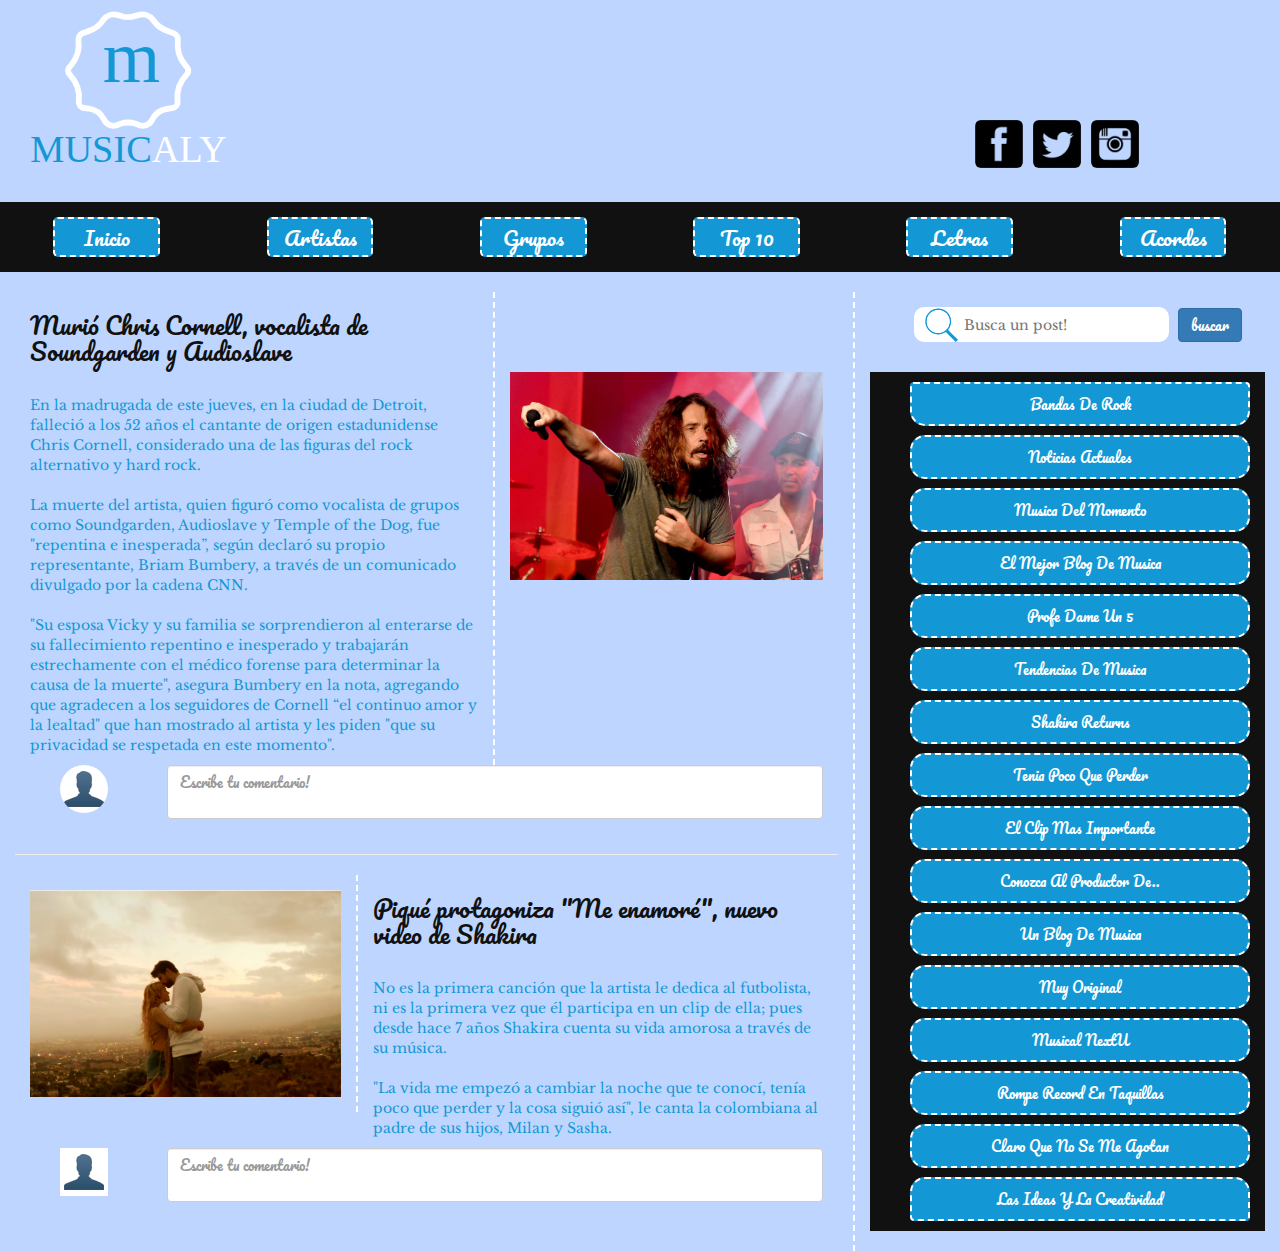
<file: index.html>
<!DOCTYPE html>
<html lang="es">
    <head>
        <title>Blog de musica</title>
        <meta name="viewport" content="width=device-width initial-scale=1" />
        <meta name='mobile-web-app-capable' content='yes'>
        <meta charset="utf-8" />
        <link rel="alternate" title="Pozolería RSS" type="application/rss+xml" href="/feed.rss" />
        <link rel="stylesheet" href="css/bootstrap.min.css" />
        <link rel="stylesheet" href="css/estilos.css" />
        <link href="https://fonts.googleapis.com/css?family=Pacifico" rel="stylesheet">
        <link href="https://fonts.googleapis.com/css?family=Libre+Baskerville" rel="stylesheet">
        <script src='js/bootstrap.min.js'></script>
    </head>
    <body class="body-musicaly">
        <div class="container-fluid">
            <header class="row">
                <div class="col-lg-2 text-center">
                    <img src="img/logo.svg" class="logo-img">
                </div>
                <div class="col-lg-offset-7 col-lg-3 header-right">
                        <div class="redes-sociales">
                            <a href="http://www.facebook.com"><div class="img-rounded img-social fb"></div></a>
                            <a href="http://www.twitter.com"><div class="img-rounded img-social tt"></div></a>
                            <a href="http://www.instagram.com"><div class="img-rounded img-social ig"></div></a>
                        </div>    
                </div>  
            </header>
            <navbar class="navbar">
                <div class="row text-center deco">
                    <a href="#"><div class="espacio col-lg-1 navegacion text-capitalize borde">inicio</div></a>
                    <a href="#"><div class="col-lg-offset-1 col-lg-1 navegacion text-capitalize borde">artistas</div></a>
                    <a href="#"><div class="col-lg-offset-1 col-lg-1 navegacion text-capitalize borde">grupos</div></a>
                    <a href="#"><div class="col-lg-offset-1 col-lg-1 navegacion text-capitalize borde">top 10</div></a>
                    <a href="#"><div class="col-lg-offset-1 col-lg-1 navegacion text-capitalize borde">letras</div></a>
                    <a href="#"><div class="col-lg-offset-1 col-lg-1 navegacion text-capitalize borde">acordes</div></a>
                </div>
            </navbar>
            <div class="row">
                <div class="col-lg-8"> 
                    <article>
                        <div class="row">
                            <div class="col-lg-12">
                                <div class="col-lg-7 borde-right">
                                    <h3>Murió Chris Cornell, vocalista de Soundgarden y Audioslave</h3><br />
                                        <p>
                                            En la madrugada de este jueves, en la ciudad de Detroit, falleció a los 52 años el cantante de origen estadunidense Chris Cornell,                                                     considerado una de las figuras del rock alternativo y hard rock.<br /><br />
                                            La muerte del artista, quien figuró como vocalista de grupos como Soundgarden, Audioslave y Temple of the Dog, fue "repentina e                                                         inesperada”, según declaró su propio representante, Briam Bumbery, a través de un comunicado divulgado por la cadena CNN.<br /><br />
                                            "Su esposa Vicky y su familia se sorprendieron al enterarse de su fallecimiento repentino e inesperado y trabajarán estrechamente con el                                                médico forense para determinar la causa de la muerte", asegura Bumbery en la nota, agregando que agradecen a los seguidores de Cornell “el                                              continuo amor y la lealtad" que han mostrado al artista y les piden "que su privacidad se respetada en este momento".<br />
                                        </p>
                                </div>
                                <div class="col-lg-5 text-center"><img src="img/img1.jpg" class="img-responsive column-img1" /></div>
                            </div>
                            <div class="col-lg-12 ">
                                <div class="col-lg-2 col-md-2 col-sm-2 col-xs-2 text-center"><img src="img/user.png" class="img-circle" /></div>
                                <div class="col-lg-10 col-md-10 col-sm-10 col-xs-10">
                                    <div class="form-group">
                                        <textarea class="form-control comentario" placeholder="Escribe tu comentario!"></textarea>
                                    </div>
                                </div>
                            </div>
                        </div>
                        <hr />
                    </article>
                    <article>
                        <div class="row">
                            <div class="col-lg-12">
                                <div class="col-lg-5 borde-right text-center"><img src="img/img2.jpg" class="img-responsive column-img2" /></div>
                                <div class="col-lg-7">
                                    <h3>Piqué protagoniza "Me enamoré", nuevo video de Shakira</h3><br />
                                        <p>
                                            No es la primera canción que la artista le dedica al futbolista, ni es la primera vez que él participa en un clip de ella; pues desde hace                                             7 años Shakira cuenta su vida amorosa a través de su música. <br /><br />
                                            
                                            "La vida me empezó a cambiar la noche que te conocí, tenía poco que perder y la cosa siguió así", le canta la colombiana al padre de sus                                                hijos, Milan y Sasha.<br />
                                        </p>
                                </div>
                            </div>
                            <div class="col-lg-12">
                                <div class="col-lg-2 col-md-2 col-sm-2 col-xs-2 text-center"><img src="img/user.png" class="circle" /></div>
                                <div class="col-lg-10 col-md-10 col-sm-10 col-xs-10">
                                    <div class="form-group">
                                        <textarea class="form-control comentario" placeholder="Escribe tu comentario!"></textarea>
                                    </div>
                                </div>
                            </div>
                        </div>
                    </article>
                </div>
                <div class="col-lg-4 borde-left">
                    <aside>
                        <div class="row"></div>
                            <div class="col-lg-12 text-center">
                                <div class="form-group">
                                    <input type="text"  class="buscador" placeholder="Busca un post!"/>
                                    <label class="text-left btn-primary btn buscar">buscar</label>
                                </div>
                            </div>
                            <div class="col-lg-12 text-center list-group deco">
                                <ul>
                                    <li class="list-group-item opciones hoverme btn text-capitalize"><a href="#">bandas de rock</a></li>
                                    <li class="list-group-item opciones hoverme btn text-capitalize"><a href="#">noticias actuales</a></li>
                                    <li class="list-group-item opciones hoverme btn text-capitalize"><a href="#">musica del momento</a></li>
                                    <li class="list-group-item opciones hoverme btn text-capitalize"><a href="#">el mejor blog de musica</a></li>
                                    <li class="list-group-item opciones hoverme btn text-capitalize"><a href="#">profe dame un 5</a></li>
                                    <li class="list-group-item opciones hoverme btn text-capitalize"><a href="#">tendencias de musica</a></li>
                                    <li class="list-group-item opciones hoverme btn text-capitalize"><a href="#">shakira returns</a></li>
                                    <li class="list-group-item opciones hoverme btn text-capitalize"><a href="#">tenia poco que perder</a></li>
                                    <li class="list-group-item opciones hoverme btn text-capitalize"><a href="#">el clip mas importante</a></li>
                                    <li class="list-group-item opciones hoverme btn text-capitalize"><a href="#">conozca al productor de..</a></li>
                                    <li class="list-group-item opciones hoverme btn text-capitalize"><a href="#">un blog de musica</a></li>
                                    <li class="list-group-item opciones hoverme btn text-capitalize"><a href="#">muy original</a></li>
                                    <li class="list-group-item opciones hoverme btn text-capitalize"><a href="#">musical nextU</a></li>
                                    <li class="list-group-item opciones hoverme btn text-capitalize"><a href="#">rompe record en taquillas</a></li>
                                    <li class="list-group-item opciones hoverme btn text-capitalize"><a href="#">claro que no se me agotan</a></li>
                                    <li class="list-group-item opciones hoverme btn text-capitalize"><a href="#">las ideas y la creatividad</a></li>
                                </ul>
                            </div>
                        </div>
                    </aside>
                </div>
            </div>
        </div>
    </body>
</html>
</file>
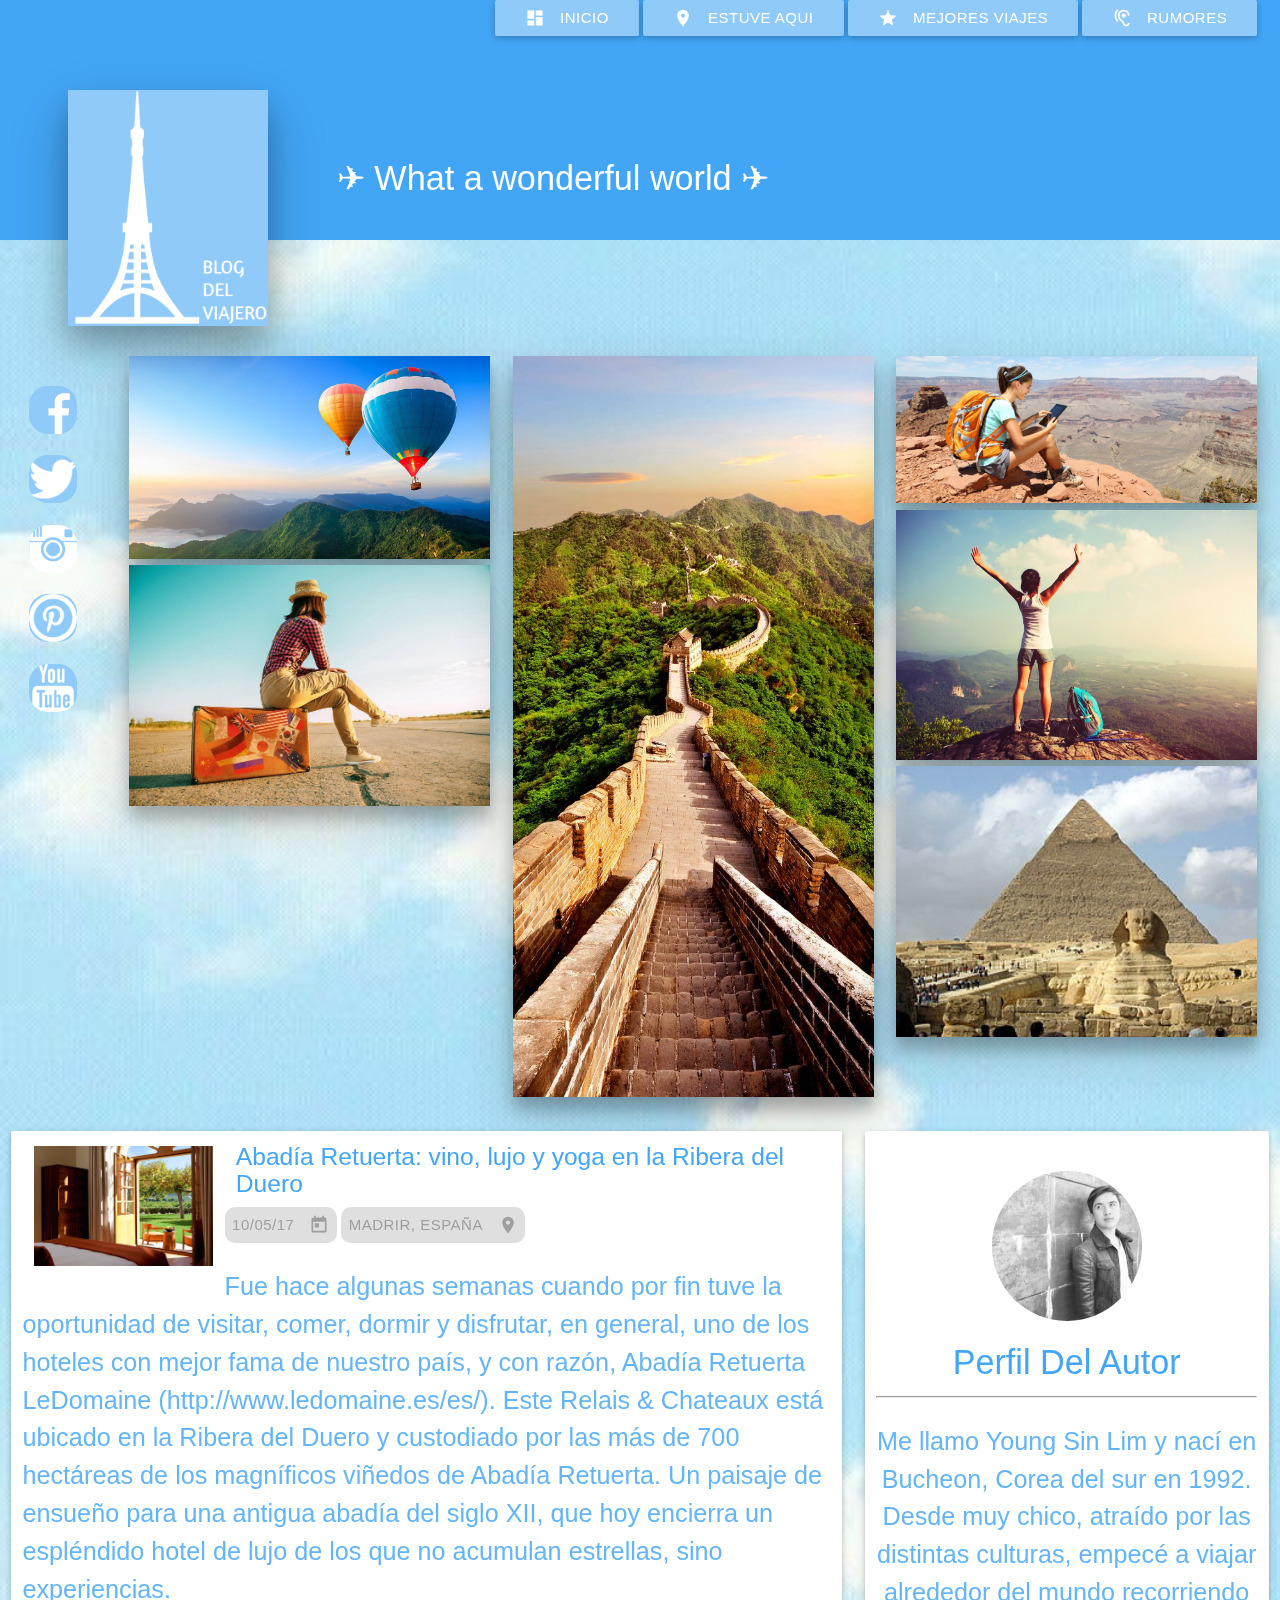
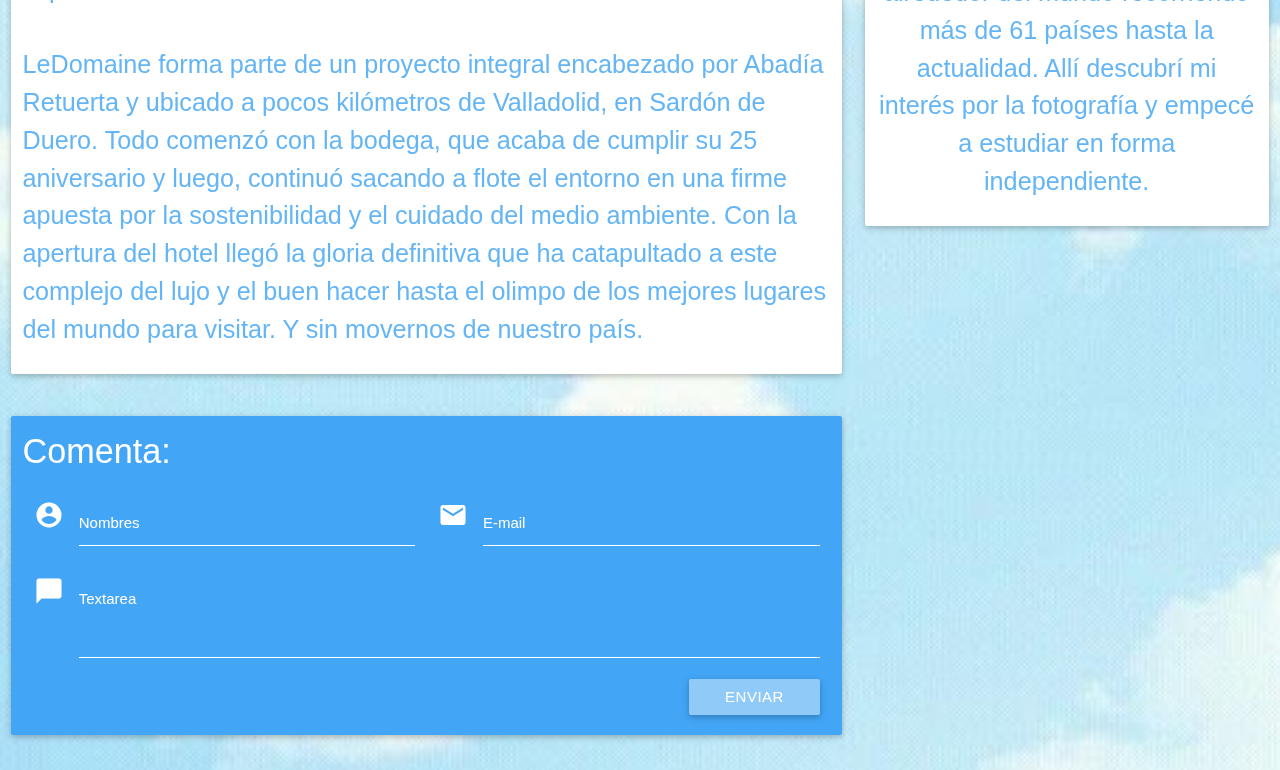
<file: blog_viaje_materialize/index.html>
<!DOCTYPE html>
<html>
  <head>
    <meta charset="utf-8">
    <meta name="viewport" content="width=device-width, initial-scale=1, maximum-scale=1.0"/>
    <link href="https://fonts.googleapis.com/icon?family=Material+Icons" rel="stylesheet"/>
    <link href="css/materialize.css" type="text/css" rel="stylesheet" media="screen,projection"/>
    <link href="css/estilos.css" type="text/css" rel="stylesheet" media="screen,projection"/>
    <title>Blog de viaje</title>
  </head>
  <body>
      <header>
          <div class="row">
              <div class="pinned col l12 m12 s12 blue hnav lighten-1"></div>
                <div class="col l12 m12 s12">
                <div class="hide-on-large-only col s3 m3 center-align">
                    <img src="img/logo.png" class="responsive-img logo-img z-depth-4"/>
                </div>
                <div class="hide-on-large-only col s9 m9 right-align">
                    <div class="nav-wrapper"> 
                        <a class="btn-floating btn-small waves-effect waves blue lighten-3"><i class="material-icons left">dashboard</i></a>
                        <a class="btn-floating btn-small waves-effect waves blue lighten-3"><i class="material-icons left">location_on</i></a>
                        <a class="btn-floating btn-small waves-effect waves blue lighten-3"><i class="material-icons left">grade</i></a>
                        <a class="btn-floating btn-small waves-effect waves blue lighten-3"><i class="material-icons left">hearing</i></a>
                    </div>
                </div>
                <div class="hide-on-med-and-down col m9 s9 push-l3">
                    <div class="nav-wrapper right-align"> 
                        <a class="btn btn-small waves-effect waves blue lighten-3"><i class="material-icons left">dashboard</i>Inicio</a>
                        <a class="btn btn-small waves-effect waves blue lighten-3"><i class="material-icons left">location_on</i>Estuve Aqui</a>
                        <a class="btn btn-small waves-effect waves blue lighten-3"><i class="material-icons left">grade</i>Mejores Viajes</a>
                        <a class="btn btn-small waves-effect waves blue lighten-3"><i class="material-icons left">hearing</i>Rumores</a>
                    </div>
                </div>
                <div class="hide-on-med-and-down col l3 pull-l9 center-align">
                    <img src="img/logo.png" class="responsive-img logo-img z-depth-4"/>
                </div>            
                <div class="hide-on-med-and-down col l9 push-l3 slogan"><h4>✈ What a wonderful world ✈</h4></div>
            </div>
        </div>
        </header>  
      <div class="row  contenido">
            <div class="col l1 center-align hide-on-med-and-down">
                <ul>
                    <li><a href="https://www.facebook.com"><img src="img/facebook-box.png" class="social-img "/></a></li>
                    <li><a href="https://www.twitter.com"><img src="img/twitter-box.png" class="social-img"/></a></li>
                    <li><a href="https://www.instagram.com"><img src="img/insta-box.png" class="social-img"/></a></li>
                    <li><a href="https://www.pinterest.com"><img src="img/pin-box.png" class="social-img"/></a></li>
                    <li><a href="https://www.youtube.com"><img src="img/you-box.png" class="social-img"/></a></li>
                </ul>
            </div>
            <div class="col l11 center-align galeria">
                <div class="col l4 s12 m12">
                    <img src="img/1.jpg" class="responsive-img z-depth-3" />
                    <img src="img/2.jpg" class="responsive-img z-depth-3"/>
                </div>
                <div class="col l4 s12 m12">
                    <img src="img/3.jpg" class="responsive-img z-depth-3" />
                </div>
                <div class="col l4 s12 m12">
                    <img src="img/4.jpg" class="responsive-img z-depth-3"/>
                    <img src="img/5.jpg" class="responsive-img z-depth-3"/>
                    <img src="img/6.jpg" class="responsive-img z-depth-3"/>
                </div>
            </div>
      </div>
      <div class="row">
        <div class="col l8 s12 m12">
          <div class="col l12 card">        
              <div class="responsive-img horizontal col l3">
                  <img src="img/article1.jpg" class="responsive-img article-img" />
              </div>
              <h5 class="blue-text text-lighten-1 col l9 left-align">Abadía Retuerta: vino, lujo y yoga en la Ribera del Duero</h5>
              <a class="btn disabled indi blue lighten-3"><i class="material-icons right">today</i>10/05/17</a>
              <a class="btn disabled indi blue lighten-3"><i class="material-icons right">location_on</i>Madrir, España</a>
              <p class="flow-text blue-text text-lighten-2">
                  Fue hace algunas semanas cuando por fin tuve la oportunidad de visitar, comer, dormir y disfrutar, en general, uno de los hoteles con mejor fama de nuestro país, y                    con razón, Abadía Retuerta LeDomaine (http://www.ledomaine.es/es/). Este Relais & Chateaux está ubicado en la Ribera del Duero y custodiado por las más de 700                          hectáreas de los magníficos viñedos de Abadía Retuerta. Un paisaje de ensueño para una antigua abadía del siglo XII, que hoy encierra un espléndido hotel de lujo de                    los que no acumulan estrellas, sino experiencias.
              <br/><br />
                  LeDomaine forma parte de un proyecto integral encabezado por Abadía Retuerta y ubicado a pocos kilómetros de Valladolid, en Sardón de Duero. Todo comenzó con la                       bodega, que acaba de cumplir su 25 aniversario y luego, continuó sacando a flote el entorno en una firme apuesta por la sostenibilidad y el cuidado del medio                           ambiente. Con la apertura del hotel llegó la gloria definitiva que ha catapultado a este complejo del lujo y el buen hacer hasta el olimpo de los mejores lugares del                   mundo para visitar. Y sin movernos de nuestro país.
              </p>
            </div>
          </div>
          <div class="col l4 m12 s12 center-align valign-wrapper">
              <div class="col l12 card valign">
                  <img src="img/perfil.jpg" class="circle perfil" />
                  <h4 class="blue-text text-lighten-1">Perfil Del Autor</h4>
                  <hr/>
                  <p class="flow-text blue-text text-lighten-2">
                      Me llamo Young Sin Lim y nací en  Bucheon, Corea del sur en 1992. Desde muy chico, atraído por las distintas culturas, empecé a viajar alrededor del mundo                       recorriendo más de 61 países hasta la actualidad. Allí descubrí mi interés por la fotografía y empecé a estudiar en forma independiente. 
                  </p>
              </div>      
          </div>
      </div>
      <div class="row">
        <div class="col l8 m12 s12 valign-wrapper">
            <div class="col l12 m12 s12 blue lighten-1 card valign">
                <h4 blue-text text-lighten-1 col l12 left-align>Comenta:</h4>
                <div class="row">
                    <div class="input-field col l6 s6 m6">
                        <i class="material-icons prefix">account_circle</i>
                        <input id="icon_prefix" type="text" class="validate">
                        <label for="icon_prefix">Nombres</label>
                    </div>
                    <div class="input-field col l6 s6 m6">
                        <i class="material-icons prefix">email</i>
                        <input id="icon_email" type="email" class="validate">
                    <label for="icon_email">E-mail</label>
                    </div>
                    <div class="input-field col l12 s12 m12">
                        <i class="material-icons prefix">chat_bubble</i>
                        <textarea id="textarea1" class="materialize-textarea"></textarea>
                        <label for="textarea1">Textarea</label>
                        <button type="submit" class="btn  waves-effect waves-light blue lighten-3 col l2 s3 m3 offset-l10 offset-m9 offset-s9">Enviar</button>
                    </div>
              </div>
            </div>
        </div>
      </div>
      
      <script type="text/javascript" src="https://code.jquery.com/jquery-2.1.1.min.js"></script>
      <script type="text/javascript" src="js/materialize.min.js"></script>
  </body>
</html>
</file>
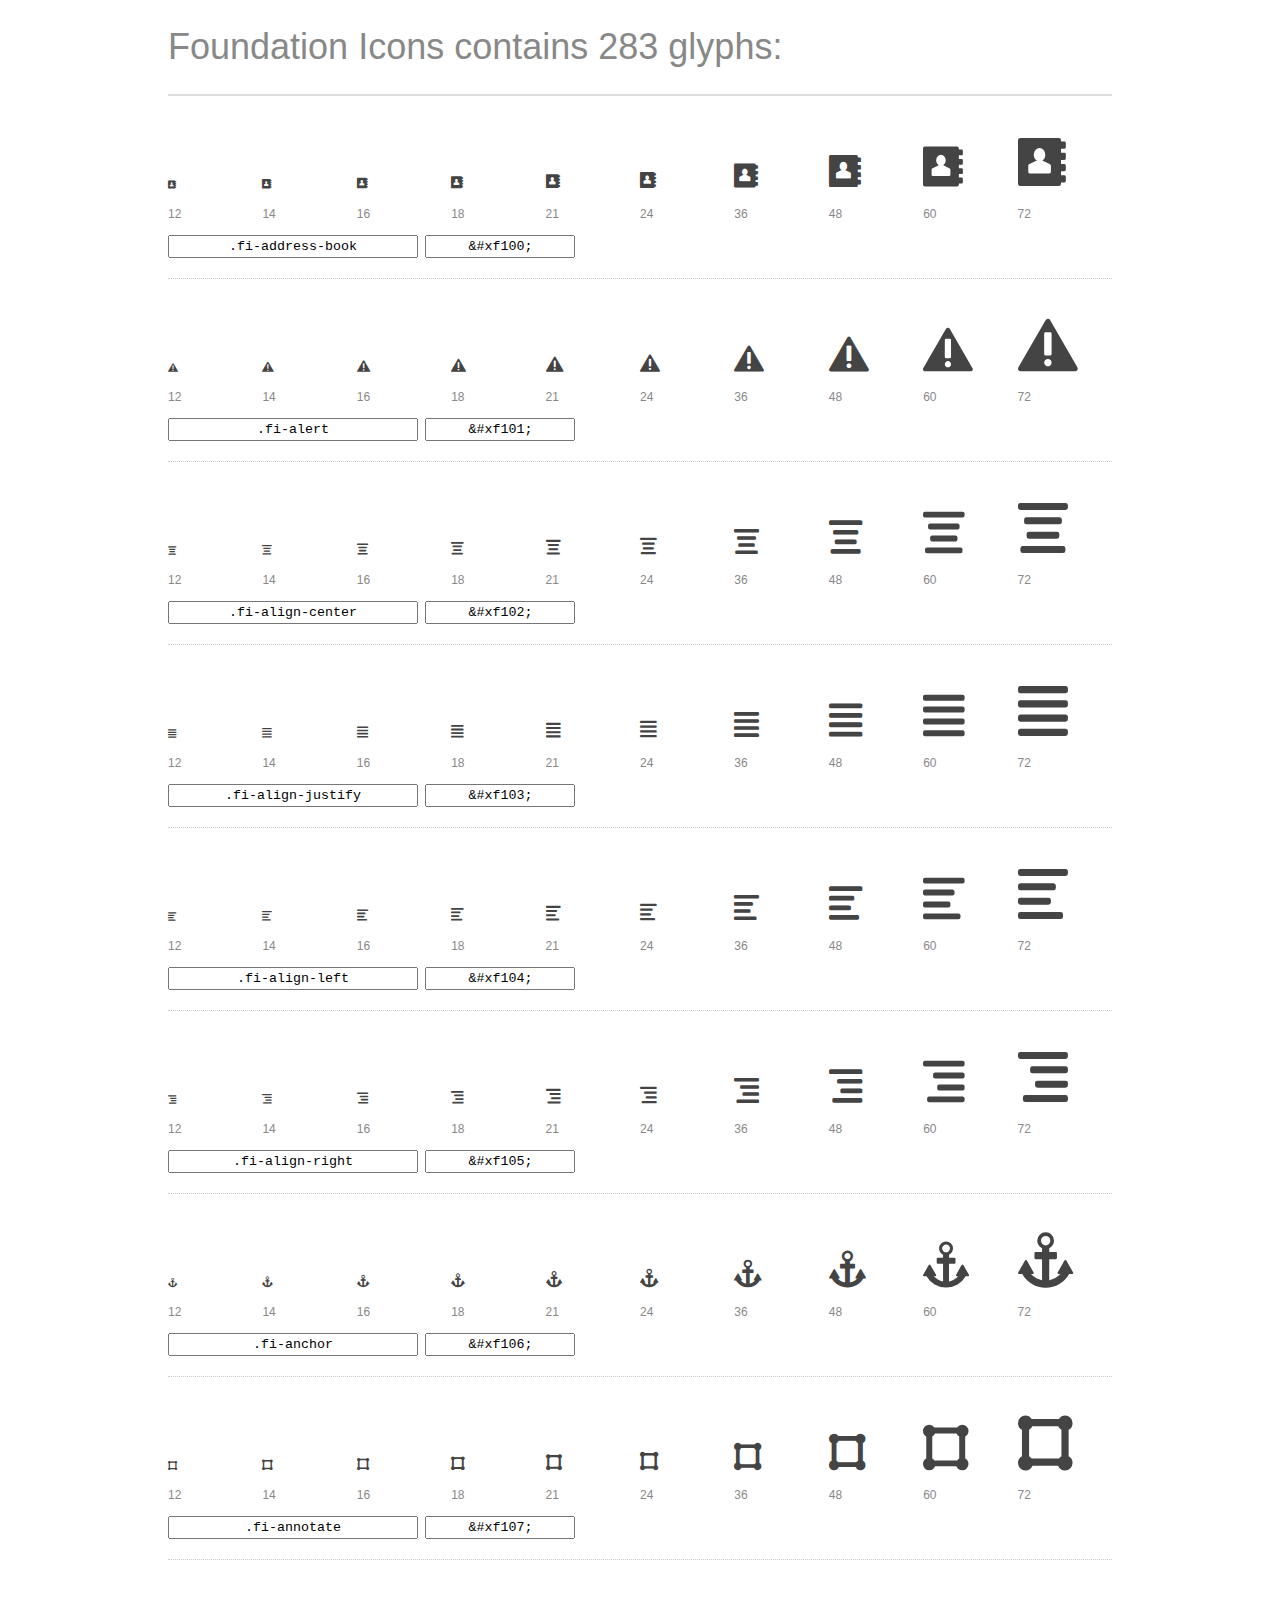
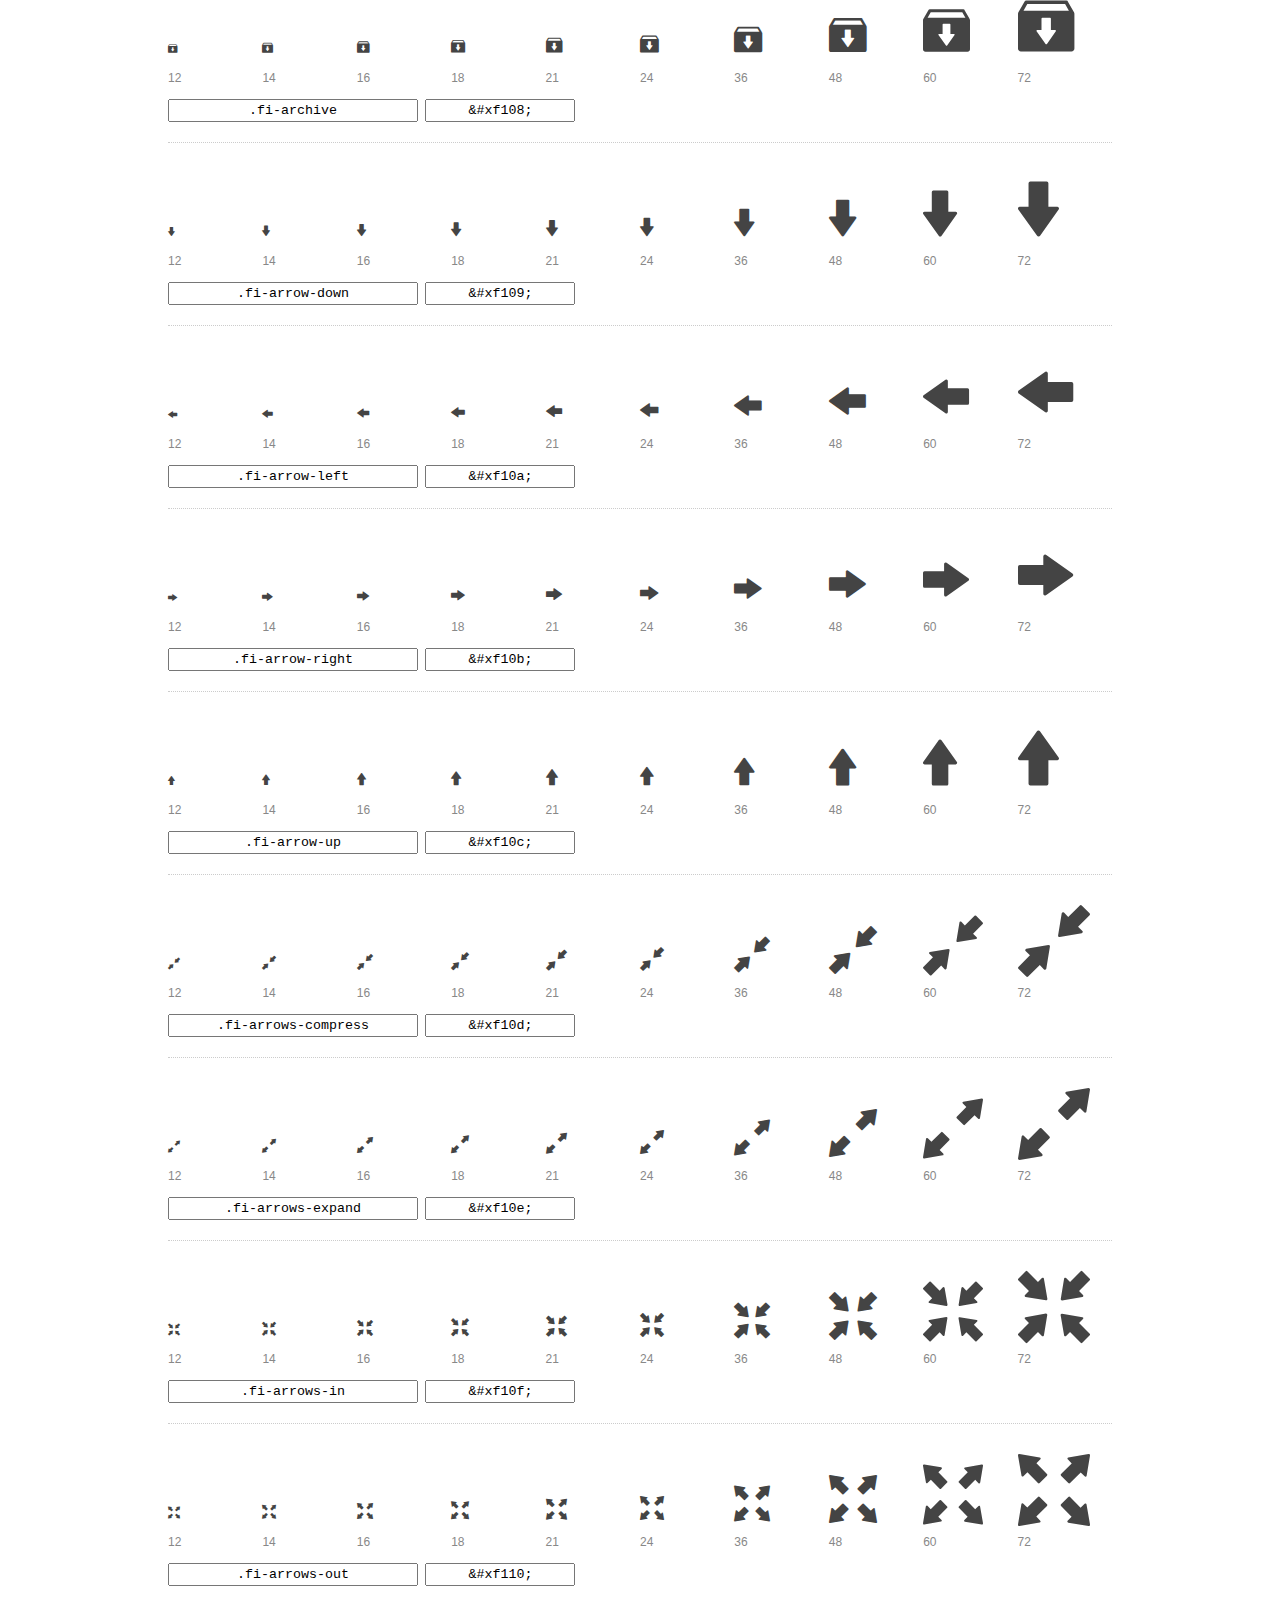
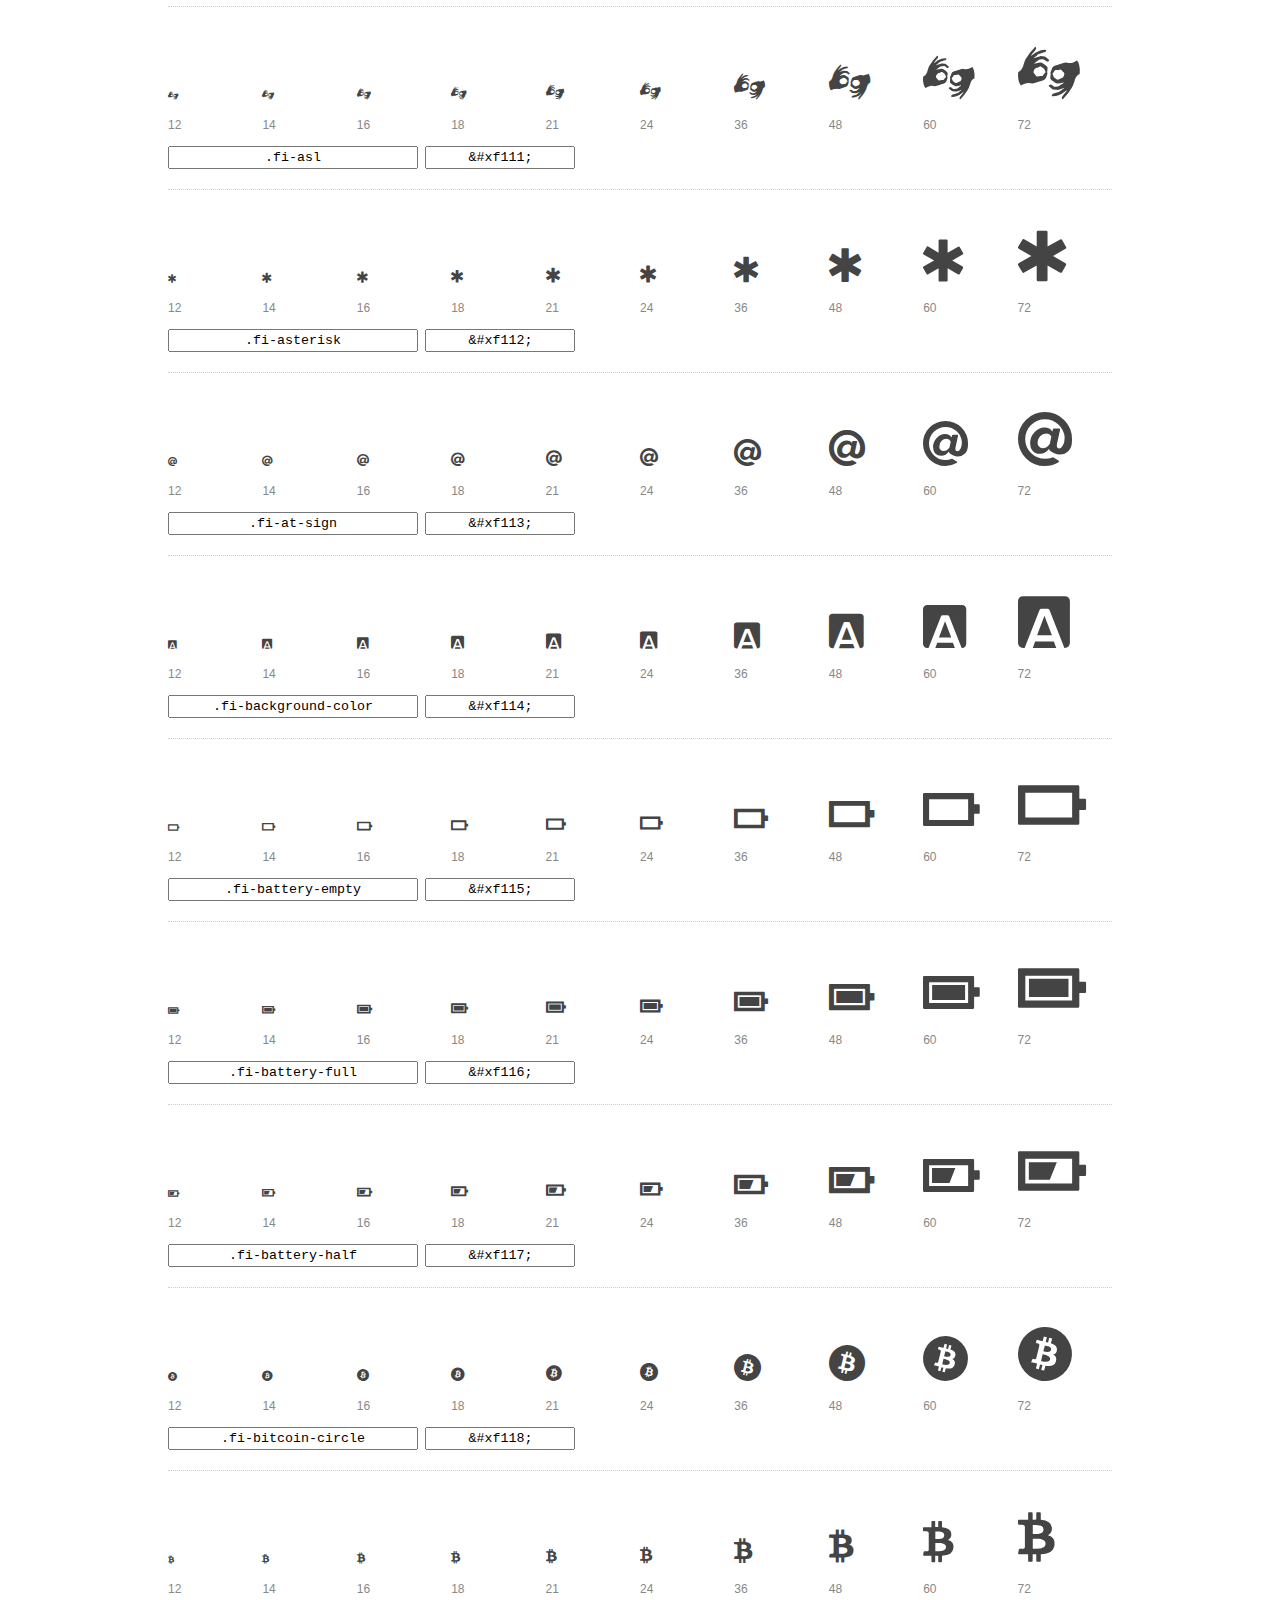
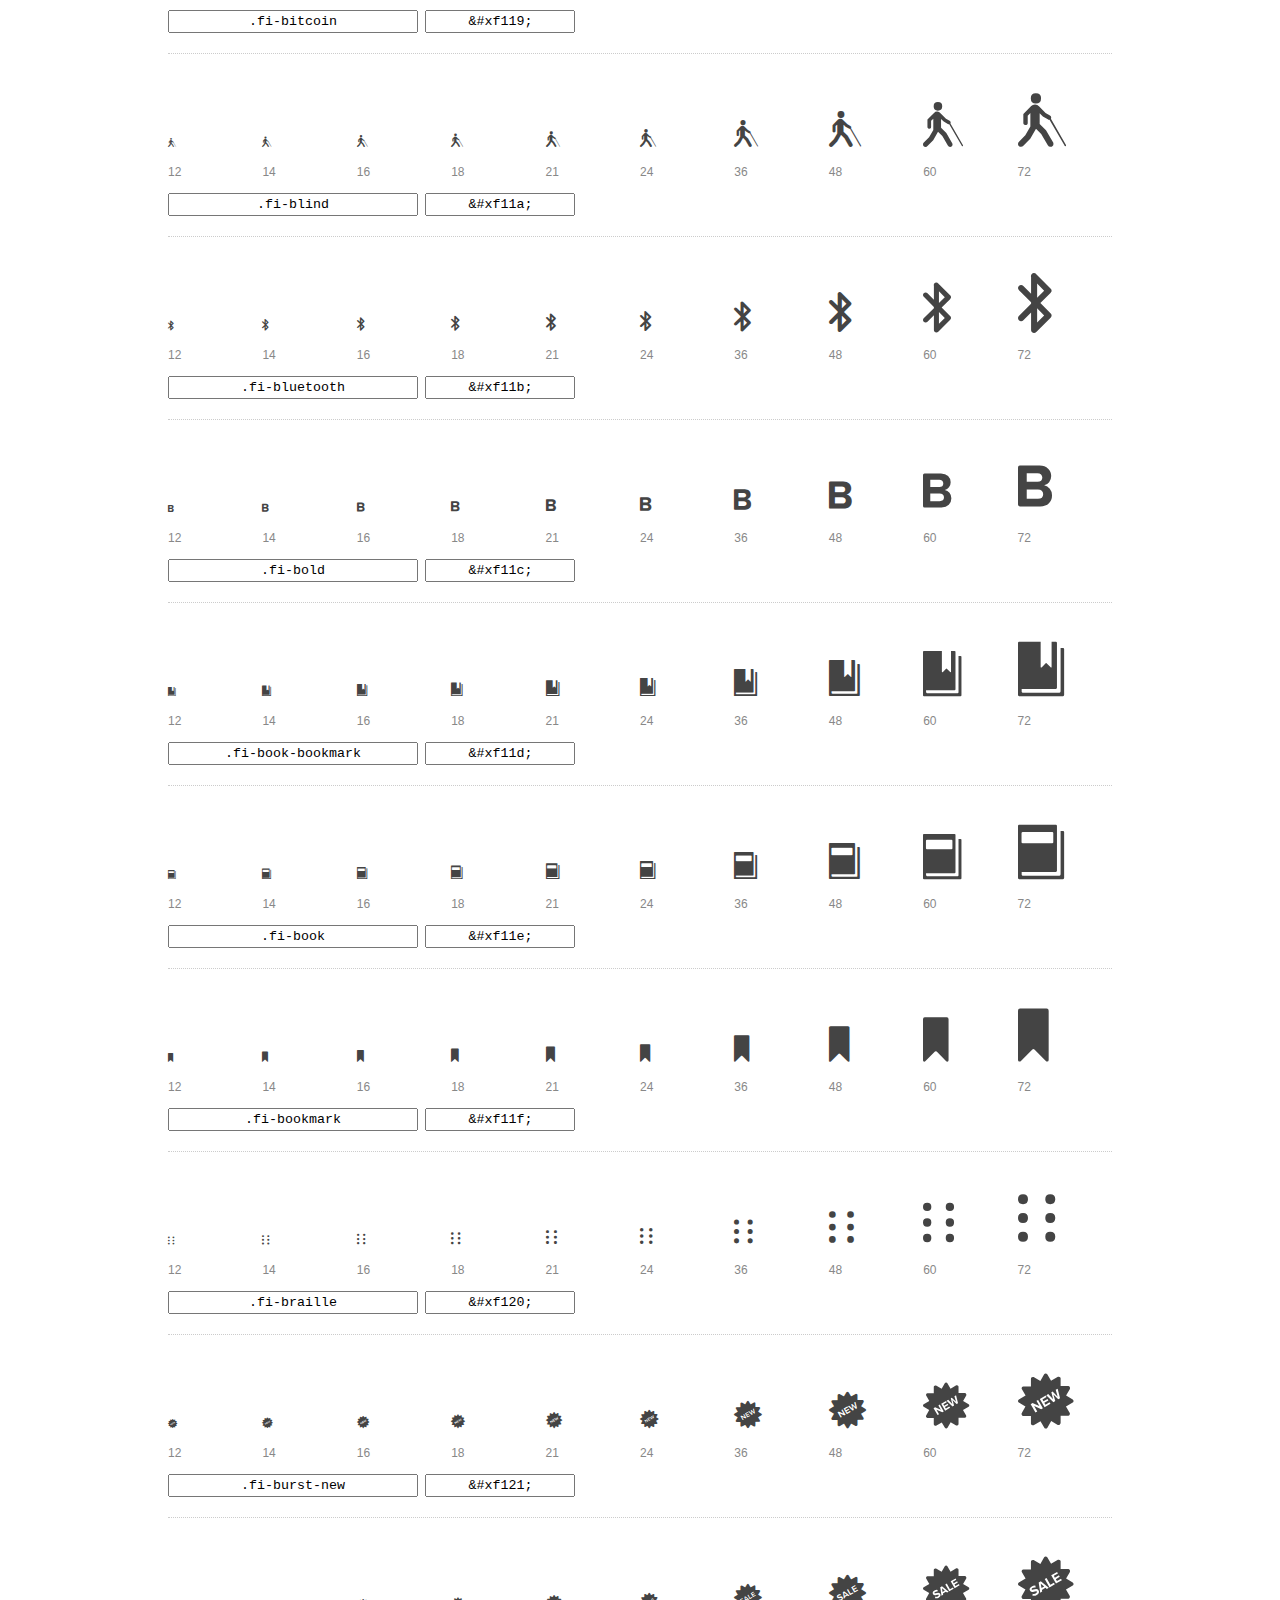
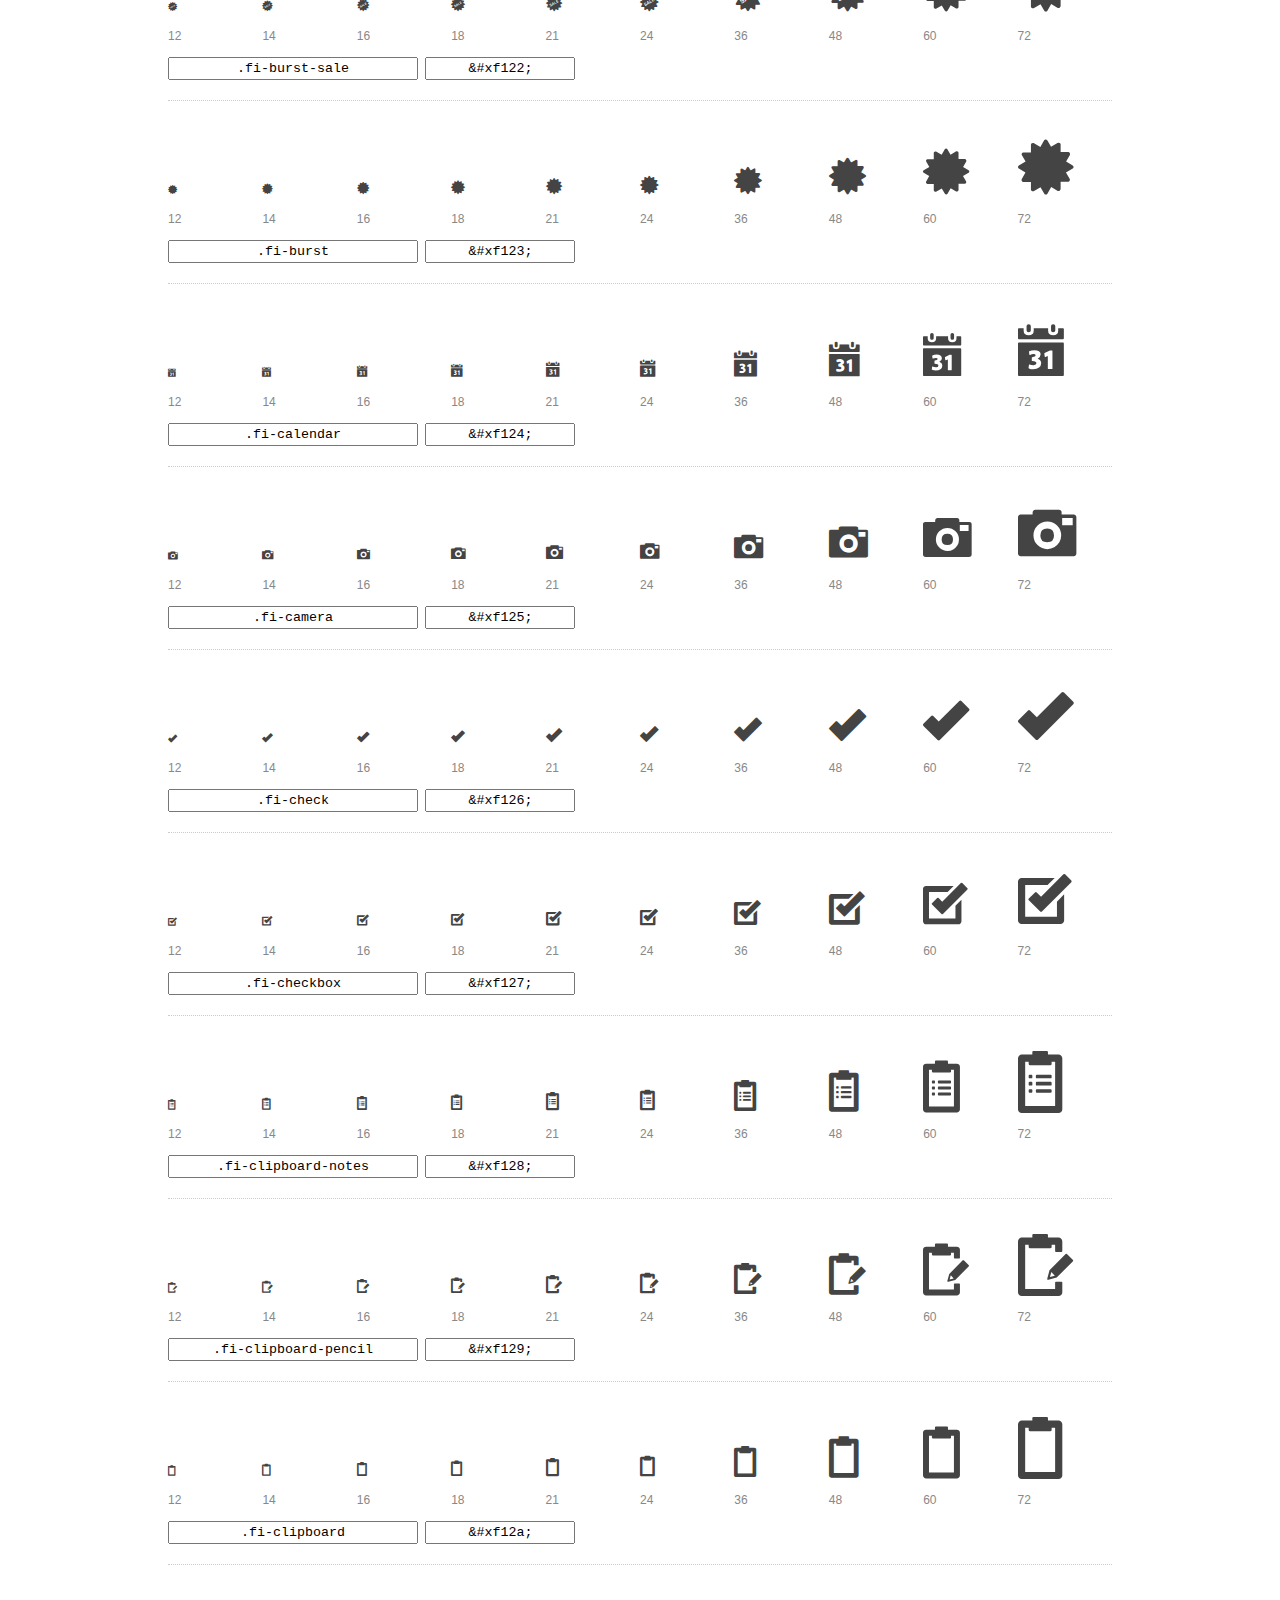
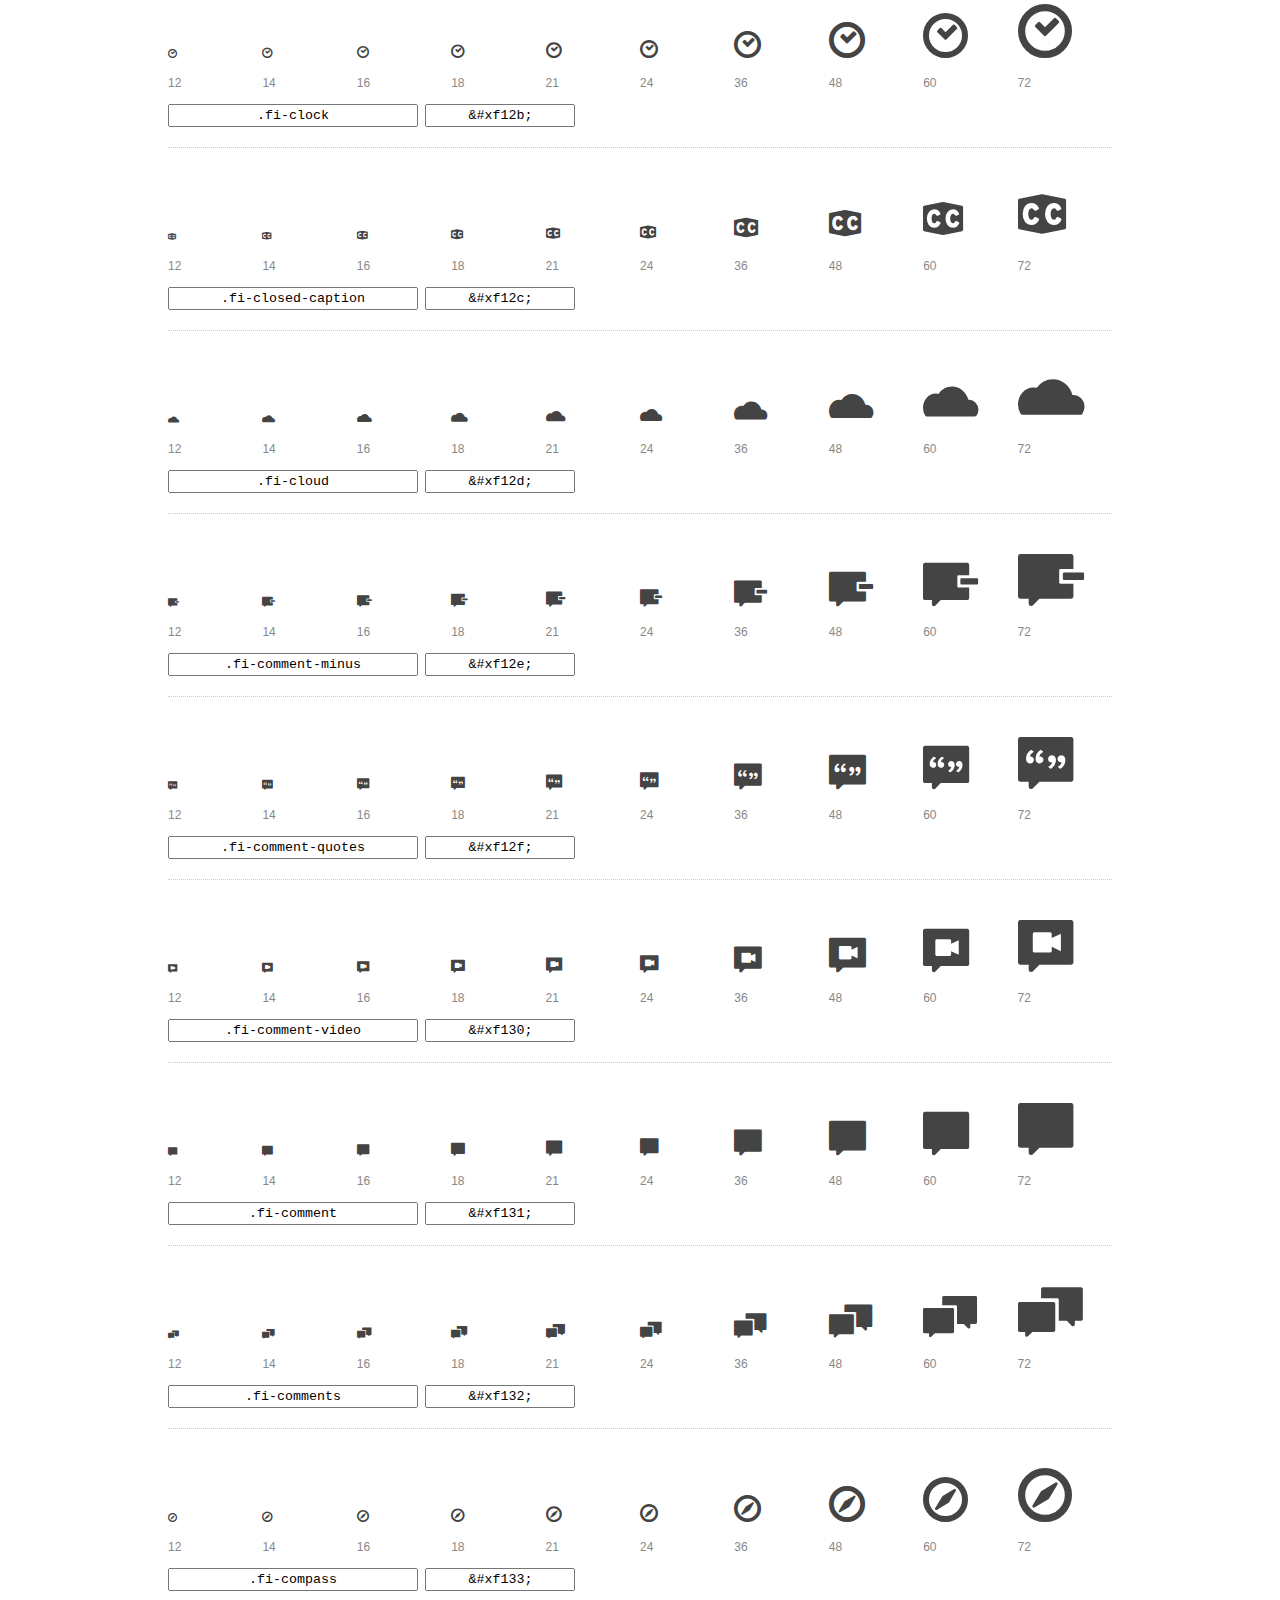
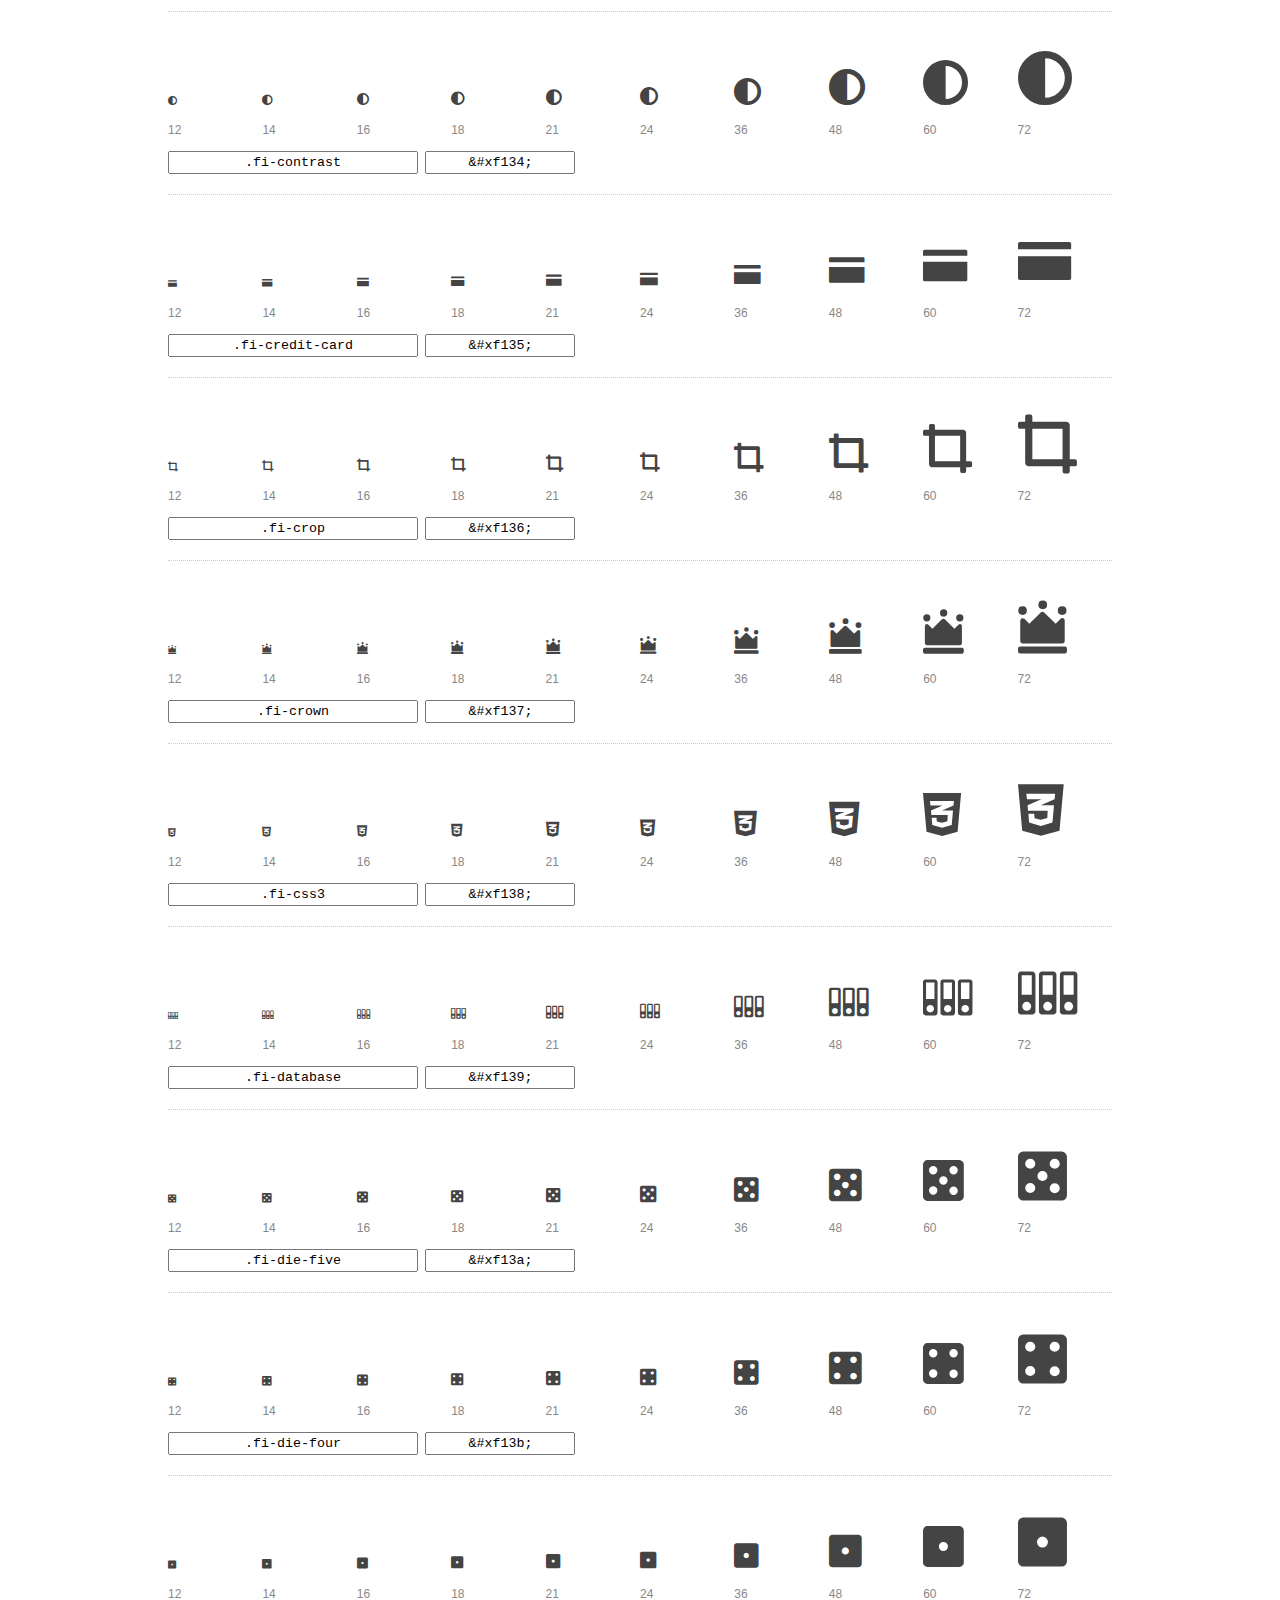
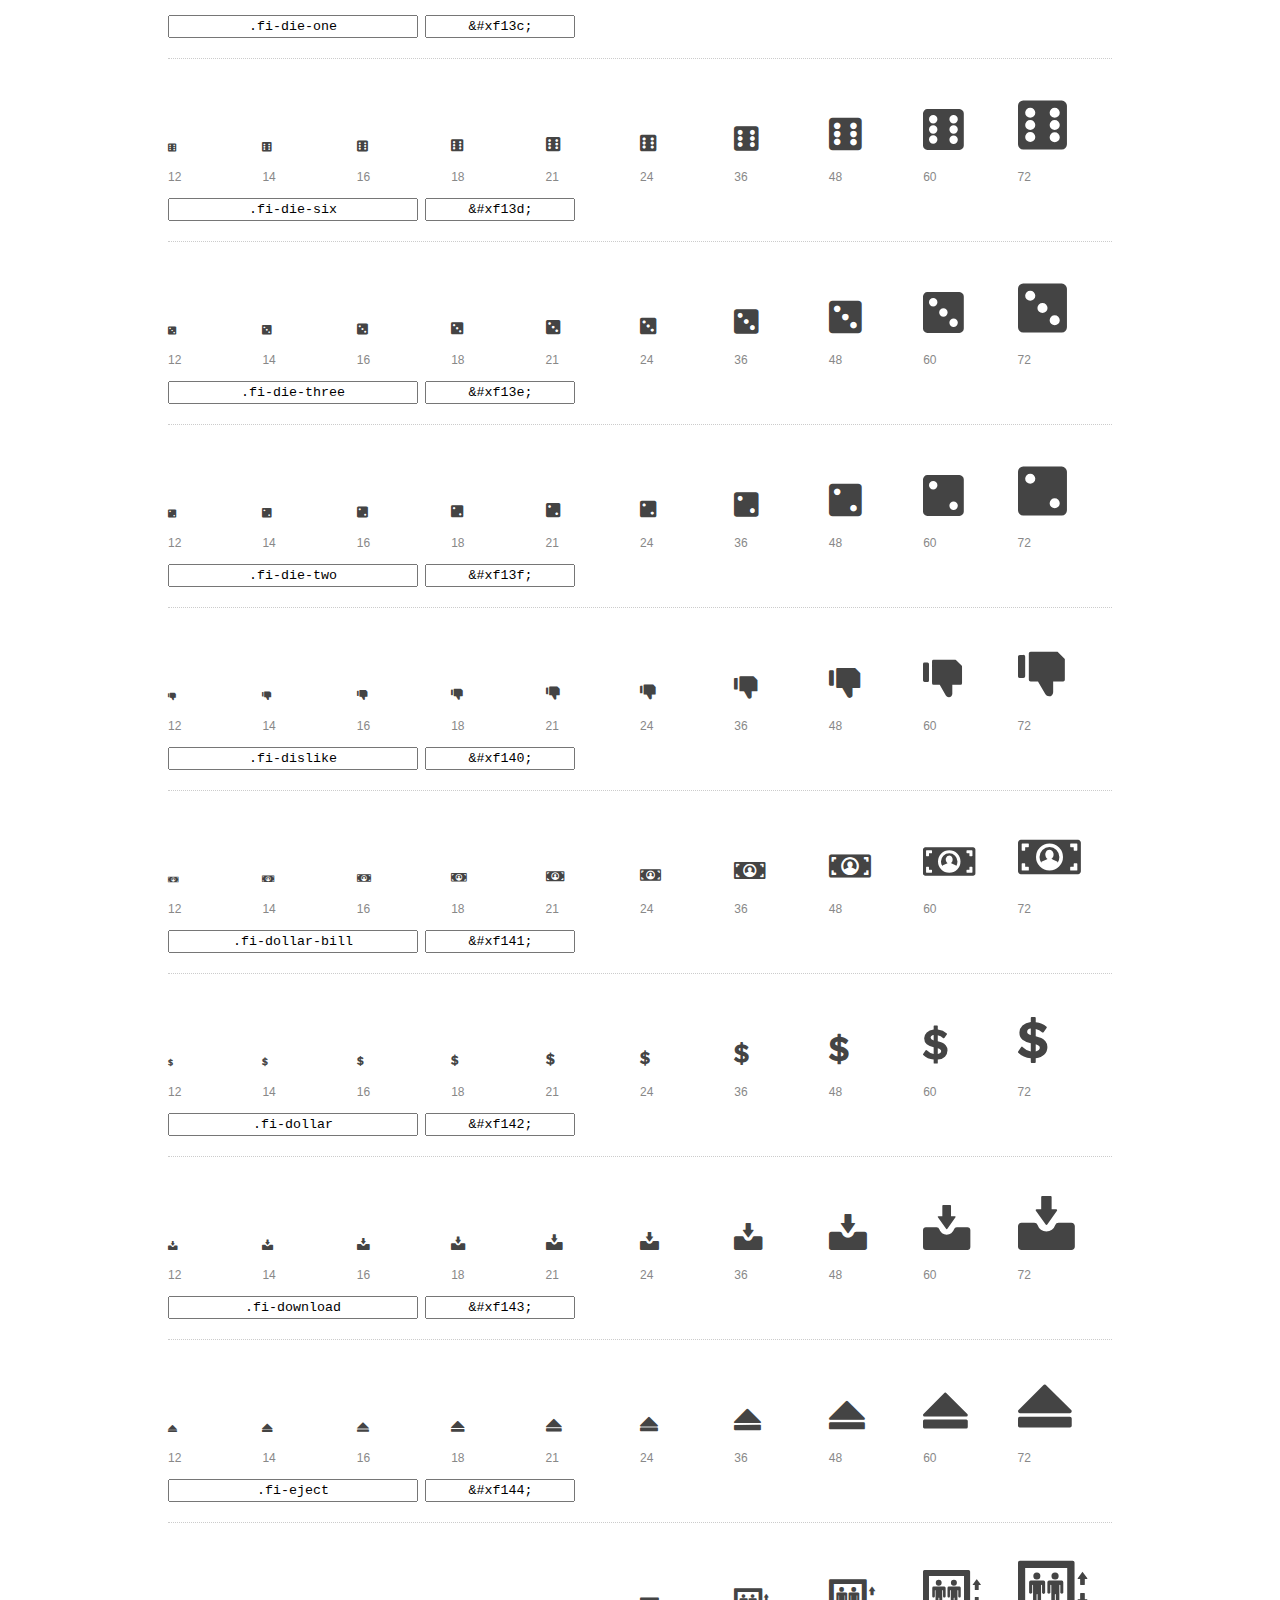
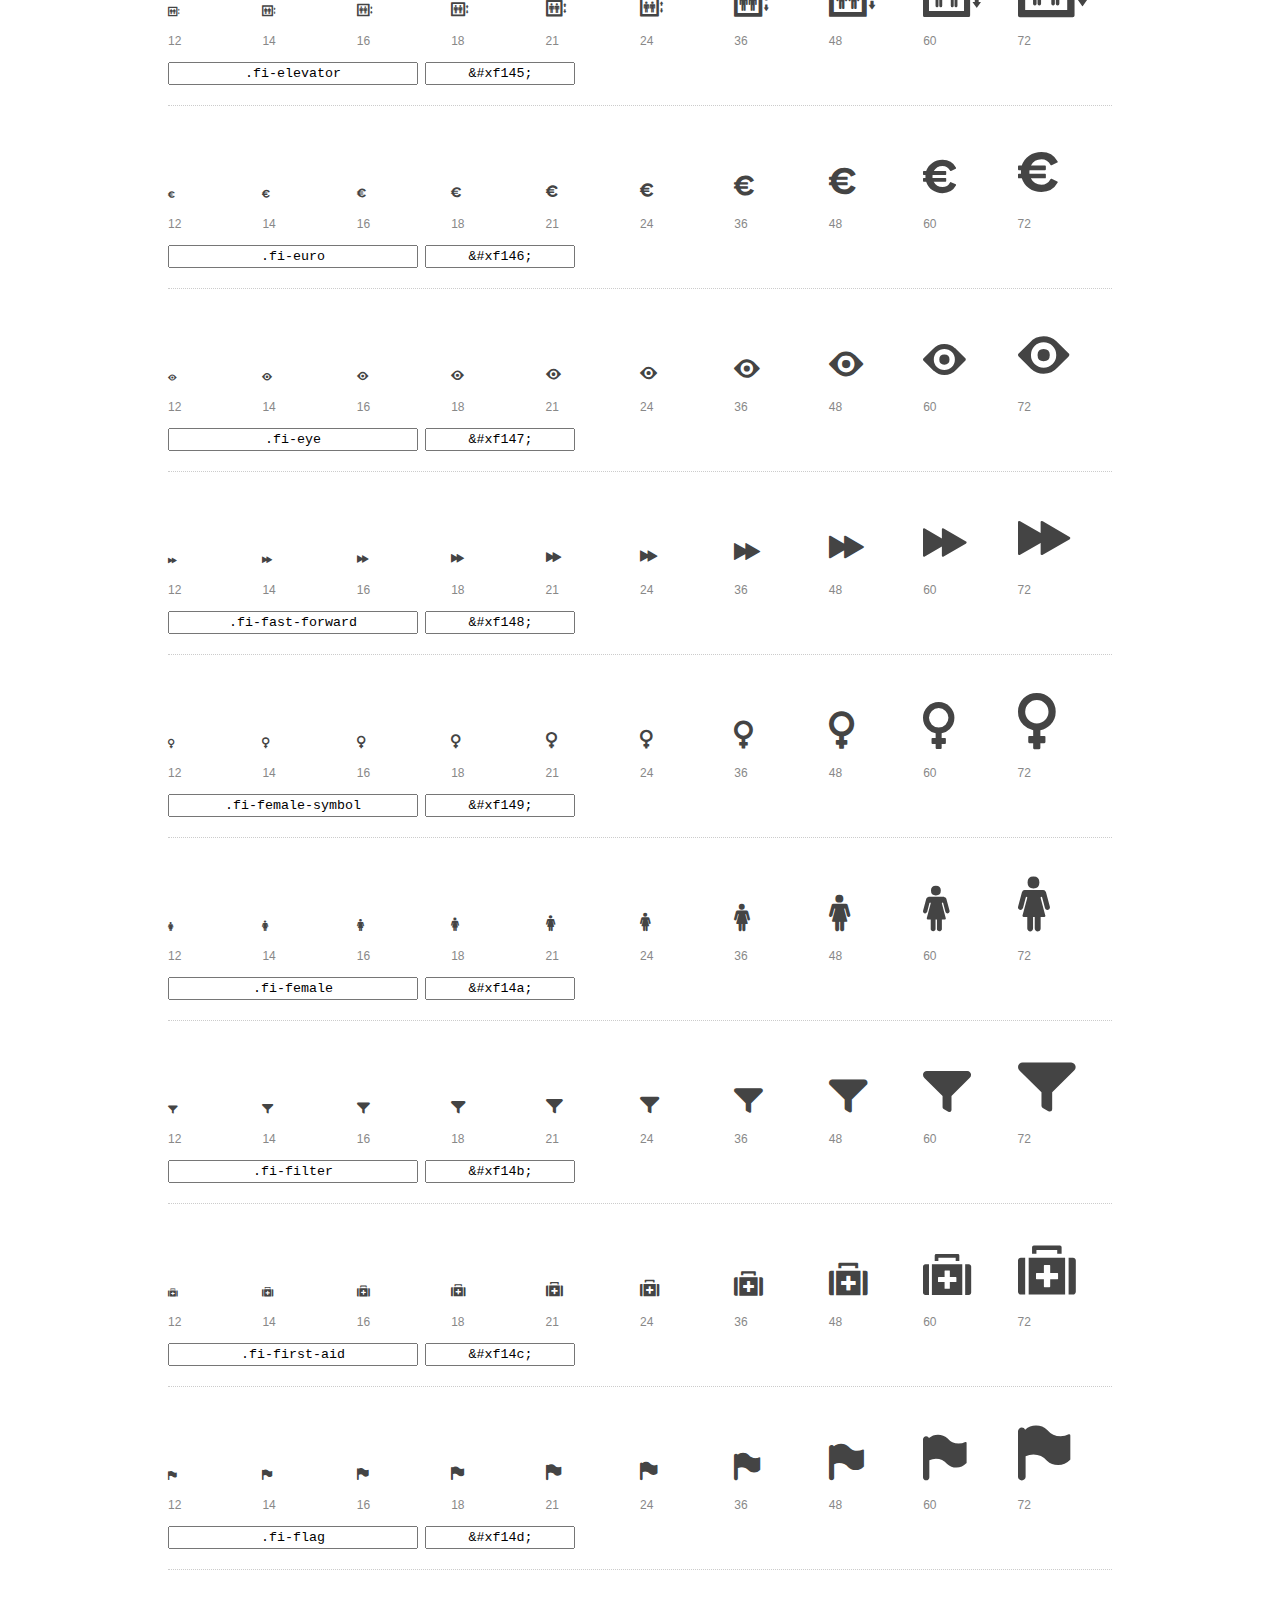
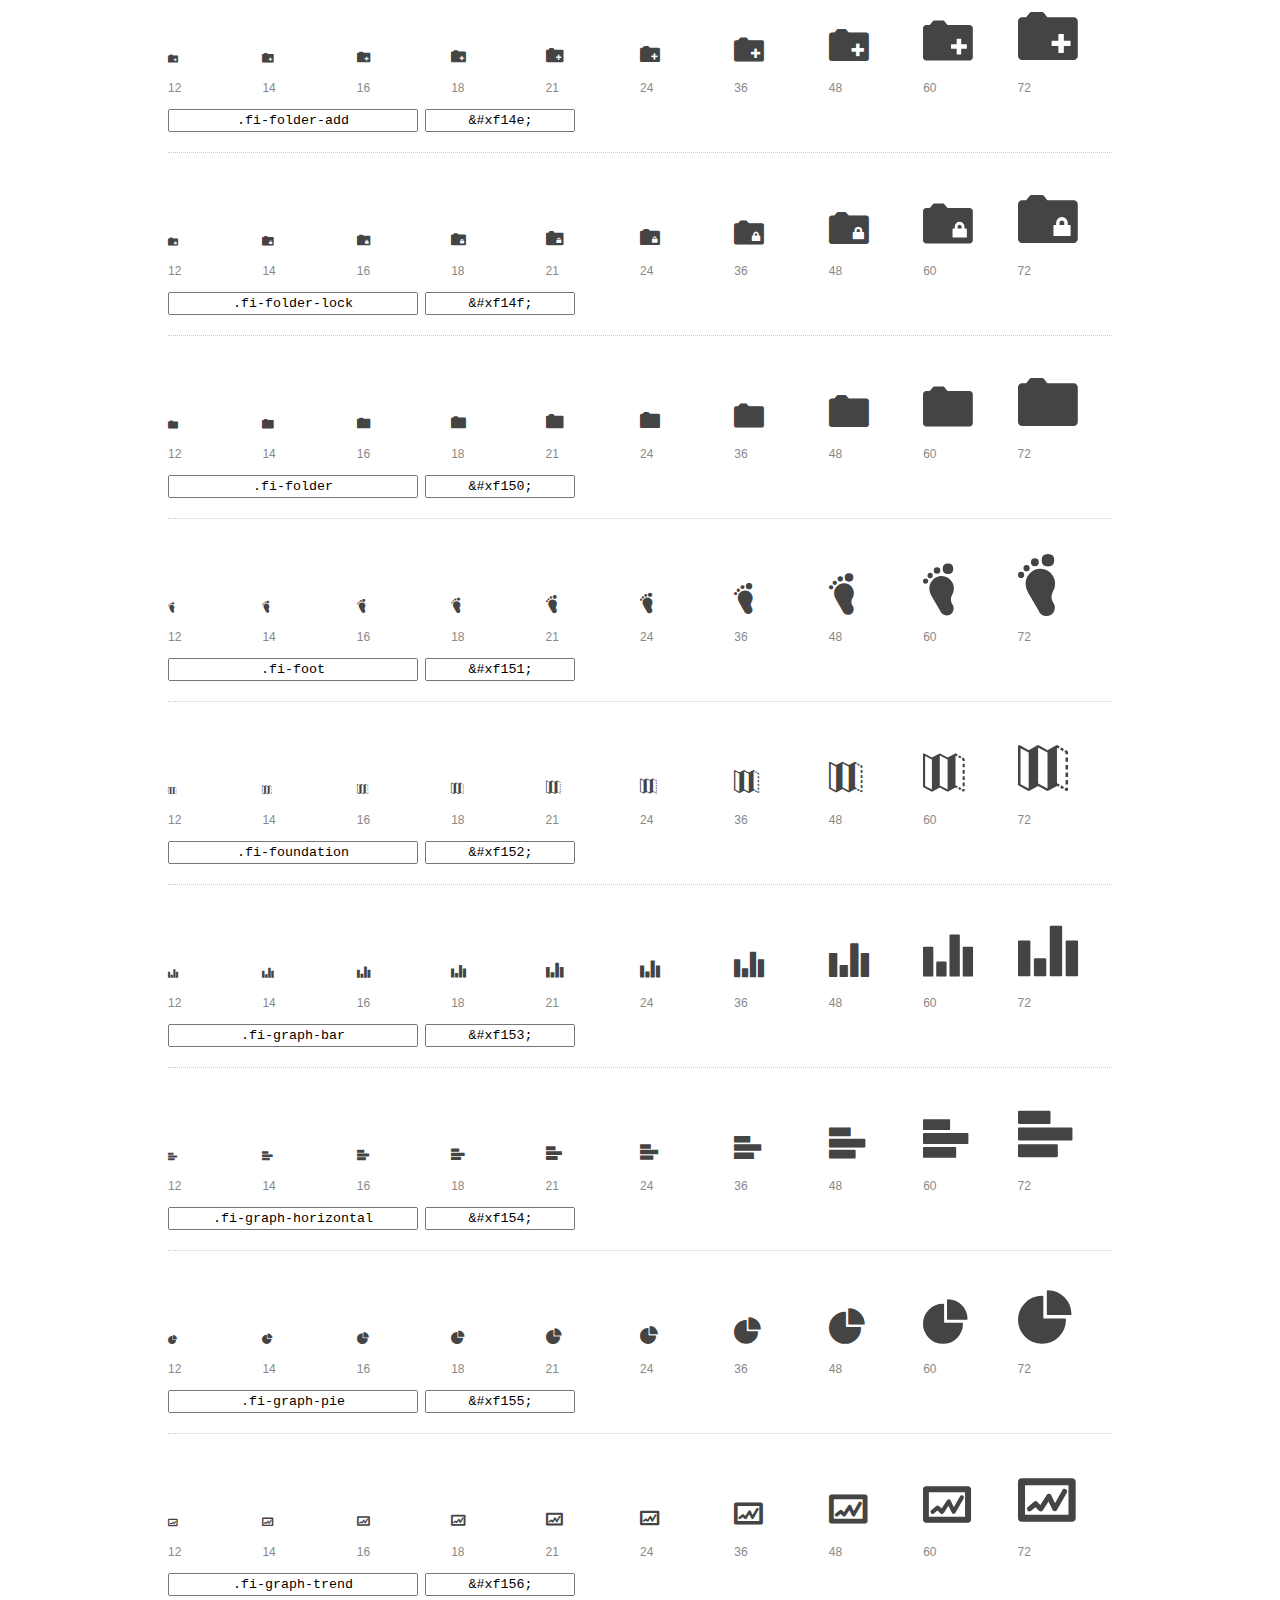
<file: blog_gastronomia_foundation/foundation-icons/preview.html>
<!DOCTYPE html>
<html>
  <head>
    <title>Foundation Icons glyphs preview</title>
    <link rel="stylesheet" href="foundation-icons.css" />

    <style>
      * {
        -moz-box-sizing: border-box;
        -webkit-box-sizing: border-box;
        box-sizing: border-box;
        margin: 0;
        padding: 0;
      }

      body {
        background: #fff;
        color: #444;
        font: 16px/1.5 "Helvetica Neue", Helvetica, Arial, sans-serif;
      }

      a, 
      a:visited {
        color: #888;
        text-decoration: underline;
      }
      a:hover, 
      a:focus { color: #000; }

      h1 {
        border-bottom: 2px solid #ddd;
        color: #888;
        font-size: 36px;
        font-weight: 300;
        margin-bottom: 20px;
        padding: 20px 0;
      }

      .container {
        margin: 0 auto;
        min-width: 880px;
        padding: 0 40px;
        width: 80%;
      }

      .glyph {
        border-bottom: 1px dotted #ccc;
        padding: 10px 0 20px;
        margin-bottom: 20px;
      }

      .preview-glyphs { vertical-align: bottom; } 

      .preview-scale { 
        color: #888;
        font-size: 12px; 
        margin-top: 5px;
      }

      .step {
        display: inline-block;
        line-height: 1;
        width: 10%;
      }

      
      .size-12 { font-size: 12px; }
      
      .size-14 { font-size: 14px; }
      
      .size-16 { font-size: 16px; }
      
      .size-18 { font-size: 18px; }
      
      .size-21 { font-size: 21px; }
      
      .size-24 { font-size: 24px; }
      
      .size-36 { font-size: 36px; }
      
      .size-48 { font-size: 48px; }
      
      .size-60 { font-size: 60px; }
      
      .size-72 { font-size: 72px; }
      

      .usage { margin-top: 10px; }

      .usage input {
        font-family: monospace;
        margin-right: 3px;
        padding: 2px 5px;
        text-align: center;
      }

      .usage .point { width: 150px; }

      .usage .class { width: 250px; }

      .footer {
        color: #888;
        font-size: 12px;
        padding: 20px 0;
      }
    </style>

    <!--[if lte IE 8]><script src="http://html5shiv.googlecode.com/svn/trunk/html5.js"></script><![endif]-->
  </head>

  <body>
    <div class="container">
      <h1>Foundation Icons contains 283 glyphs:</h1> 

      
      <div class="glyph">
        <div class="preview-glyphs">
          <i class="step fi-address-book size-12"></i><i class="step fi-address-book size-14"></i><i class="step fi-address-book size-16"></i><i class="step fi-address-book size-18"></i><i class="step fi-address-book size-21"></i><i class="step fi-address-book size-24"></i><i class="step fi-address-book size-36"></i><i class="step fi-address-book size-48"></i><i class="step fi-address-book size-60"></i><i class="step fi-address-book size-72"></i>
        </div>
        <div class="preview-scale">
          <span class="step">12</span><span class="step">14</span><span class="step">16</span><span class="step">18</span><span class="step">21</span><span class="step">24</span><span class="step">36</span><span class="step">48</span><span class="step">60</span><span class="step">72</span> 
        </div>
        <div class="usage">
          <input class="class" type="text" readonly="readonly" onClick="this.select();" value=".fi-address-book" />
          <input class="point" type="text" readonly="readonly" onClick="this.select();" value="&amp;#xf100;" />
        </div>
      </div>
      
      <div class="glyph">
        <div class="preview-glyphs">
          <i class="step fi-alert size-12"></i><i class="step fi-alert size-14"></i><i class="step fi-alert size-16"></i><i class="step fi-alert size-18"></i><i class="step fi-alert size-21"></i><i class="step fi-alert size-24"></i><i class="step fi-alert size-36"></i><i class="step fi-alert size-48"></i><i class="step fi-alert size-60"></i><i class="step fi-alert size-72"></i>
        </div>
        <div class="preview-scale">
          <span class="step">12</span><span class="step">14</span><span class="step">16</span><span class="step">18</span><span class="step">21</span><span class="step">24</span><span class="step">36</span><span class="step">48</span><span class="step">60</span><span class="step">72</span> 
        </div>
        <div class="usage">
          <input class="class" type="text" readonly="readonly" onClick="this.select();" value=".fi-alert" />
          <input class="point" type="text" readonly="readonly" onClick="this.select();" value="&amp;#xf101;" />
        </div>
      </div>
      
      <div class="glyph">
        <div class="preview-glyphs">
          <i class="step fi-align-center size-12"></i><i class="step fi-align-center size-14"></i><i class="step fi-align-center size-16"></i><i class="step fi-align-center size-18"></i><i class="step fi-align-center size-21"></i><i class="step fi-align-center size-24"></i><i class="step fi-align-center size-36"></i><i class="step fi-align-center size-48"></i><i class="step fi-align-center size-60"></i><i class="step fi-align-center size-72"></i>
        </div>
        <div class="preview-scale">
          <span class="step">12</span><span class="step">14</span><span class="step">16</span><span class="step">18</span><span class="step">21</span><span class="step">24</span><span class="step">36</span><span class="step">48</span><span class="step">60</span><span class="step">72</span> 
        </div>
        <div class="usage">
          <input class="class" type="text" readonly="readonly" onClick="this.select();" value=".fi-align-center" />
          <input class="point" type="text" readonly="readonly" onClick="this.select();" value="&amp;#xf102;" />
        </div>
      </div>
      
      <div class="glyph">
        <div class="preview-glyphs">
          <i class="step fi-align-justify size-12"></i><i class="step fi-align-justify size-14"></i><i class="step fi-align-justify size-16"></i><i class="step fi-align-justify size-18"></i><i class="step fi-align-justify size-21"></i><i class="step fi-align-justify size-24"></i><i class="step fi-align-justify size-36"></i><i class="step fi-align-justify size-48"></i><i class="step fi-align-justify size-60"></i><i class="step fi-align-justify size-72"></i>
        </div>
        <div class="preview-scale">
          <span class="step">12</span><span class="step">14</span><span class="step">16</span><span class="step">18</span><span class="step">21</span><span class="step">24</span><span class="step">36</span><span class="step">48</span><span class="step">60</span><span class="step">72</span> 
        </div>
        <div class="usage">
          <input class="class" type="text" readonly="readonly" onClick="this.select();" value=".fi-align-justify" />
          <input class="point" type="text" readonly="readonly" onClick="this.select();" value="&amp;#xf103;" />
        </div>
      </div>
      
      <div class="glyph">
        <div class="preview-glyphs">
          <i class="step fi-align-left size-12"></i><i class="step fi-align-left size-14"></i><i class="step fi-align-left size-16"></i><i class="step fi-align-left size-18"></i><i class="step fi-align-left size-21"></i><i class="step fi-align-left size-24"></i><i class="step fi-align-left size-36"></i><i class="step fi-align-left size-48"></i><i class="step fi-align-left size-60"></i><i class="step fi-align-left size-72"></i>
        </div>
        <div class="preview-scale">
          <span class="step">12</span><span class="step">14</span><span class="step">16</span><span class="step">18</span><span class="step">21</span><span class="step">24</span><span class="step">36</span><span class="step">48</span><span class="step">60</span><span class="step">72</span> 
        </div>
        <div class="usage">
          <input class="class" type="text" readonly="readonly" onClick="this.select();" value=".fi-align-left" />
          <input class="point" type="text" readonly="readonly" onClick="this.select();" value="&amp;#xf104;" />
        </div>
      </div>
      
      <div class="glyph">
        <div class="preview-glyphs">
          <i class="step fi-align-right size-12"></i><i class="step fi-align-right size-14"></i><i class="step fi-align-right size-16"></i><i class="step fi-align-right size-18"></i><i class="step fi-align-right size-21"></i><i class="step fi-align-right size-24"></i><i class="step fi-align-right size-36"></i><i class="step fi-align-right size-48"></i><i class="step fi-align-right size-60"></i><i class="step fi-align-right size-72"></i>
        </div>
        <div class="preview-scale">
          <span class="step">12</span><span class="step">14</span><span class="step">16</span><span class="step">18</span><span class="step">21</span><span class="step">24</span><span class="step">36</span><span class="step">48</span><span class="step">60</span><span class="step">72</span> 
        </div>
        <div class="usage">
          <input class="class" type="text" readonly="readonly" onClick="this.select();" value=".fi-align-right" />
          <input class="point" type="text" readonly="readonly" onClick="this.select();" value="&amp;#xf105;" />
        </div>
      </div>
      
      <div class="glyph">
        <div class="preview-glyphs">
          <i class="step fi-anchor size-12"></i><i class="step fi-anchor size-14"></i><i class="step fi-anchor size-16"></i><i class="step fi-anchor size-18"></i><i class="step fi-anchor size-21"></i><i class="step fi-anchor size-24"></i><i class="step fi-anchor size-36"></i><i class="step fi-anchor size-48"></i><i class="step fi-anchor size-60"></i><i class="step fi-anchor size-72"></i>
        </div>
        <div class="preview-scale">
          <span class="step">12</span><span class="step">14</span><span class="step">16</span><span class="step">18</span><span class="step">21</span><span class="step">24</span><span class="step">36</span><span class="step">48</span><span class="step">60</span><span class="step">72</span> 
        </div>
        <div class="usage">
          <input class="class" type="text" readonly="readonly" onClick="this.select();" value=".fi-anchor" />
          <input class="point" type="text" readonly="readonly" onClick="this.select();" value="&amp;#xf106;" />
        </div>
      </div>
      
      <div class="glyph">
        <div class="preview-glyphs">
          <i class="step fi-annotate size-12"></i><i class="step fi-annotate size-14"></i><i class="step fi-annotate size-16"></i><i class="step fi-annotate size-18"></i><i class="step fi-annotate size-21"></i><i class="step fi-annotate size-24"></i><i class="step fi-annotate size-36"></i><i class="step fi-annotate size-48"></i><i class="step fi-annotate size-60"></i><i class="step fi-annotate size-72"></i>
        </div>
        <div class="preview-scale">
          <span class="step">12</span><span class="step">14</span><span class="step">16</span><span class="step">18</span><span class="step">21</span><span class="step">24</span><span class="step">36</span><span class="step">48</span><span class="step">60</span><span class="step">72</span> 
        </div>
        <div class="usage">
          <input class="class" type="text" readonly="readonly" onClick="this.select();" value=".fi-annotate" />
          <input class="point" type="text" readonly="readonly" onClick="this.select();" value="&amp;#xf107;" />
        </div>
      </div>
      
      <div class="glyph">
        <div class="preview-glyphs">
          <i class="step fi-archive size-12"></i><i class="step fi-archive size-14"></i><i class="step fi-archive size-16"></i><i class="step fi-archive size-18"></i><i class="step fi-archive size-21"></i><i class="step fi-archive size-24"></i><i class="step fi-archive size-36"></i><i class="step fi-archive size-48"></i><i class="step fi-archive size-60"></i><i class="step fi-archive size-72"></i>
        </div>
        <div class="preview-scale">
          <span class="step">12</span><span class="step">14</span><span class="step">16</span><span class="step">18</span><span class="step">21</span><span class="step">24</span><span class="step">36</span><span class="step">48</span><span class="step">60</span><span class="step">72</span> 
        </div>
        <div class="usage">
          <input class="class" type="text" readonly="readonly" onClick="this.select();" value=".fi-archive" />
          <input class="point" type="text" readonly="readonly" onClick="this.select();" value="&amp;#xf108;" />
        </div>
      </div>
      
      <div class="glyph">
        <div class="preview-glyphs">
          <i class="step fi-arrow-down size-12"></i><i class="step fi-arrow-down size-14"></i><i class="step fi-arrow-down size-16"></i><i class="step fi-arrow-down size-18"></i><i class="step fi-arrow-down size-21"></i><i class="step fi-arrow-down size-24"></i><i class="step fi-arrow-down size-36"></i><i class="step fi-arrow-down size-48"></i><i class="step fi-arrow-down size-60"></i><i class="step fi-arrow-down size-72"></i>
        </div>
        <div class="preview-scale">
          <span class="step">12</span><span class="step">14</span><span class="step">16</span><span class="step">18</span><span class="step">21</span><span class="step">24</span><span class="step">36</span><span class="step">48</span><span class="step">60</span><span class="step">72</span> 
        </div>
        <div class="usage">
          <input class="class" type="text" readonly="readonly" onClick="this.select();" value=".fi-arrow-down" />
          <input class="point" type="text" readonly="readonly" onClick="this.select();" value="&amp;#xf109;" />
        </div>
      </div>
      
      <div class="glyph">
        <div class="preview-glyphs">
          <i class="step fi-arrow-left size-12"></i><i class="step fi-arrow-left size-14"></i><i class="step fi-arrow-left size-16"></i><i class="step fi-arrow-left size-18"></i><i class="step fi-arrow-left size-21"></i><i class="step fi-arrow-left size-24"></i><i class="step fi-arrow-left size-36"></i><i class="step fi-arrow-left size-48"></i><i class="step fi-arrow-left size-60"></i><i class="step fi-arrow-left size-72"></i>
        </div>
        <div class="preview-scale">
          <span class="step">12</span><span class="step">14</span><span class="step">16</span><span class="step">18</span><span class="step">21</span><span class="step">24</span><span class="step">36</span><span class="step">48</span><span class="step">60</span><span class="step">72</span> 
        </div>
        <div class="usage">
          <input class="class" type="text" readonly="readonly" onClick="this.select();" value=".fi-arrow-left" />
          <input class="point" type="text" readonly="readonly" onClick="this.select();" value="&amp;#xf10a;" />
        </div>
      </div>
      
      <div class="glyph">
        <div class="preview-glyphs">
          <i class="step fi-arrow-right size-12"></i><i class="step fi-arrow-right size-14"></i><i class="step fi-arrow-right size-16"></i><i class="step fi-arrow-right size-18"></i><i class="step fi-arrow-right size-21"></i><i class="step fi-arrow-right size-24"></i><i class="step fi-arrow-right size-36"></i><i class="step fi-arrow-right size-48"></i><i class="step fi-arrow-right size-60"></i><i class="step fi-arrow-right size-72"></i>
        </div>
        <div class="preview-scale">
          <span class="step">12</span><span class="step">14</span><span class="step">16</span><span class="step">18</span><span class="step">21</span><span class="step">24</span><span class="step">36</span><span class="step">48</span><span class="step">60</span><span class="step">72</span> 
        </div>
        <div class="usage">
          <input class="class" type="text" readonly="readonly" onClick="this.select();" value=".fi-arrow-right" />
          <input class="point" type="text" readonly="readonly" onClick="this.select();" value="&amp;#xf10b;" />
        </div>
      </div>
      
      <div class="glyph">
        <div class="preview-glyphs">
          <i class="step fi-arrow-up size-12"></i><i class="step fi-arrow-up size-14"></i><i class="step fi-arrow-up size-16"></i><i class="step fi-arrow-up size-18"></i><i class="step fi-arrow-up size-21"></i><i class="step fi-arrow-up size-24"></i><i class="step fi-arrow-up size-36"></i><i class="step fi-arrow-up size-48"></i><i class="step fi-arrow-up size-60"></i><i class="step fi-arrow-up size-72"></i>
        </div>
        <div class="preview-scale">
          <span class="step">12</span><span class="step">14</span><span class="step">16</span><span class="step">18</span><span class="step">21</span><span class="step">24</span><span class="step">36</span><span class="step">48</span><span class="step">60</span><span class="step">72</span> 
        </div>
        <div class="usage">
          <input class="class" type="text" readonly="readonly" onClick="this.select();" value=".fi-arrow-up" />
          <input class="point" type="text" readonly="readonly" onClick="this.select();" value="&amp;#xf10c;" />
        </div>
      </div>
      
      <div class="glyph">
        <div class="preview-glyphs">
          <i class="step fi-arrows-compress size-12"></i><i class="step fi-arrows-compress size-14"></i><i class="step fi-arrows-compress size-16"></i><i class="step fi-arrows-compress size-18"></i><i class="step fi-arrows-compress size-21"></i><i class="step fi-arrows-compress size-24"></i><i class="step fi-arrows-compress size-36"></i><i class="step fi-arrows-compress size-48"></i><i class="step fi-arrows-compress size-60"></i><i class="step fi-arrows-compress size-72"></i>
        </div>
        <div class="preview-scale">
          <span class="step">12</span><span class="step">14</span><span class="step">16</span><span class="step">18</span><span class="step">21</span><span class="step">24</span><span class="step">36</span><span class="step">48</span><span class="step">60</span><span class="step">72</span> 
        </div>
        <div class="usage">
          <input class="class" type="text" readonly="readonly" onClick="this.select();" value=".fi-arrows-compress" />
          <input class="point" type="text" readonly="readonly" onClick="this.select();" value="&amp;#xf10d;" />
        </div>
      </div>
      
      <div class="glyph">
        <div class="preview-glyphs">
          <i class="step fi-arrows-expand size-12"></i><i class="step fi-arrows-expand size-14"></i><i class="step fi-arrows-expand size-16"></i><i class="step fi-arrows-expand size-18"></i><i class="step fi-arrows-expand size-21"></i><i class="step fi-arrows-expand size-24"></i><i class="step fi-arrows-expand size-36"></i><i class="step fi-arrows-expand size-48"></i><i class="step fi-arrows-expand size-60"></i><i class="step fi-arrows-expand size-72"></i>
        </div>
        <div class="preview-scale">
          <span class="step">12</span><span class="step">14</span><span class="step">16</span><span class="step">18</span><span class="step">21</span><span class="step">24</span><span class="step">36</span><span class="step">48</span><span class="step">60</span><span class="step">72</span> 
        </div>
        <div class="usage">
          <input class="class" type="text" readonly="readonly" onClick="this.select();" value=".fi-arrows-expand" />
          <input class="point" type="text" readonly="readonly" onClick="this.select();" value="&amp;#xf10e;" />
        </div>
      </div>
      
      <div class="glyph">
        <div class="preview-glyphs">
          <i class="step fi-arrows-in size-12"></i><i class="step fi-arrows-in size-14"></i><i class="step fi-arrows-in size-16"></i><i class="step fi-arrows-in size-18"></i><i class="step fi-arrows-in size-21"></i><i class="step fi-arrows-in size-24"></i><i class="step fi-arrows-in size-36"></i><i class="step fi-arrows-in size-48"></i><i class="step fi-arrows-in size-60"></i><i class="step fi-arrows-in size-72"></i>
        </div>
        <div class="preview-scale">
          <span class="step">12</span><span class="step">14</span><span class="step">16</span><span class="step">18</span><span class="step">21</span><span class="step">24</span><span class="step">36</span><span class="step">48</span><span class="step">60</span><span class="step">72</span> 
        </div>
        <div class="usage">
          <input class="class" type="text" readonly="readonly" onClick="this.select();" value=".fi-arrows-in" />
          <input class="point" type="text" readonly="readonly" onClick="this.select();" value="&amp;#xf10f;" />
        </div>
      </div>
      
      <div class="glyph">
        <div class="preview-glyphs">
          <i class="step fi-arrows-out size-12"></i><i class="step fi-arrows-out size-14"></i><i class="step fi-arrows-out size-16"></i><i class="step fi-arrows-out size-18"></i><i class="step fi-arrows-out size-21"></i><i class="step fi-arrows-out size-24"></i><i class="step fi-arrows-out size-36"></i><i class="step fi-arrows-out size-48"></i><i class="step fi-arrows-out size-60"></i><i class="step fi-arrows-out size-72"></i>
        </div>
        <div class="preview-scale">
          <span class="step">12</span><span class="step">14</span><span class="step">16</span><span class="step">18</span><span class="step">21</span><span class="step">24</span><span class="step">36</span><span class="step">48</span><span class="step">60</span><span class="step">72</span> 
        </div>
        <div class="usage">
          <input class="class" type="text" readonly="readonly" onClick="this.select();" value=".fi-arrows-out" />
          <input class="point" type="text" readonly="readonly" onClick="this.select();" value="&amp;#xf110;" />
        </div>
      </div>
      
      <div class="glyph">
        <div class="preview-glyphs">
          <i class="step fi-asl size-12"></i><i class="step fi-asl size-14"></i><i class="step fi-asl size-16"></i><i class="step fi-asl size-18"></i><i class="step fi-asl size-21"></i><i class="step fi-asl size-24"></i><i class="step fi-asl size-36"></i><i class="step fi-asl size-48"></i><i class="step fi-asl size-60"></i><i class="step fi-asl size-72"></i>
        </div>
        <div class="preview-scale">
          <span class="step">12</span><span class="step">14</span><span class="step">16</span><span class="step">18</span><span class="step">21</span><span class="step">24</span><span class="step">36</span><span class="step">48</span><span class="step">60</span><span class="step">72</span> 
        </div>
        <div class="usage">
          <input class="class" type="text" readonly="readonly" onClick="this.select();" value=".fi-asl" />
          <input class="point" type="text" readonly="readonly" onClick="this.select();" value="&amp;#xf111;" />
        </div>
      </div>
      
      <div class="glyph">
        <div class="preview-glyphs">
          <i class="step fi-asterisk size-12"></i><i class="step fi-asterisk size-14"></i><i class="step fi-asterisk size-16"></i><i class="step fi-asterisk size-18"></i><i class="step fi-asterisk size-21"></i><i class="step fi-asterisk size-24"></i><i class="step fi-asterisk size-36"></i><i class="step fi-asterisk size-48"></i><i class="step fi-asterisk size-60"></i><i class="step fi-asterisk size-72"></i>
        </div>
        <div class="preview-scale">
          <span class="step">12</span><span class="step">14</span><span class="step">16</span><span class="step">18</span><span class="step">21</span><span class="step">24</span><span class="step">36</span><span class="step">48</span><span class="step">60</span><span class="step">72</span> 
        </div>
        <div class="usage">
          <input class="class" type="text" readonly="readonly" onClick="this.select();" value=".fi-asterisk" />
          <input class="point" type="text" readonly="readonly" onClick="this.select();" value="&amp;#xf112;" />
        </div>
      </div>
      
      <div class="glyph">
        <div class="preview-glyphs">
          <i class="step fi-at-sign size-12"></i><i class="step fi-at-sign size-14"></i><i class="step fi-at-sign size-16"></i><i class="step fi-at-sign size-18"></i><i class="step fi-at-sign size-21"></i><i class="step fi-at-sign size-24"></i><i class="step fi-at-sign size-36"></i><i class="step fi-at-sign size-48"></i><i class="step fi-at-sign size-60"></i><i class="step fi-at-sign size-72"></i>
        </div>
        <div class="preview-scale">
          <span class="step">12</span><span class="step">14</span><span class="step">16</span><span class="step">18</span><span class="step">21</span><span class="step">24</span><span class="step">36</span><span class="step">48</span><span class="step">60</span><span class="step">72</span> 
        </div>
        <div class="usage">
          <input class="class" type="text" readonly="readonly" onClick="this.select();" value=".fi-at-sign" />
          <input class="point" type="text" readonly="readonly" onClick="this.select();" value="&amp;#xf113;" />
        </div>
      </div>
      
      <div class="glyph">
        <div class="preview-glyphs">
          <i class="step fi-background-color size-12"></i><i class="step fi-background-color size-14"></i><i class="step fi-background-color size-16"></i><i class="step fi-background-color size-18"></i><i class="step fi-background-color size-21"></i><i class="step fi-background-color size-24"></i><i class="step fi-background-color size-36"></i><i class="step fi-background-color size-48"></i><i class="step fi-background-color size-60"></i><i class="step fi-background-color size-72"></i>
        </div>
        <div class="preview-scale">
          <span class="step">12</span><span class="step">14</span><span class="step">16</span><span class="step">18</span><span class="step">21</span><span class="step">24</span><span class="step">36</span><span class="step">48</span><span class="step">60</span><span class="step">72</span> 
        </div>
        <div class="usage">
          <input class="class" type="text" readonly="readonly" onClick="this.select();" value=".fi-background-color" />
          <input class="point" type="text" readonly="readonly" onClick="this.select();" value="&amp;#xf114;" />
        </div>
      </div>
      
      <div class="glyph">
        <div class="preview-glyphs">
          <i class="step fi-battery-empty size-12"></i><i class="step fi-battery-empty size-14"></i><i class="step fi-battery-empty size-16"></i><i class="step fi-battery-empty size-18"></i><i class="step fi-battery-empty size-21"></i><i class="step fi-battery-empty size-24"></i><i class="step fi-battery-empty size-36"></i><i class="step fi-battery-empty size-48"></i><i class="step fi-battery-empty size-60"></i><i class="step fi-battery-empty size-72"></i>
        </div>
        <div class="preview-scale">
          <span class="step">12</span><span class="step">14</span><span class="step">16</span><span class="step">18</span><span class="step">21</span><span class="step">24</span><span class="step">36</span><span class="step">48</span><span class="step">60</span><span class="step">72</span> 
        </div>
        <div class="usage">
          <input class="class" type="text" readonly="readonly" onClick="this.select();" value=".fi-battery-empty" />
          <input class="point" type="text" readonly="readonly" onClick="this.select();" value="&amp;#xf115;" />
        </div>
      </div>
      
      <div class="glyph">
        <div class="preview-glyphs">
          <i class="step fi-battery-full size-12"></i><i class="step fi-battery-full size-14"></i><i class="step fi-battery-full size-16"></i><i class="step fi-battery-full size-18"></i><i class="step fi-battery-full size-21"></i><i class="step fi-battery-full size-24"></i><i class="step fi-battery-full size-36"></i><i class="step fi-battery-full size-48"></i><i class="step fi-battery-full size-60"></i><i class="step fi-battery-full size-72"></i>
        </div>
        <div class="preview-scale">
          <span class="step">12</span><span class="step">14</span><span class="step">16</span><span class="step">18</span><span class="step">21</span><span class="step">24</span><span class="step">36</span><span class="step">48</span><span class="step">60</span><span class="step">72</span> 
        </div>
        <div class="usage">
          <input class="class" type="text" readonly="readonly" onClick="this.select();" value=".fi-battery-full" />
          <input class="point" type="text" readonly="readonly" onClick="this.select();" value="&amp;#xf116;" />
        </div>
      </div>
      
      <div class="glyph">
        <div class="preview-glyphs">
          <i class="step fi-battery-half size-12"></i><i class="step fi-battery-half size-14"></i><i class="step fi-battery-half size-16"></i><i class="step fi-battery-half size-18"></i><i class="step fi-battery-half size-21"></i><i class="step fi-battery-half size-24"></i><i class="step fi-battery-half size-36"></i><i class="step fi-battery-half size-48"></i><i class="step fi-battery-half size-60"></i><i class="step fi-battery-half size-72"></i>
        </div>
        <div class="preview-scale">
          <span class="step">12</span><span class="step">14</span><span class="step">16</span><span class="step">18</span><span class="step">21</span><span class="step">24</span><span class="step">36</span><span class="step">48</span><span class="step">60</span><span class="step">72</span> 
        </div>
        <div class="usage">
          <input class="class" type="text" readonly="readonly" onClick="this.select();" value=".fi-battery-half" />
          <input class="point" type="text" readonly="readonly" onClick="this.select();" value="&amp;#xf117;" />
        </div>
      </div>
      
      <div class="glyph">
        <div class="preview-glyphs">
          <i class="step fi-bitcoin-circle size-12"></i><i class="step fi-bitcoin-circle size-14"></i><i class="step fi-bitcoin-circle size-16"></i><i class="step fi-bitcoin-circle size-18"></i><i class="step fi-bitcoin-circle size-21"></i><i class="step fi-bitcoin-circle size-24"></i><i class="step fi-bitcoin-circle size-36"></i><i class="step fi-bitcoin-circle size-48"></i><i class="step fi-bitcoin-circle size-60"></i><i class="step fi-bitcoin-circle size-72"></i>
        </div>
        <div class="preview-scale">
          <span class="step">12</span><span class="step">14</span><span class="step">16</span><span class="step">18</span><span class="step">21</span><span class="step">24</span><span class="step">36</span><span class="step">48</span><span class="step">60</span><span class="step">72</span> 
        </div>
        <div class="usage">
          <input class="class" type="text" readonly="readonly" onClick="this.select();" value=".fi-bitcoin-circle" />
          <input class="point" type="text" readonly="readonly" onClick="this.select();" value="&amp;#xf118;" />
        </div>
      </div>
      
      <div class="glyph">
        <div class="preview-glyphs">
          <i class="step fi-bitcoin size-12"></i><i class="step fi-bitcoin size-14"></i><i class="step fi-bitcoin size-16"></i><i class="step fi-bitcoin size-18"></i><i class="step fi-bitcoin size-21"></i><i class="step fi-bitcoin size-24"></i><i class="step fi-bitcoin size-36"></i><i class="step fi-bitcoin size-48"></i><i class="step fi-bitcoin size-60"></i><i class="step fi-bitcoin size-72"></i>
        </div>
        <div class="preview-scale">
          <span class="step">12</span><span class="step">14</span><span class="step">16</span><span class="step">18</span><span class="step">21</span><span class="step">24</span><span class="step">36</span><span class="step">48</span><span class="step">60</span><span class="step">72</span> 
        </div>
        <div class="usage">
          <input class="class" type="text" readonly="readonly" onClick="this.select();" value=".fi-bitcoin" />
          <input class="point" type="text" readonly="readonly" onClick="this.select();" value="&amp;#xf119;" />
        </div>
      </div>
      
      <div class="glyph">
        <div class="preview-glyphs">
          <i class="step fi-blind size-12"></i><i class="step fi-blind size-14"></i><i class="step fi-blind size-16"></i><i class="step fi-blind size-18"></i><i class="step fi-blind size-21"></i><i class="step fi-blind size-24"></i><i class="step fi-blind size-36"></i><i class="step fi-blind size-48"></i><i class="step fi-blind size-60"></i><i class="step fi-blind size-72"></i>
        </div>
        <div class="preview-scale">
          <span class="step">12</span><span class="step">14</span><span class="step">16</span><span class="step">18</span><span class="step">21</span><span class="step">24</span><span class="step">36</span><span class="step">48</span><span class="step">60</span><span class="step">72</span> 
        </div>
        <div class="usage">
          <input class="class" type="text" readonly="readonly" onClick="this.select();" value=".fi-blind" />
          <input class="point" type="text" readonly="readonly" onClick="this.select();" value="&amp;#xf11a;" />
        </div>
      </div>
      
      <div class="glyph">
        <div class="preview-glyphs">
          <i class="step fi-bluetooth size-12"></i><i class="step fi-bluetooth size-14"></i><i class="step fi-bluetooth size-16"></i><i class="step fi-bluetooth size-18"></i><i class="step fi-bluetooth size-21"></i><i class="step fi-bluetooth size-24"></i><i class="step fi-bluetooth size-36"></i><i class="step fi-bluetooth size-48"></i><i class="step fi-bluetooth size-60"></i><i class="step fi-bluetooth size-72"></i>
        </div>
        <div class="preview-scale">
          <span class="step">12</span><span class="step">14</span><span class="step">16</span><span class="step">18</span><span class="step">21</span><span class="step">24</span><span class="step">36</span><span class="step">48</span><span class="step">60</span><span class="step">72</span> 
        </div>
        <div class="usage">
          <input class="class" type="text" readonly="readonly" onClick="this.select();" value=".fi-bluetooth" />
          <input class="point" type="text" readonly="readonly" onClick="this.select();" value="&amp;#xf11b;" />
        </div>
      </div>
      
      <div class="glyph">
        <div class="preview-glyphs">
          <i class="step fi-bold size-12"></i><i class="step fi-bold size-14"></i><i class="step fi-bold size-16"></i><i class="step fi-bold size-18"></i><i class="step fi-bold size-21"></i><i class="step fi-bold size-24"></i><i class="step fi-bold size-36"></i><i class="step fi-bold size-48"></i><i class="step fi-bold size-60"></i><i class="step fi-bold size-72"></i>
        </div>
        <div class="preview-scale">
          <span class="step">12</span><span class="step">14</span><span class="step">16</span><span class="step">18</span><span class="step">21</span><span class="step">24</span><span class="step">36</span><span class="step">48</span><span class="step">60</span><span class="step">72</span> 
        </div>
        <div class="usage">
          <input class="class" type="text" readonly="readonly" onClick="this.select();" value=".fi-bold" />
          <input class="point" type="text" readonly="readonly" onClick="this.select();" value="&amp;#xf11c;" />
        </div>
      </div>
      
      <div class="glyph">
        <div class="preview-glyphs">
          <i class="step fi-book-bookmark size-12"></i><i class="step fi-book-bookmark size-14"></i><i class="step fi-book-bookmark size-16"></i><i class="step fi-book-bookmark size-18"></i><i class="step fi-book-bookmark size-21"></i><i class="step fi-book-bookmark size-24"></i><i class="step fi-book-bookmark size-36"></i><i class="step fi-book-bookmark size-48"></i><i class="step fi-book-bookmark size-60"></i><i class="step fi-book-bookmark size-72"></i>
        </div>
        <div class="preview-scale">
          <span class="step">12</span><span class="step">14</span><span class="step">16</span><span class="step">18</span><span class="step">21</span><span class="step">24</span><span class="step">36</span><span class="step">48</span><span class="step">60</span><span class="step">72</span> 
        </div>
        <div class="usage">
          <input class="class" type="text" readonly="readonly" onClick="this.select();" value=".fi-book-bookmark" />
          <input class="point" type="text" readonly="readonly" onClick="this.select();" value="&amp;#xf11d;" />
        </div>
      </div>
      
      <div class="glyph">
        <div class="preview-glyphs">
          <i class="step fi-book size-12"></i><i class="step fi-book size-14"></i><i class="step fi-book size-16"></i><i class="step fi-book size-18"></i><i class="step fi-book size-21"></i><i class="step fi-book size-24"></i><i class="step fi-book size-36"></i><i class="step fi-book size-48"></i><i class="step fi-book size-60"></i><i class="step fi-book size-72"></i>
        </div>
        <div class="preview-scale">
          <span class="step">12</span><span class="step">14</span><span class="step">16</span><span class="step">18</span><span class="step">21</span><span class="step">24</span><span class="step">36</span><span class="step">48</span><span class="step">60</span><span class="step">72</span> 
        </div>
        <div class="usage">
          <input class="class" type="text" readonly="readonly" onClick="this.select();" value=".fi-book" />
          <input class="point" type="text" readonly="readonly" onClick="this.select();" value="&amp;#xf11e;" />
        </div>
      </div>
      
      <div class="glyph">
        <div class="preview-glyphs">
          <i class="step fi-bookmark size-12"></i><i class="step fi-bookmark size-14"></i><i class="step fi-bookmark size-16"></i><i class="step fi-bookmark size-18"></i><i class="step fi-bookmark size-21"></i><i class="step fi-bookmark size-24"></i><i class="step fi-bookmark size-36"></i><i class="step fi-bookmark size-48"></i><i class="step fi-bookmark size-60"></i><i class="step fi-bookmark size-72"></i>
        </div>
        <div class="preview-scale">
          <span class="step">12</span><span class="step">14</span><span class="step">16</span><span class="step">18</span><span class="step">21</span><span class="step">24</span><span class="step">36</span><span class="step">48</span><span class="step">60</span><span class="step">72</span> 
        </div>
        <div class="usage">
          <input class="class" type="text" readonly="readonly" onClick="this.select();" value=".fi-bookmark" />
          <input class="point" type="text" readonly="readonly" onClick="this.select();" value="&amp;#xf11f;" />
        </div>
      </div>
      
      <div class="glyph">
        <div class="preview-glyphs">
          <i class="step fi-braille size-12"></i><i class="step fi-braille size-14"></i><i class="step fi-braille size-16"></i><i class="step fi-braille size-18"></i><i class="step fi-braille size-21"></i><i class="step fi-braille size-24"></i><i class="step fi-braille size-36"></i><i class="step fi-braille size-48"></i><i class="step fi-braille size-60"></i><i class="step fi-braille size-72"></i>
        </div>
        <div class="preview-scale">
          <span class="step">12</span><span class="step">14</span><span class="step">16</span><span class="step">18</span><span class="step">21</span><span class="step">24</span><span class="step">36</span><span class="step">48</span><span class="step">60</span><span class="step">72</span> 
        </div>
        <div class="usage">
          <input class="class" type="text" readonly="readonly" onClick="this.select();" value=".fi-braille" />
          <input class="point" type="text" readonly="readonly" onClick="this.select();" value="&amp;#xf120;" />
        </div>
      </div>
      
      <div class="glyph">
        <div class="preview-glyphs">
          <i class="step fi-burst-new size-12"></i><i class="step fi-burst-new size-14"></i><i class="step fi-burst-new size-16"></i><i class="step fi-burst-new size-18"></i><i class="step fi-burst-new size-21"></i><i class="step fi-burst-new size-24"></i><i class="step fi-burst-new size-36"></i><i class="step fi-burst-new size-48"></i><i class="step fi-burst-new size-60"></i><i class="step fi-burst-new size-72"></i>
        </div>
        <div class="preview-scale">
          <span class="step">12</span><span class="step">14</span><span class="step">16</span><span class="step">18</span><span class="step">21</span><span class="step">24</span><span class="step">36</span><span class="step">48</span><span class="step">60</span><span class="step">72</span> 
        </div>
        <div class="usage">
          <input class="class" type="text" readonly="readonly" onClick="this.select();" value=".fi-burst-new" />
          <input class="point" type="text" readonly="readonly" onClick="this.select();" value="&amp;#xf121;" />
        </div>
      </div>
      
      <div class="glyph">
        <div class="preview-glyphs">
          <i class="step fi-burst-sale size-12"></i><i class="step fi-burst-sale size-14"></i><i class="step fi-burst-sale size-16"></i><i class="step fi-burst-sale size-18"></i><i class="step fi-burst-sale size-21"></i><i class="step fi-burst-sale size-24"></i><i class="step fi-burst-sale size-36"></i><i class="step fi-burst-sale size-48"></i><i class="step fi-burst-sale size-60"></i><i class="step fi-burst-sale size-72"></i>
        </div>
        <div class="preview-scale">
          <span class="step">12</span><span class="step">14</span><span class="step">16</span><span class="step">18</span><span class="step">21</span><span class="step">24</span><span class="step">36</span><span class="step">48</span><span class="step">60</span><span class="step">72</span> 
        </div>
        <div class="usage">
          <input class="class" type="text" readonly="readonly" onClick="this.select();" value=".fi-burst-sale" />
          <input class="point" type="text" readonly="readonly" onClick="this.select();" value="&amp;#xf122;" />
        </div>
      </div>
      
      <div class="glyph">
        <div class="preview-glyphs">
          <i class="step fi-burst size-12"></i><i class="step fi-burst size-14"></i><i class="step fi-burst size-16"></i><i class="step fi-burst size-18"></i><i class="step fi-burst size-21"></i><i class="step fi-burst size-24"></i><i class="step fi-burst size-36"></i><i class="step fi-burst size-48"></i><i class="step fi-burst size-60"></i><i class="step fi-burst size-72"></i>
        </div>
        <div class="preview-scale">
          <span class="step">12</span><span class="step">14</span><span class="step">16</span><span class="step">18</span><span class="step">21</span><span class="step">24</span><span class="step">36</span><span class="step">48</span><span class="step">60</span><span class="step">72</span> 
        </div>
        <div class="usage">
          <input class="class" type="text" readonly="readonly" onClick="this.select();" value=".fi-burst" />
          <input class="point" type="text" readonly="readonly" onClick="this.select();" value="&amp;#xf123;" />
        </div>
      </div>
      
      <div class="glyph">
        <div class="preview-glyphs">
          <i class="step fi-calendar size-12"></i><i class="step fi-calendar size-14"></i><i class="step fi-calendar size-16"></i><i class="step fi-calendar size-18"></i><i class="step fi-calendar size-21"></i><i class="step fi-calendar size-24"></i><i class="step fi-calendar size-36"></i><i class="step fi-calendar size-48"></i><i class="step fi-calendar size-60"></i><i class="step fi-calendar size-72"></i>
        </div>
        <div class="preview-scale">
          <span class="step">12</span><span class="step">14</span><span class="step">16</span><span class="step">18</span><span class="step">21</span><span class="step">24</span><span class="step">36</span><span class="step">48</span><span class="step">60</span><span class="step">72</span> 
        </div>
        <div class="usage">
          <input class="class" type="text" readonly="readonly" onClick="this.select();" value=".fi-calendar" />
          <input class="point" type="text" readonly="readonly" onClick="this.select();" value="&amp;#xf124;" />
        </div>
      </div>
      
      <div class="glyph">
        <div class="preview-glyphs">
          <i class="step fi-camera size-12"></i><i class="step fi-camera size-14"></i><i class="step fi-camera size-16"></i><i class="step fi-camera size-18"></i><i class="step fi-camera size-21"></i><i class="step fi-camera size-24"></i><i class="step fi-camera size-36"></i><i class="step fi-camera size-48"></i><i class="step fi-camera size-60"></i><i class="step fi-camera size-72"></i>
        </div>
        <div class="preview-scale">
          <span class="step">12</span><span class="step">14</span><span class="step">16</span><span class="step">18</span><span class="step">21</span><span class="step">24</span><span class="step">36</span><span class="step">48</span><span class="step">60</span><span class="step">72</span> 
        </div>
        <div class="usage">
          <input class="class" type="text" readonly="readonly" onClick="this.select();" value=".fi-camera" />
          <input class="point" type="text" readonly="readonly" onClick="this.select();" value="&amp;#xf125;" />
        </div>
      </div>
      
      <div class="glyph">
        <div class="preview-glyphs">
          <i class="step fi-check size-12"></i><i class="step fi-check size-14"></i><i class="step fi-check size-16"></i><i class="step fi-check size-18"></i><i class="step fi-check size-21"></i><i class="step fi-check size-24"></i><i class="step fi-check size-36"></i><i class="step fi-check size-48"></i><i class="step fi-check size-60"></i><i class="step fi-check size-72"></i>
        </div>
        <div class="preview-scale">
          <span class="step">12</span><span class="step">14</span><span class="step">16</span><span class="step">18</span><span class="step">21</span><span class="step">24</span><span class="step">36</span><span class="step">48</span><span class="step">60</span><span class="step">72</span> 
        </div>
        <div class="usage">
          <input class="class" type="text" readonly="readonly" onClick="this.select();" value=".fi-check" />
          <input class="point" type="text" readonly="readonly" onClick="this.select();" value="&amp;#xf126;" />
        </div>
      </div>
      
      <div class="glyph">
        <div class="preview-glyphs">
          <i class="step fi-checkbox size-12"></i><i class="step fi-checkbox size-14"></i><i class="step fi-checkbox size-16"></i><i class="step fi-checkbox size-18"></i><i class="step fi-checkbox size-21"></i><i class="step fi-checkbox size-24"></i><i class="step fi-checkbox size-36"></i><i class="step fi-checkbox size-48"></i><i class="step fi-checkbox size-60"></i><i class="step fi-checkbox size-72"></i>
        </div>
        <div class="preview-scale">
          <span class="step">12</span><span class="step">14</span><span class="step">16</span><span class="step">18</span><span class="step">21</span><span class="step">24</span><span class="step">36</span><span class="step">48</span><span class="step">60</span><span class="step">72</span> 
        </div>
        <div class="usage">
          <input class="class" type="text" readonly="readonly" onClick="this.select();" value=".fi-checkbox" />
          <input class="point" type="text" readonly="readonly" onClick="this.select();" value="&amp;#xf127;" />
        </div>
      </div>
      
      <div class="glyph">
        <div class="preview-glyphs">
          <i class="step fi-clipboard-notes size-12"></i><i class="step fi-clipboard-notes size-14"></i><i class="step fi-clipboard-notes size-16"></i><i class="step fi-clipboard-notes size-18"></i><i class="step fi-clipboard-notes size-21"></i><i class="step fi-clipboard-notes size-24"></i><i class="step fi-clipboard-notes size-36"></i><i class="step fi-clipboard-notes size-48"></i><i class="step fi-clipboard-notes size-60"></i><i class="step fi-clipboard-notes size-72"></i>
        </div>
        <div class="preview-scale">
          <span class="step">12</span><span class="step">14</span><span class="step">16</span><span class="step">18</span><span class="step">21</span><span class="step">24</span><span class="step">36</span><span class="step">48</span><span class="step">60</span><span class="step">72</span> 
        </div>
        <div class="usage">
          <input class="class" type="text" readonly="readonly" onClick="this.select();" value=".fi-clipboard-notes" />
          <input class="point" type="text" readonly="readonly" onClick="this.select();" value="&amp;#xf128;" />
        </div>
      </div>
      
      <div class="glyph">
        <div class="preview-glyphs">
          <i class="step fi-clipboard-pencil size-12"></i><i class="step fi-clipboard-pencil size-14"></i><i class="step fi-clipboard-pencil size-16"></i><i class="step fi-clipboard-pencil size-18"></i><i class="step fi-clipboard-pencil size-21"></i><i class="step fi-clipboard-pencil size-24"></i><i class="step fi-clipboard-pencil size-36"></i><i class="step fi-clipboard-pencil size-48"></i><i class="step fi-clipboard-pencil size-60"></i><i class="step fi-clipboard-pencil size-72"></i>
        </div>
        <div class="preview-scale">
          <span class="step">12</span><span class="step">14</span><span class="step">16</span><span class="step">18</span><span class="step">21</span><span class="step">24</span><span class="step">36</span><span class="step">48</span><span class="step">60</span><span class="step">72</span> 
        </div>
        <div class="usage">
          <input class="class" type="text" readonly="readonly" onClick="this.select();" value=".fi-clipboard-pencil" />
          <input class="point" type="text" readonly="readonly" onClick="this.select();" value="&amp;#xf129;" />
        </div>
      </div>
      
      <div class="glyph">
        <div class="preview-glyphs">
          <i class="step fi-clipboard size-12"></i><i class="step fi-clipboard size-14"></i><i class="step fi-clipboard size-16"></i><i class="step fi-clipboard size-18"></i><i class="step fi-clipboard size-21"></i><i class="step fi-clipboard size-24"></i><i class="step fi-clipboard size-36"></i><i class="step fi-clipboard size-48"></i><i class="step fi-clipboard size-60"></i><i class="step fi-clipboard size-72"></i>
        </div>
        <div class="preview-scale">
          <span class="step">12</span><span class="step">14</span><span class="step">16</span><span class="step">18</span><span class="step">21</span><span class="step">24</span><span class="step">36</span><span class="step">48</span><span class="step">60</span><span class="step">72</span> 
        </div>
        <div class="usage">
          <input class="class" type="text" readonly="readonly" onClick="this.select();" value=".fi-clipboard" />
          <input class="point" type="text" readonly="readonly" onClick="this.select();" value="&amp;#xf12a;" />
        </div>
      </div>
      
      <div class="glyph">
        <div class="preview-glyphs">
          <i class="step fi-clock size-12"></i><i class="step fi-clock size-14"></i><i class="step fi-clock size-16"></i><i class="step fi-clock size-18"></i><i class="step fi-clock size-21"></i><i class="step fi-clock size-24"></i><i class="step fi-clock size-36"></i><i class="step fi-clock size-48"></i><i class="step fi-clock size-60"></i><i class="step fi-clock size-72"></i>
        </div>
        <div class="preview-scale">
          <span class="step">12</span><span class="step">14</span><span class="step">16</span><span class="step">18</span><span class="step">21</span><span class="step">24</span><span class="step">36</span><span class="step">48</span><span class="step">60</span><span class="step">72</span> 
        </div>
        <div class="usage">
          <input class="class" type="text" readonly="readonly" onClick="this.select();" value=".fi-clock" />
          <input class="point" type="text" readonly="readonly" onClick="this.select();" value="&amp;#xf12b;" />
        </div>
      </div>
      
      <div class="glyph">
        <div class="preview-glyphs">
          <i class="step fi-closed-caption size-12"></i><i class="step fi-closed-caption size-14"></i><i class="step fi-closed-caption size-16"></i><i class="step fi-closed-caption size-18"></i><i class="step fi-closed-caption size-21"></i><i class="step fi-closed-caption size-24"></i><i class="step fi-closed-caption size-36"></i><i class="step fi-closed-caption size-48"></i><i class="step fi-closed-caption size-60"></i><i class="step fi-closed-caption size-72"></i>
        </div>
        <div class="preview-scale">
          <span class="step">12</span><span class="step">14</span><span class="step">16</span><span class="step">18</span><span class="step">21</span><span class="step">24</span><span class="step">36</span><span class="step">48</span><span class="step">60</span><span class="step">72</span> 
        </div>
        <div class="usage">
          <input class="class" type="text" readonly="readonly" onClick="this.select();" value=".fi-closed-caption" />
          <input class="point" type="text" readonly="readonly" onClick="this.select();" value="&amp;#xf12c;" />
        </div>
      </div>
      
      <div class="glyph">
        <div class="preview-glyphs">
          <i class="step fi-cloud size-12"></i><i class="step fi-cloud size-14"></i><i class="step fi-cloud size-16"></i><i class="step fi-cloud size-18"></i><i class="step fi-cloud size-21"></i><i class="step fi-cloud size-24"></i><i class="step fi-cloud size-36"></i><i class="step fi-cloud size-48"></i><i class="step fi-cloud size-60"></i><i class="step fi-cloud size-72"></i>
        </div>
        <div class="preview-scale">
          <span class="step">12</span><span class="step">14</span><span class="step">16</span><span class="step">18</span><span class="step">21</span><span class="step">24</span><span class="step">36</span><span class="step">48</span><span class="step">60</span><span class="step">72</span> 
        </div>
        <div class="usage">
          <input class="class" type="text" readonly="readonly" onClick="this.select();" value=".fi-cloud" />
          <input class="point" type="text" readonly="readonly" onClick="this.select();" value="&amp;#xf12d;" />
        </div>
      </div>
      
      <div class="glyph">
        <div class="preview-glyphs">
          <i class="step fi-comment-minus size-12"></i><i class="step fi-comment-minus size-14"></i><i class="step fi-comment-minus size-16"></i><i class="step fi-comment-minus size-18"></i><i class="step fi-comment-minus size-21"></i><i class="step fi-comment-minus size-24"></i><i class="step fi-comment-minus size-36"></i><i class="step fi-comment-minus size-48"></i><i class="step fi-comment-minus size-60"></i><i class="step fi-comment-minus size-72"></i>
        </div>
        <div class="preview-scale">
          <span class="step">12</span><span class="step">14</span><span class="step">16</span><span class="step">18</span><span class="step">21</span><span class="step">24</span><span class="step">36</span><span class="step">48</span><span class="step">60</span><span class="step">72</span> 
        </div>
        <div class="usage">
          <input class="class" type="text" readonly="readonly" onClick="this.select();" value=".fi-comment-minus" />
          <input class="point" type="text" readonly="readonly" onClick="this.select();" value="&amp;#xf12e;" />
        </div>
      </div>
      
      <div class="glyph">
        <div class="preview-glyphs">
          <i class="step fi-comment-quotes size-12"></i><i class="step fi-comment-quotes size-14"></i><i class="step fi-comment-quotes size-16"></i><i class="step fi-comment-quotes size-18"></i><i class="step fi-comment-quotes size-21"></i><i class="step fi-comment-quotes size-24"></i><i class="step fi-comment-quotes size-36"></i><i class="step fi-comment-quotes size-48"></i><i class="step fi-comment-quotes size-60"></i><i class="step fi-comment-quotes size-72"></i>
        </div>
        <div class="preview-scale">
          <span class="step">12</span><span class="step">14</span><span class="step">16</span><span class="step">18</span><span class="step">21</span><span class="step">24</span><span class="step">36</span><span class="step">48</span><span class="step">60</span><span class="step">72</span> 
        </div>
        <div class="usage">
          <input class="class" type="text" readonly="readonly" onClick="this.select();" value=".fi-comment-quotes" />
          <input class="point" type="text" readonly="readonly" onClick="this.select();" value="&amp;#xf12f;" />
        </div>
      </div>
      
      <div class="glyph">
        <div class="preview-glyphs">
          <i class="step fi-comment-video size-12"></i><i class="step fi-comment-video size-14"></i><i class="step fi-comment-video size-16"></i><i class="step fi-comment-video size-18"></i><i class="step fi-comment-video size-21"></i><i class="step fi-comment-video size-24"></i><i class="step fi-comment-video size-36"></i><i class="step fi-comment-video size-48"></i><i class="step fi-comment-video size-60"></i><i class="step fi-comment-video size-72"></i>
        </div>
        <div class="preview-scale">
          <span class="step">12</span><span class="step">14</span><span class="step">16</span><span class="step">18</span><span class="step">21</span><span class="step">24</span><span class="step">36</span><span class="step">48</span><span class="step">60</span><span class="step">72</span> 
        </div>
        <div class="usage">
          <input class="class" type="text" readonly="readonly" onClick="this.select();" value=".fi-comment-video" />
          <input class="point" type="text" readonly="readonly" onClick="this.select();" value="&amp;#xf130;" />
        </div>
      </div>
      
      <div class="glyph">
        <div class="preview-glyphs">
          <i class="step fi-comment size-12"></i><i class="step fi-comment size-14"></i><i class="step fi-comment size-16"></i><i class="step fi-comment size-18"></i><i class="step fi-comment size-21"></i><i class="step fi-comment size-24"></i><i class="step fi-comment size-36"></i><i class="step fi-comment size-48"></i><i class="step fi-comment size-60"></i><i class="step fi-comment size-72"></i>
        </div>
        <div class="preview-scale">
          <span class="step">12</span><span class="step">14</span><span class="step">16</span><span class="step">18</span><span class="step">21</span><span class="step">24</span><span class="step">36</span><span class="step">48</span><span class="step">60</span><span class="step">72</span> 
        </div>
        <div class="usage">
          <input class="class" type="text" readonly="readonly" onClick="this.select();" value=".fi-comment" />
          <input class="point" type="text" readonly="readonly" onClick="this.select();" value="&amp;#xf131;" />
        </div>
      </div>
      
      <div class="glyph">
        <div class="preview-glyphs">
          <i class="step fi-comments size-12"></i><i class="step fi-comments size-14"></i><i class="step fi-comments size-16"></i><i class="step fi-comments size-18"></i><i class="step fi-comments size-21"></i><i class="step fi-comments size-24"></i><i class="step fi-comments size-36"></i><i class="step fi-comments size-48"></i><i class="step fi-comments size-60"></i><i class="step fi-comments size-72"></i>
        </div>
        <div class="preview-scale">
          <span class="step">12</span><span class="step">14</span><span class="step">16</span><span class="step">18</span><span class="step">21</span><span class="step">24</span><span class="step">36</span><span class="step">48</span><span class="step">60</span><span class="step">72</span> 
        </div>
        <div class="usage">
          <input class="class" type="text" readonly="readonly" onClick="this.select();" value=".fi-comments" />
          <input class="point" type="text" readonly="readonly" onClick="this.select();" value="&amp;#xf132;" />
        </div>
      </div>
      
      <div class="glyph">
        <div class="preview-glyphs">
          <i class="step fi-compass size-12"></i><i class="step fi-compass size-14"></i><i class="step fi-compass size-16"></i><i class="step fi-compass size-18"></i><i class="step fi-compass size-21"></i><i class="step fi-compass size-24"></i><i class="step fi-compass size-36"></i><i class="step fi-compass size-48"></i><i class="step fi-compass size-60"></i><i class="step fi-compass size-72"></i>
        </div>
        <div class="preview-scale">
          <span class="step">12</span><span class="step">14</span><span class="step">16</span><span class="step">18</span><span class="step">21</span><span class="step">24</span><span class="step">36</span><span class="step">48</span><span class="step">60</span><span class="step">72</span> 
        </div>
        <div class="usage">
          <input class="class" type="text" readonly="readonly" onClick="this.select();" value=".fi-compass" />
          <input class="point" type="text" readonly="readonly" onClick="this.select();" value="&amp;#xf133;" />
        </div>
      </div>
      
      <div class="glyph">
        <div class="preview-glyphs">
          <i class="step fi-contrast size-12"></i><i class="step fi-contrast size-14"></i><i class="step fi-contrast size-16"></i><i class="step fi-contrast size-18"></i><i class="step fi-contrast size-21"></i><i class="step fi-contrast size-24"></i><i class="step fi-contrast size-36"></i><i class="step fi-contrast size-48"></i><i class="step fi-contrast size-60"></i><i class="step fi-contrast size-72"></i>
        </div>
        <div class="preview-scale">
          <span class="step">12</span><span class="step">14</span><span class="step">16</span><span class="step">18</span><span class="step">21</span><span class="step">24</span><span class="step">36</span><span class="step">48</span><span class="step">60</span><span class="step">72</span> 
        </div>
        <div class="usage">
          <input class="class" type="text" readonly="readonly" onClick="this.select();" value=".fi-contrast" />
          <input class="point" type="text" readonly="readonly" onClick="this.select();" value="&amp;#xf134;" />
        </div>
      </div>
      
      <div class="glyph">
        <div class="preview-glyphs">
          <i class="step fi-credit-card size-12"></i><i class="step fi-credit-card size-14"></i><i class="step fi-credit-card size-16"></i><i class="step fi-credit-card size-18"></i><i class="step fi-credit-card size-21"></i><i class="step fi-credit-card size-24"></i><i class="step fi-credit-card size-36"></i><i class="step fi-credit-card size-48"></i><i class="step fi-credit-card size-60"></i><i class="step fi-credit-card size-72"></i>
        </div>
        <div class="preview-scale">
          <span class="step">12</span><span class="step">14</span><span class="step">16</span><span class="step">18</span><span class="step">21</span><span class="step">24</span><span class="step">36</span><span class="step">48</span><span class="step">60</span><span class="step">72</span> 
        </div>
        <div class="usage">
          <input class="class" type="text" readonly="readonly" onClick="this.select();" value=".fi-credit-card" />
          <input class="point" type="text" readonly="readonly" onClick="this.select();" value="&amp;#xf135;" />
        </div>
      </div>
      
      <div class="glyph">
        <div class="preview-glyphs">
          <i class="step fi-crop size-12"></i><i class="step fi-crop size-14"></i><i class="step fi-crop size-16"></i><i class="step fi-crop size-18"></i><i class="step fi-crop size-21"></i><i class="step fi-crop size-24"></i><i class="step fi-crop size-36"></i><i class="step fi-crop size-48"></i><i class="step fi-crop size-60"></i><i class="step fi-crop size-72"></i>
        </div>
        <div class="preview-scale">
          <span class="step">12</span><span class="step">14</span><span class="step">16</span><span class="step">18</span><span class="step">21</span><span class="step">24</span><span class="step">36</span><span class="step">48</span><span class="step">60</span><span class="step">72</span> 
        </div>
        <div class="usage">
          <input class="class" type="text" readonly="readonly" onClick="this.select();" value=".fi-crop" />
          <input class="point" type="text" readonly="readonly" onClick="this.select();" value="&amp;#xf136;" />
        </div>
      </div>
      
      <div class="glyph">
        <div class="preview-glyphs">
          <i class="step fi-crown size-12"></i><i class="step fi-crown size-14"></i><i class="step fi-crown size-16"></i><i class="step fi-crown size-18"></i><i class="step fi-crown size-21"></i><i class="step fi-crown size-24"></i><i class="step fi-crown size-36"></i><i class="step fi-crown size-48"></i><i class="step fi-crown size-60"></i><i class="step fi-crown size-72"></i>
        </div>
        <div class="preview-scale">
          <span class="step">12</span><span class="step">14</span><span class="step">16</span><span class="step">18</span><span class="step">21</span><span class="step">24</span><span class="step">36</span><span class="step">48</span><span class="step">60</span><span class="step">72</span> 
        </div>
        <div class="usage">
          <input class="class" type="text" readonly="readonly" onClick="this.select();" value=".fi-crown" />
          <input class="point" type="text" readonly="readonly" onClick="this.select();" value="&amp;#xf137;" />
        </div>
      </div>
      
      <div class="glyph">
        <div class="preview-glyphs">
          <i class="step fi-css3 size-12"></i><i class="step fi-css3 size-14"></i><i class="step fi-css3 size-16"></i><i class="step fi-css3 size-18"></i><i class="step fi-css3 size-21"></i><i class="step fi-css3 size-24"></i><i class="step fi-css3 size-36"></i><i class="step fi-css3 size-48"></i><i class="step fi-css3 size-60"></i><i class="step fi-css3 size-72"></i>
        </div>
        <div class="preview-scale">
          <span class="step">12</span><span class="step">14</span><span class="step">16</span><span class="step">18</span><span class="step">21</span><span class="step">24</span><span class="step">36</span><span class="step">48</span><span class="step">60</span><span class="step">72</span> 
        </div>
        <div class="usage">
          <input class="class" type="text" readonly="readonly" onClick="this.select();" value=".fi-css3" />
          <input class="point" type="text" readonly="readonly" onClick="this.select();" value="&amp;#xf138;" />
        </div>
      </div>
      
      <div class="glyph">
        <div class="preview-glyphs">
          <i class="step fi-database size-12"></i><i class="step fi-database size-14"></i><i class="step fi-database size-16"></i><i class="step fi-database size-18"></i><i class="step fi-database size-21"></i><i class="step fi-database size-24"></i><i class="step fi-database size-36"></i><i class="step fi-database size-48"></i><i class="step fi-database size-60"></i><i class="step fi-database size-72"></i>
        </div>
        <div class="preview-scale">
          <span class="step">12</span><span class="step">14</span><span class="step">16</span><span class="step">18</span><span class="step">21</span><span class="step">24</span><span class="step">36</span><span class="step">48</span><span class="step">60</span><span class="step">72</span> 
        </div>
        <div class="usage">
          <input class="class" type="text" readonly="readonly" onClick="this.select();" value=".fi-database" />
          <input class="point" type="text" readonly="readonly" onClick="this.select();" value="&amp;#xf139;" />
        </div>
      </div>
      
      <div class="glyph">
        <div class="preview-glyphs">
          <i class="step fi-die-five size-12"></i><i class="step fi-die-five size-14"></i><i class="step fi-die-five size-16"></i><i class="step fi-die-five size-18"></i><i class="step fi-die-five size-21"></i><i class="step fi-die-five size-24"></i><i class="step fi-die-five size-36"></i><i class="step fi-die-five size-48"></i><i class="step fi-die-five size-60"></i><i class="step fi-die-five size-72"></i>
        </div>
        <div class="preview-scale">
          <span class="step">12</span><span class="step">14</span><span class="step">16</span><span class="step">18</span><span class="step">21</span><span class="step">24</span><span class="step">36</span><span class="step">48</span><span class="step">60</span><span class="step">72</span> 
        </div>
        <div class="usage">
          <input class="class" type="text" readonly="readonly" onClick="this.select();" value=".fi-die-five" />
          <input class="point" type="text" readonly="readonly" onClick="this.select();" value="&amp;#xf13a;" />
        </div>
      </div>
      
      <div class="glyph">
        <div class="preview-glyphs">
          <i class="step fi-die-four size-12"></i><i class="step fi-die-four size-14"></i><i class="step fi-die-four size-16"></i><i class="step fi-die-four size-18"></i><i class="step fi-die-four size-21"></i><i class="step fi-die-four size-24"></i><i class="step fi-die-four size-36"></i><i class="step fi-die-four size-48"></i><i class="step fi-die-four size-60"></i><i class="step fi-die-four size-72"></i>
        </div>
        <div class="preview-scale">
          <span class="step">12</span><span class="step">14</span><span class="step">16</span><span class="step">18</span><span class="step">21</span><span class="step">24</span><span class="step">36</span><span class="step">48</span><span class="step">60</span><span class="step">72</span> 
        </div>
        <div class="usage">
          <input class="class" type="text" readonly="readonly" onClick="this.select();" value=".fi-die-four" />
          <input class="point" type="text" readonly="readonly" onClick="this.select();" value="&amp;#xf13b;" />
        </div>
      </div>
      
      <div class="glyph">
        <div class="preview-glyphs">
          <i class="step fi-die-one size-12"></i><i class="step fi-die-one size-14"></i><i class="step fi-die-one size-16"></i><i class="step fi-die-one size-18"></i><i class="step fi-die-one size-21"></i><i class="step fi-die-one size-24"></i><i class="step fi-die-one size-36"></i><i class="step fi-die-one size-48"></i><i class="step fi-die-one size-60"></i><i class="step fi-die-one size-72"></i>
        </div>
        <div class="preview-scale">
          <span class="step">12</span><span class="step">14</span><span class="step">16</span><span class="step">18</span><span class="step">21</span><span class="step">24</span><span class="step">36</span><span class="step">48</span><span class="step">60</span><span class="step">72</span> 
        </div>
        <div class="usage">
          <input class="class" type="text" readonly="readonly" onClick="this.select();" value=".fi-die-one" />
          <input class="point" type="text" readonly="readonly" onClick="this.select();" value="&amp;#xf13c;" />
        </div>
      </div>
      
      <div class="glyph">
        <div class="preview-glyphs">
          <i class="step fi-die-six size-12"></i><i class="step fi-die-six size-14"></i><i class="step fi-die-six size-16"></i><i class="step fi-die-six size-18"></i><i class="step fi-die-six size-21"></i><i class="step fi-die-six size-24"></i><i class="step fi-die-six size-36"></i><i class="step fi-die-six size-48"></i><i class="step fi-die-six size-60"></i><i class="step fi-die-six size-72"></i>
        </div>
        <div class="preview-scale">
          <span class="step">12</span><span class="step">14</span><span class="step">16</span><span class="step">18</span><span class="step">21</span><span class="step">24</span><span class="step">36</span><span class="step">48</span><span class="step">60</span><span class="step">72</span> 
        </div>
        <div class="usage">
          <input class="class" type="text" readonly="readonly" onClick="this.select();" value=".fi-die-six" />
          <input class="point" type="text" readonly="readonly" onClick="this.select();" value="&amp;#xf13d;" />
        </div>
      </div>
      
      <div class="glyph">
        <div class="preview-glyphs">
          <i class="step fi-die-three size-12"></i><i class="step fi-die-three size-14"></i><i class="step fi-die-three size-16"></i><i class="step fi-die-three size-18"></i><i class="step fi-die-three size-21"></i><i class="step fi-die-three size-24"></i><i class="step fi-die-three size-36"></i><i class="step fi-die-three size-48"></i><i class="step fi-die-three size-60"></i><i class="step fi-die-three size-72"></i>
        </div>
        <div class="preview-scale">
          <span class="step">12</span><span class="step">14</span><span class="step">16</span><span class="step">18</span><span class="step">21</span><span class="step">24</span><span class="step">36</span><span class="step">48</span><span class="step">60</span><span class="step">72</span> 
        </div>
        <div class="usage">
          <input class="class" type="text" readonly="readonly" onClick="this.select();" value=".fi-die-three" />
          <input class="point" type="text" readonly="readonly" onClick="this.select();" value="&amp;#xf13e;" />
        </div>
      </div>
      
      <div class="glyph">
        <div class="preview-glyphs">
          <i class="step fi-die-two size-12"></i><i class="step fi-die-two size-14"></i><i class="step fi-die-two size-16"></i><i class="step fi-die-two size-18"></i><i class="step fi-die-two size-21"></i><i class="step fi-die-two size-24"></i><i class="step fi-die-two size-36"></i><i class="step fi-die-two size-48"></i><i class="step fi-die-two size-60"></i><i class="step fi-die-two size-72"></i>
        </div>
        <div class="preview-scale">
          <span class="step">12</span><span class="step">14</span><span class="step">16</span><span class="step">18</span><span class="step">21</span><span class="step">24</span><span class="step">36</span><span class="step">48</span><span class="step">60</span><span class="step">72</span> 
        </div>
        <div class="usage">
          <input class="class" type="text" readonly="readonly" onClick="this.select();" value=".fi-die-two" />
          <input class="point" type="text" readonly="readonly" onClick="this.select();" value="&amp;#xf13f;" />
        </div>
      </div>
      
      <div class="glyph">
        <div class="preview-glyphs">
          <i class="step fi-dislike size-12"></i><i class="step fi-dislike size-14"></i><i class="step fi-dislike size-16"></i><i class="step fi-dislike size-18"></i><i class="step fi-dislike size-21"></i><i class="step fi-dislike size-24"></i><i class="step fi-dislike size-36"></i><i class="step fi-dislike size-48"></i><i class="step fi-dislike size-60"></i><i class="step fi-dislike size-72"></i>
        </div>
        <div class="preview-scale">
          <span class="step">12</span><span class="step">14</span><span class="step">16</span><span class="step">18</span><span class="step">21</span><span class="step">24</span><span class="step">36</span><span class="step">48</span><span class="step">60</span><span class="step">72</span> 
        </div>
        <div class="usage">
          <input class="class" type="text" readonly="readonly" onClick="this.select();" value=".fi-dislike" />
          <input class="point" type="text" readonly="readonly" onClick="this.select();" value="&amp;#xf140;" />
        </div>
      </div>
      
      <div class="glyph">
        <div class="preview-glyphs">
          <i class="step fi-dollar-bill size-12"></i><i class="step fi-dollar-bill size-14"></i><i class="step fi-dollar-bill size-16"></i><i class="step fi-dollar-bill size-18"></i><i class="step fi-dollar-bill size-21"></i><i class="step fi-dollar-bill size-24"></i><i class="step fi-dollar-bill size-36"></i><i class="step fi-dollar-bill size-48"></i><i class="step fi-dollar-bill size-60"></i><i class="step fi-dollar-bill size-72"></i>
        </div>
        <div class="preview-scale">
          <span class="step">12</span><span class="step">14</span><span class="step">16</span><span class="step">18</span><span class="step">21</span><span class="step">24</span><span class="step">36</span><span class="step">48</span><span class="step">60</span><span class="step">72</span> 
        </div>
        <div class="usage">
          <input class="class" type="text" readonly="readonly" onClick="this.select();" value=".fi-dollar-bill" />
          <input class="point" type="text" readonly="readonly" onClick="this.select();" value="&amp;#xf141;" />
        </div>
      </div>
      
      <div class="glyph">
        <div class="preview-glyphs">
          <i class="step fi-dollar size-12"></i><i class="step fi-dollar size-14"></i><i class="step fi-dollar size-16"></i><i class="step fi-dollar size-18"></i><i class="step fi-dollar size-21"></i><i class="step fi-dollar size-24"></i><i class="step fi-dollar size-36"></i><i class="step fi-dollar size-48"></i><i class="step fi-dollar size-60"></i><i class="step fi-dollar size-72"></i>
        </div>
        <div class="preview-scale">
          <span class="step">12</span><span class="step">14</span><span class="step">16</span><span class="step">18</span><span class="step">21</span><span class="step">24</span><span class="step">36</span><span class="step">48</span><span class="step">60</span><span class="step">72</span> 
        </div>
        <div class="usage">
          <input class="class" type="text" readonly="readonly" onClick="this.select();" value=".fi-dollar" />
          <input class="point" type="text" readonly="readonly" onClick="this.select();" value="&amp;#xf142;" />
        </div>
      </div>
      
      <div class="glyph">
        <div class="preview-glyphs">
          <i class="step fi-download size-12"></i><i class="step fi-download size-14"></i><i class="step fi-download size-16"></i><i class="step fi-download size-18"></i><i class="step fi-download size-21"></i><i class="step fi-download size-24"></i><i class="step fi-download size-36"></i><i class="step fi-download size-48"></i><i class="step fi-download size-60"></i><i class="step fi-download size-72"></i>
        </div>
        <div class="preview-scale">
          <span class="step">12</span><span class="step">14</span><span class="step">16</span><span class="step">18</span><span class="step">21</span><span class="step">24</span><span class="step">36</span><span class="step">48</span><span class="step">60</span><span class="step">72</span> 
        </div>
        <div class="usage">
          <input class="class" type="text" readonly="readonly" onClick="this.select();" value=".fi-download" />
          <input class="point" type="text" readonly="readonly" onClick="this.select();" value="&amp;#xf143;" />
        </div>
      </div>
      
      <div class="glyph">
        <div class="preview-glyphs">
          <i class="step fi-eject size-12"></i><i class="step fi-eject size-14"></i><i class="step fi-eject size-16"></i><i class="step fi-eject size-18"></i><i class="step fi-eject size-21"></i><i class="step fi-eject size-24"></i><i class="step fi-eject size-36"></i><i class="step fi-eject size-48"></i><i class="step fi-eject size-60"></i><i class="step fi-eject size-72"></i>
        </div>
        <div class="preview-scale">
          <span class="step">12</span><span class="step">14</span><span class="step">16</span><span class="step">18</span><span class="step">21</span><span class="step">24</span><span class="step">36</span><span class="step">48</span><span class="step">60</span><span class="step">72</span> 
        </div>
        <div class="usage">
          <input class="class" type="text" readonly="readonly" onClick="this.select();" value=".fi-eject" />
          <input class="point" type="text" readonly="readonly" onClick="this.select();" value="&amp;#xf144;" />
        </div>
      </div>
      
      <div class="glyph">
        <div class="preview-glyphs">
          <i class="step fi-elevator size-12"></i><i class="step fi-elevator size-14"></i><i class="step fi-elevator size-16"></i><i class="step fi-elevator size-18"></i><i class="step fi-elevator size-21"></i><i class="step fi-elevator size-24"></i><i class="step fi-elevator size-36"></i><i class="step fi-elevator size-48"></i><i class="step fi-elevator size-60"></i><i class="step fi-elevator size-72"></i>
        </div>
        <div class="preview-scale">
          <span class="step">12</span><span class="step">14</span><span class="step">16</span><span class="step">18</span><span class="step">21</span><span class="step">24</span><span class="step">36</span><span class="step">48</span><span class="step">60</span><span class="step">72</span> 
        </div>
        <div class="usage">
          <input class="class" type="text" readonly="readonly" onClick="this.select();" value=".fi-elevator" />
          <input class="point" type="text" readonly="readonly" onClick="this.select();" value="&amp;#xf145;" />
        </div>
      </div>
      
      <div class="glyph">
        <div class="preview-glyphs">
          <i class="step fi-euro size-12"></i><i class="step fi-euro size-14"></i><i class="step fi-euro size-16"></i><i class="step fi-euro size-18"></i><i class="step fi-euro size-21"></i><i class="step fi-euro size-24"></i><i class="step fi-euro size-36"></i><i class="step fi-euro size-48"></i><i class="step fi-euro size-60"></i><i class="step fi-euro size-72"></i>
        </div>
        <div class="preview-scale">
          <span class="step">12</span><span class="step">14</span><span class="step">16</span><span class="step">18</span><span class="step">21</span><span class="step">24</span><span class="step">36</span><span class="step">48</span><span class="step">60</span><span class="step">72</span> 
        </div>
        <div class="usage">
          <input class="class" type="text" readonly="readonly" onClick="this.select();" value=".fi-euro" />
          <input class="point" type="text" readonly="readonly" onClick="this.select();" value="&amp;#xf146;" />
        </div>
      </div>
      
      <div class="glyph">
        <div class="preview-glyphs">
          <i class="step fi-eye size-12"></i><i class="step fi-eye size-14"></i><i class="step fi-eye size-16"></i><i class="step fi-eye size-18"></i><i class="step fi-eye size-21"></i><i class="step fi-eye size-24"></i><i class="step fi-eye size-36"></i><i class="step fi-eye size-48"></i><i class="step fi-eye size-60"></i><i class="step fi-eye size-72"></i>
        </div>
        <div class="preview-scale">
          <span class="step">12</span><span class="step">14</span><span class="step">16</span><span class="step">18</span><span class="step">21</span><span class="step">24</span><span class="step">36</span><span class="step">48</span><span class="step">60</span><span class="step">72</span> 
        </div>
        <div class="usage">
          <input class="class" type="text" readonly="readonly" onClick="this.select();" value=".fi-eye" />
          <input class="point" type="text" readonly="readonly" onClick="this.select();" value="&amp;#xf147;" />
        </div>
      </div>
      
      <div class="glyph">
        <div class="preview-glyphs">
          <i class="step fi-fast-forward size-12"></i><i class="step fi-fast-forward size-14"></i><i class="step fi-fast-forward size-16"></i><i class="step fi-fast-forward size-18"></i><i class="step fi-fast-forward size-21"></i><i class="step fi-fast-forward size-24"></i><i class="step fi-fast-forward size-36"></i><i class="step fi-fast-forward size-48"></i><i class="step fi-fast-forward size-60"></i><i class="step fi-fast-forward size-72"></i>
        </div>
        <div class="preview-scale">
          <span class="step">12</span><span class="step">14</span><span class="step">16</span><span class="step">18</span><span class="step">21</span><span class="step">24</span><span class="step">36</span><span class="step">48</span><span class="step">60</span><span class="step">72</span> 
        </div>
        <div class="usage">
          <input class="class" type="text" readonly="readonly" onClick="this.select();" value=".fi-fast-forward" />
          <input class="point" type="text" readonly="readonly" onClick="this.select();" value="&amp;#xf148;" />
        </div>
      </div>
      
      <div class="glyph">
        <div class="preview-glyphs">
          <i class="step fi-female-symbol size-12"></i><i class="step fi-female-symbol size-14"></i><i class="step fi-female-symbol size-16"></i><i class="step fi-female-symbol size-18"></i><i class="step fi-female-symbol size-21"></i><i class="step fi-female-symbol size-24"></i><i class="step fi-female-symbol size-36"></i><i class="step fi-female-symbol size-48"></i><i class="step fi-female-symbol size-60"></i><i class="step fi-female-symbol size-72"></i>
        </div>
        <div class="preview-scale">
          <span class="step">12</span><span class="step">14</span><span class="step">16</span><span class="step">18</span><span class="step">21</span><span class="step">24</span><span class="step">36</span><span class="step">48</span><span class="step">60</span><span class="step">72</span> 
        </div>
        <div class="usage">
          <input class="class" type="text" readonly="readonly" onClick="this.select();" value=".fi-female-symbol" />
          <input class="point" type="text" readonly="readonly" onClick="this.select();" value="&amp;#xf149;" />
        </div>
      </div>
      
      <div class="glyph">
        <div class="preview-glyphs">
          <i class="step fi-female size-12"></i><i class="step fi-female size-14"></i><i class="step fi-female size-16"></i><i class="step fi-female size-18"></i><i class="step fi-female size-21"></i><i class="step fi-female size-24"></i><i class="step fi-female size-36"></i><i class="step fi-female size-48"></i><i class="step fi-female size-60"></i><i class="step fi-female size-72"></i>
        </div>
        <div class="preview-scale">
          <span class="step">12</span><span class="step">14</span><span class="step">16</span><span class="step">18</span><span class="step">21</span><span class="step">24</span><span class="step">36</span><span class="step">48</span><span class="step">60</span><span class="step">72</span> 
        </div>
        <div class="usage">
          <input class="class" type="text" readonly="readonly" onClick="this.select();" value=".fi-female" />
          <input class="point" type="text" readonly="readonly" onClick="this.select();" value="&amp;#xf14a;" />
        </div>
      </div>
      
      <div class="glyph">
        <div class="preview-glyphs">
          <i class="step fi-filter size-12"></i><i class="step fi-filter size-14"></i><i class="step fi-filter size-16"></i><i class="step fi-filter size-18"></i><i class="step fi-filter size-21"></i><i class="step fi-filter size-24"></i><i class="step fi-filter size-36"></i><i class="step fi-filter size-48"></i><i class="step fi-filter size-60"></i><i class="step fi-filter size-72"></i>
        </div>
        <div class="preview-scale">
          <span class="step">12</span><span class="step">14</span><span class="step">16</span><span class="step">18</span><span class="step">21</span><span class="step">24</span><span class="step">36</span><span class="step">48</span><span class="step">60</span><span class="step">72</span> 
        </div>
        <div class="usage">
          <input class="class" type="text" readonly="readonly" onClick="this.select();" value=".fi-filter" />
          <input class="point" type="text" readonly="readonly" onClick="this.select();" value="&amp;#xf14b;" />
        </div>
      </div>
      
      <div class="glyph">
        <div class="preview-glyphs">
          <i class="step fi-first-aid size-12"></i><i class="step fi-first-aid size-14"></i><i class="step fi-first-aid size-16"></i><i class="step fi-first-aid size-18"></i><i class="step fi-first-aid size-21"></i><i class="step fi-first-aid size-24"></i><i class="step fi-first-aid size-36"></i><i class="step fi-first-aid size-48"></i><i class="step fi-first-aid size-60"></i><i class="step fi-first-aid size-72"></i>
        </div>
        <div class="preview-scale">
          <span class="step">12</span><span class="step">14</span><span class="step">16</span><span class="step">18</span><span class="step">21</span><span class="step">24</span><span class="step">36</span><span class="step">48</span><span class="step">60</span><span class="step">72</span> 
        </div>
        <div class="usage">
          <input class="class" type="text" readonly="readonly" onClick="this.select();" value=".fi-first-aid" />
          <input class="point" type="text" readonly="readonly" onClick="this.select();" value="&amp;#xf14c;" />
        </div>
      </div>
      
      <div class="glyph">
        <div class="preview-glyphs">
          <i class="step fi-flag size-12"></i><i class="step fi-flag size-14"></i><i class="step fi-flag size-16"></i><i class="step fi-flag size-18"></i><i class="step fi-flag size-21"></i><i class="step fi-flag size-24"></i><i class="step fi-flag size-36"></i><i class="step fi-flag size-48"></i><i class="step fi-flag size-60"></i><i class="step fi-flag size-72"></i>
        </div>
        <div class="preview-scale">
          <span class="step">12</span><span class="step">14</span><span class="step">16</span><span class="step">18</span><span class="step">21</span><span class="step">24</span><span class="step">36</span><span class="step">48</span><span class="step">60</span><span class="step">72</span> 
        </div>
        <div class="usage">
          <input class="class" type="text" readonly="readonly" onClick="this.select();" value=".fi-flag" />
          <input class="point" type="text" readonly="readonly" onClick="this.select();" value="&amp;#xf14d;" />
        </div>
      </div>
      
      <div class="glyph">
        <div class="preview-glyphs">
          <i class="step fi-folder-add size-12"></i><i class="step fi-folder-add size-14"></i><i class="step fi-folder-add size-16"></i><i class="step fi-folder-add size-18"></i><i class="step fi-folder-add size-21"></i><i class="step fi-folder-add size-24"></i><i class="step fi-folder-add size-36"></i><i class="step fi-folder-add size-48"></i><i class="step fi-folder-add size-60"></i><i class="step fi-folder-add size-72"></i>
        </div>
        <div class="preview-scale">
          <span class="step">12</span><span class="step">14</span><span class="step">16</span><span class="step">18</span><span class="step">21</span><span class="step">24</span><span class="step">36</span><span class="step">48</span><span class="step">60</span><span class="step">72</span> 
        </div>
        <div class="usage">
          <input class="class" type="text" readonly="readonly" onClick="this.select();" value=".fi-folder-add" />
          <input class="point" type="text" readonly="readonly" onClick="this.select();" value="&amp;#xf14e;" />
        </div>
      </div>
      
      <div class="glyph">
        <div class="preview-glyphs">
          <i class="step fi-folder-lock size-12"></i><i class="step fi-folder-lock size-14"></i><i class="step fi-folder-lock size-16"></i><i class="step fi-folder-lock size-18"></i><i class="step fi-folder-lock size-21"></i><i class="step fi-folder-lock size-24"></i><i class="step fi-folder-lock size-36"></i><i class="step fi-folder-lock size-48"></i><i class="step fi-folder-lock size-60"></i><i class="step fi-folder-lock size-72"></i>
        </div>
        <div class="preview-scale">
          <span class="step">12</span><span class="step">14</span><span class="step">16</span><span class="step">18</span><span class="step">21</span><span class="step">24</span><span class="step">36</span><span class="step">48</span><span class="step">60</span><span class="step">72</span> 
        </div>
        <div class="usage">
          <input class="class" type="text" readonly="readonly" onClick="this.select();" value=".fi-folder-lock" />
          <input class="point" type="text" readonly="readonly" onClick="this.select();" value="&amp;#xf14f;" />
        </div>
      </div>
      
      <div class="glyph">
        <div class="preview-glyphs">
          <i class="step fi-folder size-12"></i><i class="step fi-folder size-14"></i><i class="step fi-folder size-16"></i><i class="step fi-folder size-18"></i><i class="step fi-folder size-21"></i><i class="step fi-folder size-24"></i><i class="step fi-folder size-36"></i><i class="step fi-folder size-48"></i><i class="step fi-folder size-60"></i><i class="step fi-folder size-72"></i>
        </div>
        <div class="preview-scale">
          <span class="step">12</span><span class="step">14</span><span class="step">16</span><span class="step">18</span><span class="step">21</span><span class="step">24</span><span class="step">36</span><span class="step">48</span><span class="step">60</span><span class="step">72</span> 
        </div>
        <div class="usage">
          <input class="class" type="text" readonly="readonly" onClick="this.select();" value=".fi-folder" />
          <input class="point" type="text" readonly="readonly" onClick="this.select();" value="&amp;#xf150;" />
        </div>
      </div>
      
      <div class="glyph">
        <div class="preview-glyphs">
          <i class="step fi-foot size-12"></i><i class="step fi-foot size-14"></i><i class="step fi-foot size-16"></i><i class="step fi-foot size-18"></i><i class="step fi-foot size-21"></i><i class="step fi-foot size-24"></i><i class="step fi-foot size-36"></i><i class="step fi-foot size-48"></i><i class="step fi-foot size-60"></i><i class="step fi-foot size-72"></i>
        </div>
        <div class="preview-scale">
          <span class="step">12</span><span class="step">14</span><span class="step">16</span><span class="step">18</span><span class="step">21</span><span class="step">24</span><span class="step">36</span><span class="step">48</span><span class="step">60</span><span class="step">72</span> 
        </div>
        <div class="usage">
          <input class="class" type="text" readonly="readonly" onClick="this.select();" value=".fi-foot" />
          <input class="point" type="text" readonly="readonly" onClick="this.select();" value="&amp;#xf151;" />
        </div>
      </div>
      
      <div class="glyph">
        <div class="preview-glyphs">
          <i class="step fi-foundation size-12"></i><i class="step fi-foundation size-14"></i><i class="step fi-foundation size-16"></i><i class="step fi-foundation size-18"></i><i class="step fi-foundation size-21"></i><i class="step fi-foundation size-24"></i><i class="step fi-foundation size-36"></i><i class="step fi-foundation size-48"></i><i class="step fi-foundation size-60"></i><i class="step fi-foundation size-72"></i>
        </div>
        <div class="preview-scale">
          <span class="step">12</span><span class="step">14</span><span class="step">16</span><span class="step">18</span><span class="step">21</span><span class="step">24</span><span class="step">36</span><span class="step">48</span><span class="step">60</span><span class="step">72</span> 
        </div>
        <div class="usage">
          <input class="class" type="text" readonly="readonly" onClick="this.select();" value=".fi-foundation" />
          <input class="point" type="text" readonly="readonly" onClick="this.select();" value="&amp;#xf152;" />
        </div>
      </div>
      
      <div class="glyph">
        <div class="preview-glyphs">
          <i class="step fi-graph-bar size-12"></i><i class="step fi-graph-bar size-14"></i><i class="step fi-graph-bar size-16"></i><i class="step fi-graph-bar size-18"></i><i class="step fi-graph-bar size-21"></i><i class="step fi-graph-bar size-24"></i><i class="step fi-graph-bar size-36"></i><i class="step fi-graph-bar size-48"></i><i class="step fi-graph-bar size-60"></i><i class="step fi-graph-bar size-72"></i>
        </div>
        <div class="preview-scale">
          <span class="step">12</span><span class="step">14</span><span class="step">16</span><span class="step">18</span><span class="step">21</span><span class="step">24</span><span class="step">36</span><span class="step">48</span><span class="step">60</span><span class="step">72</span> 
        </div>
        <div class="usage">
          <input class="class" type="text" readonly="readonly" onClick="this.select();" value=".fi-graph-bar" />
          <input class="point" type="text" readonly="readonly" onClick="this.select();" value="&amp;#xf153;" />
        </div>
      </div>
      
      <div class="glyph">
        <div class="preview-glyphs">
          <i class="step fi-graph-horizontal size-12"></i><i class="step fi-graph-horizontal size-14"></i><i class="step fi-graph-horizontal size-16"></i><i class="step fi-graph-horizontal size-18"></i><i class="step fi-graph-horizontal size-21"></i><i class="step fi-graph-horizontal size-24"></i><i class="step fi-graph-horizontal size-36"></i><i class="step fi-graph-horizontal size-48"></i><i class="step fi-graph-horizontal size-60"></i><i class="step fi-graph-horizontal size-72"></i>
        </div>
        <div class="preview-scale">
          <span class="step">12</span><span class="step">14</span><span class="step">16</span><span class="step">18</span><span class="step">21</span><span class="step">24</span><span class="step">36</span><span class="step">48</span><span class="step">60</span><span class="step">72</span> 
        </div>
        <div class="usage">
          <input class="class" type="text" readonly="readonly" onClick="this.select();" value=".fi-graph-horizontal" />
          <input class="point" type="text" readonly="readonly" onClick="this.select();" value="&amp;#xf154;" />
        </div>
      </div>
      
      <div class="glyph">
        <div class="preview-glyphs">
          <i class="step fi-graph-pie size-12"></i><i class="step fi-graph-pie size-14"></i><i class="step fi-graph-pie size-16"></i><i class="step fi-graph-pie size-18"></i><i class="step fi-graph-pie size-21"></i><i class="step fi-graph-pie size-24"></i><i class="step fi-graph-pie size-36"></i><i class="step fi-graph-pie size-48"></i><i class="step fi-graph-pie size-60"></i><i class="step fi-graph-pie size-72"></i>
        </div>
        <div class="preview-scale">
          <span class="step">12</span><span class="step">14</span><span class="step">16</span><span class="step">18</span><span class="step">21</span><span class="step">24</span><span class="step">36</span><span class="step">48</span><span class="step">60</span><span class="step">72</span> 
        </div>
        <div class="usage">
          <input class="class" type="text" readonly="readonly" onClick="this.select();" value=".fi-graph-pie" />
          <input class="point" type="text" readonly="readonly" onClick="this.select();" value="&amp;#xf155;" />
        </div>
      </div>
      
      <div class="glyph">
        <div class="preview-glyphs">
          <i class="step fi-graph-trend size-12"></i><i class="step fi-graph-trend size-14"></i><i class="step fi-graph-trend size-16"></i><i class="step fi-graph-trend size-18"></i><i class="step fi-graph-trend size-21"></i><i class="step fi-graph-trend size-24"></i><i class="step fi-graph-trend size-36"></i><i class="step fi-graph-trend size-48"></i><i class="step fi-graph-trend size-60"></i><i class="step fi-graph-trend size-72"></i>
        </div>
        <div class="preview-scale">
          <span class="step">12</span><span class="step">14</span><span class="step">16</span><span class="step">18</span><span class="step">21</span><span class="step">24</span><span class="step">36</span><span class="step">48</span><span class="step">60</span><span class="step">72</span> 
        </div>
        <div class="usage">
          <input class="class" type="text" readonly="readonly" onClick="this.select();" value=".fi-graph-trend" />
          <input class="point" type="text" readonly="readonly" onClick="this.select();" value="&amp;#xf156;" />
        </div>
      </div>
      
      <div class="glyph">
        <div class="preview-glyphs">
          <i class="step fi-guide-dog size-12"></i><i class="step fi-guide-dog size-14"></i><i class="step fi-guide-dog size-16"></i><i class="step fi-guide-dog size-18"></i><i class="step fi-guide-dog size-21"></i><i class="step fi-guide-dog size-24"></i><i class="step fi-guide-dog size-36"></i><i class="step fi-guide-dog size-48"></i><i class="step fi-guide-dog size-60"></i><i class="step fi-guide-dog size-72"></i>
        </div>
        <div class="preview-scale">
          <span class="step">12</span><span class="step">14</span><span class="step">16</span><span class="step">18</span><span class="step">21</span><span class="step">24</span><span class="step">36</span><span class="step">48</span><span class="step">60</span><span class="step">72</span> 
        </div>
        <div class="usage">
          <input class="class" type="text" readonly="readonly" onClick="this.select();" value=".fi-guide-dog" />
          <input class="point" type="text" readonly="readonly" onClick="this.select();" value="&amp;#xf157;" />
        </div>
      </div>
      
      <div class="glyph">
        <div class="preview-glyphs">
          <i class="step fi-hearing-aid size-12"></i><i class="step fi-hearing-aid size-14"></i><i class="step fi-hearing-aid size-16"></i><i class="step fi-hearing-aid size-18"></i><i class="step fi-hearing-aid size-21"></i><i class="step fi-hearing-aid size-24"></i><i class="step fi-hearing-aid size-36"></i><i class="step fi-hearing-aid size-48"></i><i class="step fi-hearing-aid size-60"></i><i class="step fi-hearing-aid size-72"></i>
        </div>
        <div class="preview-scale">
          <span class="step">12</span><span class="step">14</span><span class="step">16</span><span class="step">18</span><span class="step">21</span><span class="step">24</span><span class="step">36</span><span class="step">48</span><span class="step">60</span><span class="step">72</span> 
        </div>
        <div class="usage">
          <input class="class" type="text" readonly="readonly" onClick="this.select();" value=".fi-hearing-aid" />
          <input class="point" type="text" readonly="readonly" onClick="this.select();" value="&amp;#xf158;" />
        </div>
      </div>
      
      <div class="glyph">
        <div class="preview-glyphs">
          <i class="step fi-heart size-12"></i><i class="step fi-heart size-14"></i><i class="step fi-heart size-16"></i><i class="step fi-heart size-18"></i><i class="step fi-heart size-21"></i><i class="step fi-heart size-24"></i><i class="step fi-heart size-36"></i><i class="step fi-heart size-48"></i><i class="step fi-heart size-60"></i><i class="step fi-heart size-72"></i>
        </div>
        <div class="preview-scale">
          <span class="step">12</span><span class="step">14</span><span class="step">16</span><span class="step">18</span><span class="step">21</span><span class="step">24</span><span class="step">36</span><span class="step">48</span><span class="step">60</span><span class="step">72</span> 
        </div>
        <div class="usage">
          <input class="class" type="text" readonly="readonly" onClick="this.select();" value=".fi-heart" />
          <input class="point" type="text" readonly="readonly" onClick="this.select();" value="&amp;#xf159;" />
        </div>
      </div>
      
      <div class="glyph">
        <div class="preview-glyphs">
          <i class="step fi-home size-12"></i><i class="step fi-home size-14"></i><i class="step fi-home size-16"></i><i class="step fi-home size-18"></i><i class="step fi-home size-21"></i><i class="step fi-home size-24"></i><i class="step fi-home size-36"></i><i class="step fi-home size-48"></i><i class="step fi-home size-60"></i><i class="step fi-home size-72"></i>
        </div>
        <div class="preview-scale">
          <span class="step">12</span><span class="step">14</span><span class="step">16</span><span class="step">18</span><span class="step">21</span><span class="step">24</span><span class="step">36</span><span class="step">48</span><span class="step">60</span><span class="step">72</span> 
        </div>
        <div class="usage">
          <input class="class" type="text" readonly="readonly" onClick="this.select();" value=".fi-home" />
          <input class="point" type="text" readonly="readonly" onClick="this.select();" value="&amp;#xf15a;" />
        </div>
      </div>
      
      <div class="glyph">
        <div class="preview-glyphs">
          <i class="step fi-html5 size-12"></i><i class="step fi-html5 size-14"></i><i class="step fi-html5 size-16"></i><i class="step fi-html5 size-18"></i><i class="step fi-html5 size-21"></i><i class="step fi-html5 size-24"></i><i class="step fi-html5 size-36"></i><i class="step fi-html5 size-48"></i><i class="step fi-html5 size-60"></i><i class="step fi-html5 size-72"></i>
        </div>
        <div class="preview-scale">
          <span class="step">12</span><span class="step">14</span><span class="step">16</span><span class="step">18</span><span class="step">21</span><span class="step">24</span><span class="step">36</span><span class="step">48</span><span class="step">60</span><span class="step">72</span> 
        </div>
        <div class="usage">
          <input class="class" type="text" readonly="readonly" onClick="this.select();" value=".fi-html5" />
          <input class="point" type="text" readonly="readonly" onClick="this.select();" value="&amp;#xf15b;" />
        </div>
      </div>
      
      <div class="glyph">
        <div class="preview-glyphs">
          <i class="step fi-indent-less size-12"></i><i class="step fi-indent-less size-14"></i><i class="step fi-indent-less size-16"></i><i class="step fi-indent-less size-18"></i><i class="step fi-indent-less size-21"></i><i class="step fi-indent-less size-24"></i><i class="step fi-indent-less size-36"></i><i class="step fi-indent-less size-48"></i><i class="step fi-indent-less size-60"></i><i class="step fi-indent-less size-72"></i>
        </div>
        <div class="preview-scale">
          <span class="step">12</span><span class="step">14</span><span class="step">16</span><span class="step">18</span><span class="step">21</span><span class="step">24</span><span class="step">36</span><span class="step">48</span><span class="step">60</span><span class="step">72</span> 
        </div>
        <div class="usage">
          <input class="class" type="text" readonly="readonly" onClick="this.select();" value=".fi-indent-less" />
          <input class="point" type="text" readonly="readonly" onClick="this.select();" value="&amp;#xf15c;" />
        </div>
      </div>
      
      <div class="glyph">
        <div class="preview-glyphs">
          <i class="step fi-indent-more size-12"></i><i class="step fi-indent-more size-14"></i><i class="step fi-indent-more size-16"></i><i class="step fi-indent-more size-18"></i><i class="step fi-indent-more size-21"></i><i class="step fi-indent-more size-24"></i><i class="step fi-indent-more size-36"></i><i class="step fi-indent-more size-48"></i><i class="step fi-indent-more size-60"></i><i class="step fi-indent-more size-72"></i>
        </div>
        <div class="preview-scale">
          <span class="step">12</span><span class="step">14</span><span class="step">16</span><span class="step">18</span><span class="step">21</span><span class="step">24</span><span class="step">36</span><span class="step">48</span><span class="step">60</span><span class="step">72</span> 
        </div>
        <div class="usage">
          <input class="class" type="text" readonly="readonly" onClick="this.select();" value=".fi-indent-more" />
          <input class="point" type="text" readonly="readonly" onClick="this.select();" value="&amp;#xf15d;" />
        </div>
      </div>
      
      <div class="glyph">
        <div class="preview-glyphs">
          <i class="step fi-info size-12"></i><i class="step fi-info size-14"></i><i class="step fi-info size-16"></i><i class="step fi-info size-18"></i><i class="step fi-info size-21"></i><i class="step fi-info size-24"></i><i class="step fi-info size-36"></i><i class="step fi-info size-48"></i><i class="step fi-info size-60"></i><i class="step fi-info size-72"></i>
        </div>
        <div class="preview-scale">
          <span class="step">12</span><span class="step">14</span><span class="step">16</span><span class="step">18</span><span class="step">21</span><span class="step">24</span><span class="step">36</span><span class="step">48</span><span class="step">60</span><span class="step">72</span> 
        </div>
        <div class="usage">
          <input class="class" type="text" readonly="readonly" onClick="this.select();" value=".fi-info" />
          <input class="point" type="text" readonly="readonly" onClick="this.select();" value="&amp;#xf15e;" />
        </div>
      </div>
      
      <div class="glyph">
        <div class="preview-glyphs">
          <i class="step fi-italic size-12"></i><i class="step fi-italic size-14"></i><i class="step fi-italic size-16"></i><i class="step fi-italic size-18"></i><i class="step fi-italic size-21"></i><i class="step fi-italic size-24"></i><i class="step fi-italic size-36"></i><i class="step fi-italic size-48"></i><i class="step fi-italic size-60"></i><i class="step fi-italic size-72"></i>
        </div>
        <div class="preview-scale">
          <span class="step">12</span><span class="step">14</span><span class="step">16</span><span class="step">18</span><span class="step">21</span><span class="step">24</span><span class="step">36</span><span class="step">48</span><span class="step">60</span><span class="step">72</span> 
        </div>
        <div class="usage">
          <input class="class" type="text" readonly="readonly" onClick="this.select();" value=".fi-italic" />
          <input class="point" type="text" readonly="readonly" onClick="this.select();" value="&amp;#xf15f;" />
        </div>
      </div>
      
      <div class="glyph">
        <div class="preview-glyphs">
          <i class="step fi-key size-12"></i><i class="step fi-key size-14"></i><i class="step fi-key size-16"></i><i class="step fi-key size-18"></i><i class="step fi-key size-21"></i><i class="step fi-key size-24"></i><i class="step fi-key size-36"></i><i class="step fi-key size-48"></i><i class="step fi-key size-60"></i><i class="step fi-key size-72"></i>
        </div>
        <div class="preview-scale">
          <span class="step">12</span><span class="step">14</span><span class="step">16</span><span class="step">18</span><span class="step">21</span><span class="step">24</span><span class="step">36</span><span class="step">48</span><span class="step">60</span><span class="step">72</span> 
        </div>
        <div class="usage">
          <input class="class" type="text" readonly="readonly" onClick="this.select();" value=".fi-key" />
          <input class="point" type="text" readonly="readonly" onClick="this.select();" value="&amp;#xf160;" />
        </div>
      </div>
      
      <div class="glyph">
        <div class="preview-glyphs">
          <i class="step fi-laptop size-12"></i><i class="step fi-laptop size-14"></i><i class="step fi-laptop size-16"></i><i class="step fi-laptop size-18"></i><i class="step fi-laptop size-21"></i><i class="step fi-laptop size-24"></i><i class="step fi-laptop size-36"></i><i class="step fi-laptop size-48"></i><i class="step fi-laptop size-60"></i><i class="step fi-laptop size-72"></i>
        </div>
        <div class="preview-scale">
          <span class="step">12</span><span class="step">14</span><span class="step">16</span><span class="step">18</span><span class="step">21</span><span class="step">24</span><span class="step">36</span><span class="step">48</span><span class="step">60</span><span class="step">72</span> 
        </div>
        <div class="usage">
          <input class="class" type="text" readonly="readonly" onClick="this.select();" value=".fi-laptop" />
          <input class="point" type="text" readonly="readonly" onClick="this.select();" value="&amp;#xf161;" />
        </div>
      </div>
      
      <div class="glyph">
        <div class="preview-glyphs">
          <i class="step fi-layout size-12"></i><i class="step fi-layout size-14"></i><i class="step fi-layout size-16"></i><i class="step fi-layout size-18"></i><i class="step fi-layout size-21"></i><i class="step fi-layout size-24"></i><i class="step fi-layout size-36"></i><i class="step fi-layout size-48"></i><i class="step fi-layout size-60"></i><i class="step fi-layout size-72"></i>
        </div>
        <div class="preview-scale">
          <span class="step">12</span><span class="step">14</span><span class="step">16</span><span class="step">18</span><span class="step">21</span><span class="step">24</span><span class="step">36</span><span class="step">48</span><span class="step">60</span><span class="step">72</span> 
        </div>
        <div class="usage">
          <input class="class" type="text" readonly="readonly" onClick="this.select();" value=".fi-layout" />
          <input class="point" type="text" readonly="readonly" onClick="this.select();" value="&amp;#xf162;" />
        </div>
      </div>
      
      <div class="glyph">
        <div class="preview-glyphs">
          <i class="step fi-lightbulb size-12"></i><i class="step fi-lightbulb size-14"></i><i class="step fi-lightbulb size-16"></i><i class="step fi-lightbulb size-18"></i><i class="step fi-lightbulb size-21"></i><i class="step fi-lightbulb size-24"></i><i class="step fi-lightbulb size-36"></i><i class="step fi-lightbulb size-48"></i><i class="step fi-lightbulb size-60"></i><i class="step fi-lightbulb size-72"></i>
        </div>
        <div class="preview-scale">
          <span class="step">12</span><span class="step">14</span><span class="step">16</span><span class="step">18</span><span class="step">21</span><span class="step">24</span><span class="step">36</span><span class="step">48</span><span class="step">60</span><span class="step">72</span> 
        </div>
        <div class="usage">
          <input class="class" type="text" readonly="readonly" onClick="this.select();" value=".fi-lightbulb" />
          <input class="point" type="text" readonly="readonly" onClick="this.select();" value="&amp;#xf163;" />
        </div>
      </div>
      
      <div class="glyph">
        <div class="preview-glyphs">
          <i class="step fi-like size-12"></i><i class="step fi-like size-14"></i><i class="step fi-like size-16"></i><i class="step fi-like size-18"></i><i class="step fi-like size-21"></i><i class="step fi-like size-24"></i><i class="step fi-like size-36"></i><i class="step fi-like size-48"></i><i class="step fi-like size-60"></i><i class="step fi-like size-72"></i>
        </div>
        <div class="preview-scale">
          <span class="step">12</span><span class="step">14</span><span class="step">16</span><span class="step">18</span><span class="step">21</span><span class="step">24</span><span class="step">36</span><span class="step">48</span><span class="step">60</span><span class="step">72</span> 
        </div>
        <div class="usage">
          <input class="class" type="text" readonly="readonly" onClick="this.select();" value=".fi-like" />
          <input class="point" type="text" readonly="readonly" onClick="this.select();" value="&amp;#xf164;" />
        </div>
      </div>
      
      <div class="glyph">
        <div class="preview-glyphs">
          <i class="step fi-link size-12"></i><i class="step fi-link size-14"></i><i class="step fi-link size-16"></i><i class="step fi-link size-18"></i><i class="step fi-link size-21"></i><i class="step fi-link size-24"></i><i class="step fi-link size-36"></i><i class="step fi-link size-48"></i><i class="step fi-link size-60"></i><i class="step fi-link size-72"></i>
        </div>
        <div class="preview-scale">
          <span class="step">12</span><span class="step">14</span><span class="step">16</span><span class="step">18</span><span class="step">21</span><span class="step">24</span><span class="step">36</span><span class="step">48</span><span class="step">60</span><span class="step">72</span> 
        </div>
        <div class="usage">
          <input class="class" type="text" readonly="readonly" onClick="this.select();" value=".fi-link" />
          <input class="point" type="text" readonly="readonly" onClick="this.select();" value="&amp;#xf165;" />
        </div>
      </div>
      
      <div class="glyph">
        <div class="preview-glyphs">
          <i class="step fi-list-bullet size-12"></i><i class="step fi-list-bullet size-14"></i><i class="step fi-list-bullet size-16"></i><i class="step fi-list-bullet size-18"></i><i class="step fi-list-bullet size-21"></i><i class="step fi-list-bullet size-24"></i><i class="step fi-list-bullet size-36"></i><i class="step fi-list-bullet size-48"></i><i class="step fi-list-bullet size-60"></i><i class="step fi-list-bullet size-72"></i>
        </div>
        <div class="preview-scale">
          <span class="step">12</span><span class="step">14</span><span class="step">16</span><span class="step">18</span><span class="step">21</span><span class="step">24</span><span class="step">36</span><span class="step">48</span><span class="step">60</span><span class="step">72</span> 
        </div>
        <div class="usage">
          <input class="class" type="text" readonly="readonly" onClick="this.select();" value=".fi-list-bullet" />
          <input class="point" type="text" readonly="readonly" onClick="this.select();" value="&amp;#xf166;" />
        </div>
      </div>
      
      <div class="glyph">
        <div class="preview-glyphs">
          <i class="step fi-list-number size-12"></i><i class="step fi-list-number size-14"></i><i class="step fi-list-number size-16"></i><i class="step fi-list-number size-18"></i><i class="step fi-list-number size-21"></i><i class="step fi-list-number size-24"></i><i class="step fi-list-number size-36"></i><i class="step fi-list-number size-48"></i><i class="step fi-list-number size-60"></i><i class="step fi-list-number size-72"></i>
        </div>
        <div class="preview-scale">
          <span class="step">12</span><span class="step">14</span><span class="step">16</span><span class="step">18</span><span class="step">21</span><span class="step">24</span><span class="step">36</span><span class="step">48</span><span class="step">60</span><span class="step">72</span> 
        </div>
        <div class="usage">
          <input class="class" type="text" readonly="readonly" onClick="this.select();" value=".fi-list-number" />
          <input class="point" type="text" readonly="readonly" onClick="this.select();" value="&amp;#xf167;" />
        </div>
      </div>
      
      <div class="glyph">
        <div class="preview-glyphs">
          <i class="step fi-list-thumbnails size-12"></i><i class="step fi-list-thumbnails size-14"></i><i class="step fi-list-thumbnails size-16"></i><i class="step fi-list-thumbnails size-18"></i><i class="step fi-list-thumbnails size-21"></i><i class="step fi-list-thumbnails size-24"></i><i class="step fi-list-thumbnails size-36"></i><i class="step fi-list-thumbnails size-48"></i><i class="step fi-list-thumbnails size-60"></i><i class="step fi-list-thumbnails size-72"></i>
        </div>
        <div class="preview-scale">
          <span class="step">12</span><span class="step">14</span><span class="step">16</span><span class="step">18</span><span class="step">21</span><span class="step">24</span><span class="step">36</span><span class="step">48</span><span class="step">60</span><span class="step">72</span> 
        </div>
        <div class="usage">
          <input class="class" type="text" readonly="readonly" onClick="this.select();" value=".fi-list-thumbnails" />
          <input class="point" type="text" readonly="readonly" onClick="this.select();" value="&amp;#xf168;" />
        </div>
      </div>
      
      <div class="glyph">
        <div class="preview-glyphs">
          <i class="step fi-list size-12"></i><i class="step fi-list size-14"></i><i class="step fi-list size-16"></i><i class="step fi-list size-18"></i><i class="step fi-list size-21"></i><i class="step fi-list size-24"></i><i class="step fi-list size-36"></i><i class="step fi-list size-48"></i><i class="step fi-list size-60"></i><i class="step fi-list size-72"></i>
        </div>
        <div class="preview-scale">
          <span class="step">12</span><span class="step">14</span><span class="step">16</span><span class="step">18</span><span class="step">21</span><span class="step">24</span><span class="step">36</span><span class="step">48</span><span class="step">60</span><span class="step">72</span> 
        </div>
        <div class="usage">
          <input class="class" type="text" readonly="readonly" onClick="this.select();" value=".fi-list" />
          <input class="point" type="text" readonly="readonly" onClick="this.select();" value="&amp;#xf169;" />
        </div>
      </div>
      
      <div class="glyph">
        <div class="preview-glyphs">
          <i class="step fi-lock size-12"></i><i class="step fi-lock size-14"></i><i class="step fi-lock size-16"></i><i class="step fi-lock size-18"></i><i class="step fi-lock size-21"></i><i class="step fi-lock size-24"></i><i class="step fi-lock size-36"></i><i class="step fi-lock size-48"></i><i class="step fi-lock size-60"></i><i class="step fi-lock size-72"></i>
        </div>
        <div class="preview-scale">
          <span class="step">12</span><span class="step">14</span><span class="step">16</span><span class="step">18</span><span class="step">21</span><span class="step">24</span><span class="step">36</span><span class="step">48</span><span class="step">60</span><span class="step">72</span> 
        </div>
        <div class="usage">
          <input class="class" type="text" readonly="readonly" onClick="this.select();" value=".fi-lock" />
          <input class="point" type="text" readonly="readonly" onClick="this.select();" value="&amp;#xf16a;" />
        </div>
      </div>
      
      <div class="glyph">
        <div class="preview-glyphs">
          <i class="step fi-loop size-12"></i><i class="step fi-loop size-14"></i><i class="step fi-loop size-16"></i><i class="step fi-loop size-18"></i><i class="step fi-loop size-21"></i><i class="step fi-loop size-24"></i><i class="step fi-loop size-36"></i><i class="step fi-loop size-48"></i><i class="step fi-loop size-60"></i><i class="step fi-loop size-72"></i>
        </div>
        <div class="preview-scale">
          <span class="step">12</span><span class="step">14</span><span class="step">16</span><span class="step">18</span><span class="step">21</span><span class="step">24</span><span class="step">36</span><span class="step">48</span><span class="step">60</span><span class="step">72</span> 
        </div>
        <div class="usage">
          <input class="class" type="text" readonly="readonly" onClick="this.select();" value=".fi-loop" />
          <input class="point" type="text" readonly="readonly" onClick="this.select();" value="&amp;#xf16b;" />
        </div>
      </div>
      
      <div class="glyph">
        <div class="preview-glyphs">
          <i class="step fi-magnifying-glass size-12"></i><i class="step fi-magnifying-glass size-14"></i><i class="step fi-magnifying-glass size-16"></i><i class="step fi-magnifying-glass size-18"></i><i class="step fi-magnifying-glass size-21"></i><i class="step fi-magnifying-glass size-24"></i><i class="step fi-magnifying-glass size-36"></i><i class="step fi-magnifying-glass size-48"></i><i class="step fi-magnifying-glass size-60"></i><i class="step fi-magnifying-glass size-72"></i>
        </div>
        <div class="preview-scale">
          <span class="step">12</span><span class="step">14</span><span class="step">16</span><span class="step">18</span><span class="step">21</span><span class="step">24</span><span class="step">36</span><span class="step">48</span><span class="step">60</span><span class="step">72</span> 
        </div>
        <div class="usage">
          <input class="class" type="text" readonly="readonly" onClick="this.select();" value=".fi-magnifying-glass" />
          <input class="point" type="text" readonly="readonly" onClick="this.select();" value="&amp;#xf16c;" />
        </div>
      </div>
      
      <div class="glyph">
        <div class="preview-glyphs">
          <i class="step fi-mail size-12"></i><i class="step fi-mail size-14"></i><i class="step fi-mail size-16"></i><i class="step fi-mail size-18"></i><i class="step fi-mail size-21"></i><i class="step fi-mail size-24"></i><i class="step fi-mail size-36"></i><i class="step fi-mail size-48"></i><i class="step fi-mail size-60"></i><i class="step fi-mail size-72"></i>
        </div>
        <div class="preview-scale">
          <span class="step">12</span><span class="step">14</span><span class="step">16</span><span class="step">18</span><span class="step">21</span><span class="step">24</span><span class="step">36</span><span class="step">48</span><span class="step">60</span><span class="step">72</span> 
        </div>
        <div class="usage">
          <input class="class" type="text" readonly="readonly" onClick="this.select();" value=".fi-mail" />
          <input class="point" type="text" readonly="readonly" onClick="this.select();" value="&amp;#xf16d;" />
        </div>
      </div>
      
      <div class="glyph">
        <div class="preview-glyphs">
          <i class="step fi-male-female size-12"></i><i class="step fi-male-female size-14"></i><i class="step fi-male-female size-16"></i><i class="step fi-male-female size-18"></i><i class="step fi-male-female size-21"></i><i class="step fi-male-female size-24"></i><i class="step fi-male-female size-36"></i><i class="step fi-male-female size-48"></i><i class="step fi-male-female size-60"></i><i class="step fi-male-female size-72"></i>
        </div>
        <div class="preview-scale">
          <span class="step">12</span><span class="step">14</span><span class="step">16</span><span class="step">18</span><span class="step">21</span><span class="step">24</span><span class="step">36</span><span class="step">48</span><span class="step">60</span><span class="step">72</span> 
        </div>
        <div class="usage">
          <input class="class" type="text" readonly="readonly" onClick="this.select();" value=".fi-male-female" />
          <input class="point" type="text" readonly="readonly" onClick="this.select();" value="&amp;#xf16e;" />
        </div>
      </div>
      
      <div class="glyph">
        <div class="preview-glyphs">
          <i class="step fi-male-symbol size-12"></i><i class="step fi-male-symbol size-14"></i><i class="step fi-male-symbol size-16"></i><i class="step fi-male-symbol size-18"></i><i class="step fi-male-symbol size-21"></i><i class="step fi-male-symbol size-24"></i><i class="step fi-male-symbol size-36"></i><i class="step fi-male-symbol size-48"></i><i class="step fi-male-symbol size-60"></i><i class="step fi-male-symbol size-72"></i>
        </div>
        <div class="preview-scale">
          <span class="step">12</span><span class="step">14</span><span class="step">16</span><span class="step">18</span><span class="step">21</span><span class="step">24</span><span class="step">36</span><span class="step">48</span><span class="step">60</span><span class="step">72</span> 
        </div>
        <div class="usage">
          <input class="class" type="text" readonly="readonly" onClick="this.select();" value=".fi-male-symbol" />
          <input class="point" type="text" readonly="readonly" onClick="this.select();" value="&amp;#xf16f;" />
        </div>
      </div>
      
      <div class="glyph">
        <div class="preview-glyphs">
          <i class="step fi-male size-12"></i><i class="step fi-male size-14"></i><i class="step fi-male size-16"></i><i class="step fi-male size-18"></i><i class="step fi-male size-21"></i><i class="step fi-male size-24"></i><i class="step fi-male size-36"></i><i class="step fi-male size-48"></i><i class="step fi-male size-60"></i><i class="step fi-male size-72"></i>
        </div>
        <div class="preview-scale">
          <span class="step">12</span><span class="step">14</span><span class="step">16</span><span class="step">18</span><span class="step">21</span><span class="step">24</span><span class="step">36</span><span class="step">48</span><span class="step">60</span><span class="step">72</span> 
        </div>
        <div class="usage">
          <input class="class" type="text" readonly="readonly" onClick="this.select();" value=".fi-male" />
          <input class="point" type="text" readonly="readonly" onClick="this.select();" value="&amp;#xf170;" />
        </div>
      </div>
      
      <div class="glyph">
        <div class="preview-glyphs">
          <i class="step fi-map size-12"></i><i class="step fi-map size-14"></i><i class="step fi-map size-16"></i><i class="step fi-map size-18"></i><i class="step fi-map size-21"></i><i class="step fi-map size-24"></i><i class="step fi-map size-36"></i><i class="step fi-map size-48"></i><i class="step fi-map size-60"></i><i class="step fi-map size-72"></i>
        </div>
        <div class="preview-scale">
          <span class="step">12</span><span class="step">14</span><span class="step">16</span><span class="step">18</span><span class="step">21</span><span class="step">24</span><span class="step">36</span><span class="step">48</span><span class="step">60</span><span class="step">72</span> 
        </div>
        <div class="usage">
          <input class="class" type="text" readonly="readonly" onClick="this.select();" value=".fi-map" />
          <input class="point" type="text" readonly="readonly" onClick="this.select();" value="&amp;#xf171;" />
        </div>
      </div>
      
      <div class="glyph">
        <div class="preview-glyphs">
          <i class="step fi-marker size-12"></i><i class="step fi-marker size-14"></i><i class="step fi-marker size-16"></i><i class="step fi-marker size-18"></i><i class="step fi-marker size-21"></i><i class="step fi-marker size-24"></i><i class="step fi-marker size-36"></i><i class="step fi-marker size-48"></i><i class="step fi-marker size-60"></i><i class="step fi-marker size-72"></i>
        </div>
        <div class="preview-scale">
          <span class="step">12</span><span class="step">14</span><span class="step">16</span><span class="step">18</span><span class="step">21</span><span class="step">24</span><span class="step">36</span><span class="step">48</span><span class="step">60</span><span class="step">72</span> 
        </div>
        <div class="usage">
          <input class="class" type="text" readonly="readonly" onClick="this.select();" value=".fi-marker" />
          <input class="point" type="text" readonly="readonly" onClick="this.select();" value="&amp;#xf172;" />
        </div>
      </div>
      
      <div class="glyph">
        <div class="preview-glyphs">
          <i class="step fi-megaphone size-12"></i><i class="step fi-megaphone size-14"></i><i class="step fi-megaphone size-16"></i><i class="step fi-megaphone size-18"></i><i class="step fi-megaphone size-21"></i><i class="step fi-megaphone size-24"></i><i class="step fi-megaphone size-36"></i><i class="step fi-megaphone size-48"></i><i class="step fi-megaphone size-60"></i><i class="step fi-megaphone size-72"></i>
        </div>
        <div class="preview-scale">
          <span class="step">12</span><span class="step">14</span><span class="step">16</span><span class="step">18</span><span class="step">21</span><span class="step">24</span><span class="step">36</span><span class="step">48</span><span class="step">60</span><span class="step">72</span> 
        </div>
        <div class="usage">
          <input class="class" type="text" readonly="readonly" onClick="this.select();" value=".fi-megaphone" />
          <input class="point" type="text" readonly="readonly" onClick="this.select();" value="&amp;#xf173;" />
        </div>
      </div>
      
      <div class="glyph">
        <div class="preview-glyphs">
          <i class="step fi-microphone size-12"></i><i class="step fi-microphone size-14"></i><i class="step fi-microphone size-16"></i><i class="step fi-microphone size-18"></i><i class="step fi-microphone size-21"></i><i class="step fi-microphone size-24"></i><i class="step fi-microphone size-36"></i><i class="step fi-microphone size-48"></i><i class="step fi-microphone size-60"></i><i class="step fi-microphone size-72"></i>
        </div>
        <div class="preview-scale">
          <span class="step">12</span><span class="step">14</span><span class="step">16</span><span class="step">18</span><span class="step">21</span><span class="step">24</span><span class="step">36</span><span class="step">48</span><span class="step">60</span><span class="step">72</span> 
        </div>
        <div class="usage">
          <input class="class" type="text" readonly="readonly" onClick="this.select();" value=".fi-microphone" />
          <input class="point" type="text" readonly="readonly" onClick="this.select();" value="&amp;#xf174;" />
        </div>
      </div>
      
      <div class="glyph">
        <div class="preview-glyphs">
          <i class="step fi-minus-circle size-12"></i><i class="step fi-minus-circle size-14"></i><i class="step fi-minus-circle size-16"></i><i class="step fi-minus-circle size-18"></i><i class="step fi-minus-circle size-21"></i><i class="step fi-minus-circle size-24"></i><i class="step fi-minus-circle size-36"></i><i class="step fi-minus-circle size-48"></i><i class="step fi-minus-circle size-60"></i><i class="step fi-minus-circle size-72"></i>
        </div>
        <div class="preview-scale">
          <span class="step">12</span><span class="step">14</span><span class="step">16</span><span class="step">18</span><span class="step">21</span><span class="step">24</span><span class="step">36</span><span class="step">48</span><span class="step">60</span><span class="step">72</span> 
        </div>
        <div class="usage">
          <input class="class" type="text" readonly="readonly" onClick="this.select();" value=".fi-minus-circle" />
          <input class="point" type="text" readonly="readonly" onClick="this.select();" value="&amp;#xf175;" />
        </div>
      </div>
      
      <div class="glyph">
        <div class="preview-glyphs">
          <i class="step fi-minus size-12"></i><i class="step fi-minus size-14"></i><i class="step fi-minus size-16"></i><i class="step fi-minus size-18"></i><i class="step fi-minus size-21"></i><i class="step fi-minus size-24"></i><i class="step fi-minus size-36"></i><i class="step fi-minus size-48"></i><i class="step fi-minus size-60"></i><i class="step fi-minus size-72"></i>
        </div>
        <div class="preview-scale">
          <span class="step">12</span><span class="step">14</span><span class="step">16</span><span class="step">18</span><span class="step">21</span><span class="step">24</span><span class="step">36</span><span class="step">48</span><span class="step">60</span><span class="step">72</span> 
        </div>
        <div class="usage">
          <input class="class" type="text" readonly="readonly" onClick="this.select();" value=".fi-minus" />
          <input class="point" type="text" readonly="readonly" onClick="this.select();" value="&amp;#xf176;" />
        </div>
      </div>
      
      <div class="glyph">
        <div class="preview-glyphs">
          <i class="step fi-mobile-signal size-12"></i><i class="step fi-mobile-signal size-14"></i><i class="step fi-mobile-signal size-16"></i><i class="step fi-mobile-signal size-18"></i><i class="step fi-mobile-signal size-21"></i><i class="step fi-mobile-signal size-24"></i><i class="step fi-mobile-signal size-36"></i><i class="step fi-mobile-signal size-48"></i><i class="step fi-mobile-signal size-60"></i><i class="step fi-mobile-signal size-72"></i>
        </div>
        <div class="preview-scale">
          <span class="step">12</span><span class="step">14</span><span class="step">16</span><span class="step">18</span><span class="step">21</span><span class="step">24</span><span class="step">36</span><span class="step">48</span><span class="step">60</span><span class="step">72</span> 
        </div>
        <div class="usage">
          <input class="class" type="text" readonly="readonly" onClick="this.select();" value=".fi-mobile-signal" />
          <input class="point" type="text" readonly="readonly" onClick="this.select();" value="&amp;#xf177;" />
        </div>
      </div>
      
      <div class="glyph">
        <div class="preview-glyphs">
          <i class="step fi-mobile size-12"></i><i class="step fi-mobile size-14"></i><i class="step fi-mobile size-16"></i><i class="step fi-mobile size-18"></i><i class="step fi-mobile size-21"></i><i class="step fi-mobile size-24"></i><i class="step fi-mobile size-36"></i><i class="step fi-mobile size-48"></i><i class="step fi-mobile size-60"></i><i class="step fi-mobile size-72"></i>
        </div>
        <div class="preview-scale">
          <span class="step">12</span><span class="step">14</span><span class="step">16</span><span class="step">18</span><span class="step">21</span><span class="step">24</span><span class="step">36</span><span class="step">48</span><span class="step">60</span><span class="step">72</span> 
        </div>
        <div class="usage">
          <input class="class" type="text" readonly="readonly" onClick="this.select();" value=".fi-mobile" />
          <input class="point" type="text" readonly="readonly" onClick="this.select();" value="&amp;#xf178;" />
        </div>
      </div>
      
      <div class="glyph">
        <div class="preview-glyphs">
          <i class="step fi-monitor size-12"></i><i class="step fi-monitor size-14"></i><i class="step fi-monitor size-16"></i><i class="step fi-monitor size-18"></i><i class="step fi-monitor size-21"></i><i class="step fi-monitor size-24"></i><i class="step fi-monitor size-36"></i><i class="step fi-monitor size-48"></i><i class="step fi-monitor size-60"></i><i class="step fi-monitor size-72"></i>
        </div>
        <div class="preview-scale">
          <span class="step">12</span><span class="step">14</span><span class="step">16</span><span class="step">18</span><span class="step">21</span><span class="step">24</span><span class="step">36</span><span class="step">48</span><span class="step">60</span><span class="step">72</span> 
        </div>
        <div class="usage">
          <input class="class" type="text" readonly="readonly" onClick="this.select();" value=".fi-monitor" />
          <input class="point" type="text" readonly="readonly" onClick="this.select();" value="&amp;#xf179;" />
        </div>
      </div>
      
      <div class="glyph">
        <div class="preview-glyphs">
          <i class="step fi-mountains size-12"></i><i class="step fi-mountains size-14"></i><i class="step fi-mountains size-16"></i><i class="step fi-mountains size-18"></i><i class="step fi-mountains size-21"></i><i class="step fi-mountains size-24"></i><i class="step fi-mountains size-36"></i><i class="step fi-mountains size-48"></i><i class="step fi-mountains size-60"></i><i class="step fi-mountains size-72"></i>
        </div>
        <div class="preview-scale">
          <span class="step">12</span><span class="step">14</span><span class="step">16</span><span class="step">18</span><span class="step">21</span><span class="step">24</span><span class="step">36</span><span class="step">48</span><span class="step">60</span><span class="step">72</span> 
        </div>
        <div class="usage">
          <input class="class" type="text" readonly="readonly" onClick="this.select();" value=".fi-mountains" />
          <input class="point" type="text" readonly="readonly" onClick="this.select();" value="&amp;#xf17a;" />
        </div>
      </div>
      
      <div class="glyph">
        <div class="preview-glyphs">
          <i class="step fi-music size-12"></i><i class="step fi-music size-14"></i><i class="step fi-music size-16"></i><i class="step fi-music size-18"></i><i class="step fi-music size-21"></i><i class="step fi-music size-24"></i><i class="step fi-music size-36"></i><i class="step fi-music size-48"></i><i class="step fi-music size-60"></i><i class="step fi-music size-72"></i>
        </div>
        <div class="preview-scale">
          <span class="step">12</span><span class="step">14</span><span class="step">16</span><span class="step">18</span><span class="step">21</span><span class="step">24</span><span class="step">36</span><span class="step">48</span><span class="step">60</span><span class="step">72</span> 
        </div>
        <div class="usage">
          <input class="class" type="text" readonly="readonly" onClick="this.select();" value=".fi-music" />
          <input class="point" type="text" readonly="readonly" onClick="this.select();" value="&amp;#xf17b;" />
        </div>
      </div>
      
      <div class="glyph">
        <div class="preview-glyphs">
          <i class="step fi-next size-12"></i><i class="step fi-next size-14"></i><i class="step fi-next size-16"></i><i class="step fi-next size-18"></i><i class="step fi-next size-21"></i><i class="step fi-next size-24"></i><i class="step fi-next size-36"></i><i class="step fi-next size-48"></i><i class="step fi-next size-60"></i><i class="step fi-next size-72"></i>
        </div>
        <div class="preview-scale">
          <span class="step">12</span><span class="step">14</span><span class="step">16</span><span class="step">18</span><span class="step">21</span><span class="step">24</span><span class="step">36</span><span class="step">48</span><span class="step">60</span><span class="step">72</span> 
        </div>
        <div class="usage">
          <input class="class" type="text" readonly="readonly" onClick="this.select();" value=".fi-next" />
          <input class="point" type="text" readonly="readonly" onClick="this.select();" value="&amp;#xf17c;" />
        </div>
      </div>
      
      <div class="glyph">
        <div class="preview-glyphs">
          <i class="step fi-no-dogs size-12"></i><i class="step fi-no-dogs size-14"></i><i class="step fi-no-dogs size-16"></i><i class="step fi-no-dogs size-18"></i><i class="step fi-no-dogs size-21"></i><i class="step fi-no-dogs size-24"></i><i class="step fi-no-dogs size-36"></i><i class="step fi-no-dogs size-48"></i><i class="step fi-no-dogs size-60"></i><i class="step fi-no-dogs size-72"></i>
        </div>
        <div class="preview-scale">
          <span class="step">12</span><span class="step">14</span><span class="step">16</span><span class="step">18</span><span class="step">21</span><span class="step">24</span><span class="step">36</span><span class="step">48</span><span class="step">60</span><span class="step">72</span> 
        </div>
        <div class="usage">
          <input class="class" type="text" readonly="readonly" onClick="this.select();" value=".fi-no-dogs" />
          <input class="point" type="text" readonly="readonly" onClick="this.select();" value="&amp;#xf17d;" />
        </div>
      </div>
      
      <div class="glyph">
        <div class="preview-glyphs">
          <i class="step fi-no-smoking size-12"></i><i class="step fi-no-smoking size-14"></i><i class="step fi-no-smoking size-16"></i><i class="step fi-no-smoking size-18"></i><i class="step fi-no-smoking size-21"></i><i class="step fi-no-smoking size-24"></i><i class="step fi-no-smoking size-36"></i><i class="step fi-no-smoking size-48"></i><i class="step fi-no-smoking size-60"></i><i class="step fi-no-smoking size-72"></i>
        </div>
        <div class="preview-scale">
          <span class="step">12</span><span class="step">14</span><span class="step">16</span><span class="step">18</span><span class="step">21</span><span class="step">24</span><span class="step">36</span><span class="step">48</span><span class="step">60</span><span class="step">72</span> 
        </div>
        <div class="usage">
          <input class="class" type="text" readonly="readonly" onClick="this.select();" value=".fi-no-smoking" />
          <input class="point" type="text" readonly="readonly" onClick="this.select();" value="&amp;#xf17e;" />
        </div>
      </div>
      
      <div class="glyph">
        <div class="preview-glyphs">
          <i class="step fi-page-add size-12"></i><i class="step fi-page-add size-14"></i><i class="step fi-page-add size-16"></i><i class="step fi-page-add size-18"></i><i class="step fi-page-add size-21"></i><i class="step fi-page-add size-24"></i><i class="step fi-page-add size-36"></i><i class="step fi-page-add size-48"></i><i class="step fi-page-add size-60"></i><i class="step fi-page-add size-72"></i>
        </div>
        <div class="preview-scale">
          <span class="step">12</span><span class="step">14</span><span class="step">16</span><span class="step">18</span><span class="step">21</span><span class="step">24</span><span class="step">36</span><span class="step">48</span><span class="step">60</span><span class="step">72</span> 
        </div>
        <div class="usage">
          <input class="class" type="text" readonly="readonly" onClick="this.select();" value=".fi-page-add" />
          <input class="point" type="text" readonly="readonly" onClick="this.select();" value="&amp;#xf17f;" />
        </div>
      </div>
      
      <div class="glyph">
        <div class="preview-glyphs">
          <i class="step fi-page-copy size-12"></i><i class="step fi-page-copy size-14"></i><i class="step fi-page-copy size-16"></i><i class="step fi-page-copy size-18"></i><i class="step fi-page-copy size-21"></i><i class="step fi-page-copy size-24"></i><i class="step fi-page-copy size-36"></i><i class="step fi-page-copy size-48"></i><i class="step fi-page-copy size-60"></i><i class="step fi-page-copy size-72"></i>
        </div>
        <div class="preview-scale">
          <span class="step">12</span><span class="step">14</span><span class="step">16</span><span class="step">18</span><span class="step">21</span><span class="step">24</span><span class="step">36</span><span class="step">48</span><span class="step">60</span><span class="step">72</span> 
        </div>
        <div class="usage">
          <input class="class" type="text" readonly="readonly" onClick="this.select();" value=".fi-page-copy" />
          <input class="point" type="text" readonly="readonly" onClick="this.select();" value="&amp;#xf180;" />
        </div>
      </div>
      
      <div class="glyph">
        <div class="preview-glyphs">
          <i class="step fi-page-csv size-12"></i><i class="step fi-page-csv size-14"></i><i class="step fi-page-csv size-16"></i><i class="step fi-page-csv size-18"></i><i class="step fi-page-csv size-21"></i><i class="step fi-page-csv size-24"></i><i class="step fi-page-csv size-36"></i><i class="step fi-page-csv size-48"></i><i class="step fi-page-csv size-60"></i><i class="step fi-page-csv size-72"></i>
        </div>
        <div class="preview-scale">
          <span class="step">12</span><span class="step">14</span><span class="step">16</span><span class="step">18</span><span class="step">21</span><span class="step">24</span><span class="step">36</span><span class="step">48</span><span class="step">60</span><span class="step">72</span> 
        </div>
        <div class="usage">
          <input class="class" type="text" readonly="readonly" onClick="this.select();" value=".fi-page-csv" />
          <input class="point" type="text" readonly="readonly" onClick="this.select();" value="&amp;#xf181;" />
        </div>
      </div>
      
      <div class="glyph">
        <div class="preview-glyphs">
          <i class="step fi-page-delete size-12"></i><i class="step fi-page-delete size-14"></i><i class="step fi-page-delete size-16"></i><i class="step fi-page-delete size-18"></i><i class="step fi-page-delete size-21"></i><i class="step fi-page-delete size-24"></i><i class="step fi-page-delete size-36"></i><i class="step fi-page-delete size-48"></i><i class="step fi-page-delete size-60"></i><i class="step fi-page-delete size-72"></i>
        </div>
        <div class="preview-scale">
          <span class="step">12</span><span class="step">14</span><span class="step">16</span><span class="step">18</span><span class="step">21</span><span class="step">24</span><span class="step">36</span><span class="step">48</span><span class="step">60</span><span class="step">72</span> 
        </div>
        <div class="usage">
          <input class="class" type="text" readonly="readonly" onClick="this.select();" value=".fi-page-delete" />
          <input class="point" type="text" readonly="readonly" onClick="this.select();" value="&amp;#xf182;" />
        </div>
      </div>
      
      <div class="glyph">
        <div class="preview-glyphs">
          <i class="step fi-page-doc size-12"></i><i class="step fi-page-doc size-14"></i><i class="step fi-page-doc size-16"></i><i class="step fi-page-doc size-18"></i><i class="step fi-page-doc size-21"></i><i class="step fi-page-doc size-24"></i><i class="step fi-page-doc size-36"></i><i class="step fi-page-doc size-48"></i><i class="step fi-page-doc size-60"></i><i class="step fi-page-doc size-72"></i>
        </div>
        <div class="preview-scale">
          <span class="step">12</span><span class="step">14</span><span class="step">16</span><span class="step">18</span><span class="step">21</span><span class="step">24</span><span class="step">36</span><span class="step">48</span><span class="step">60</span><span class="step">72</span> 
        </div>
        <div class="usage">
          <input class="class" type="text" readonly="readonly" onClick="this.select();" value=".fi-page-doc" />
          <input class="point" type="text" readonly="readonly" onClick="this.select();" value="&amp;#xf183;" />
        </div>
      </div>
      
      <div class="glyph">
        <div class="preview-glyphs">
          <i class="step fi-page-edit size-12"></i><i class="step fi-page-edit size-14"></i><i class="step fi-page-edit size-16"></i><i class="step fi-page-edit size-18"></i><i class="step fi-page-edit size-21"></i><i class="step fi-page-edit size-24"></i><i class="step fi-page-edit size-36"></i><i class="step fi-page-edit size-48"></i><i class="step fi-page-edit size-60"></i><i class="step fi-page-edit size-72"></i>
        </div>
        <div class="preview-scale">
          <span class="step">12</span><span class="step">14</span><span class="step">16</span><span class="step">18</span><span class="step">21</span><span class="step">24</span><span class="step">36</span><span class="step">48</span><span class="step">60</span><span class="step">72</span> 
        </div>
        <div class="usage">
          <input class="class" type="text" readonly="readonly" onClick="this.select();" value=".fi-page-edit" />
          <input class="point" type="text" readonly="readonly" onClick="this.select();" value="&amp;#xf184;" />
        </div>
      </div>
      
      <div class="glyph">
        <div class="preview-glyphs">
          <i class="step fi-page-export-csv size-12"></i><i class="step fi-page-export-csv size-14"></i><i class="step fi-page-export-csv size-16"></i><i class="step fi-page-export-csv size-18"></i><i class="step fi-page-export-csv size-21"></i><i class="step fi-page-export-csv size-24"></i><i class="step fi-page-export-csv size-36"></i><i class="step fi-page-export-csv size-48"></i><i class="step fi-page-export-csv size-60"></i><i class="step fi-page-export-csv size-72"></i>
        </div>
        <div class="preview-scale">
          <span class="step">12</span><span class="step">14</span><span class="step">16</span><span class="step">18</span><span class="step">21</span><span class="step">24</span><span class="step">36</span><span class="step">48</span><span class="step">60</span><span class="step">72</span> 
        </div>
        <div class="usage">
          <input class="class" type="text" readonly="readonly" onClick="this.select();" value=".fi-page-export-csv" />
          <input class="point" type="text" readonly="readonly" onClick="this.select();" value="&amp;#xf185;" />
        </div>
      </div>
      
      <div class="glyph">
        <div class="preview-glyphs">
          <i class="step fi-page-export-doc size-12"></i><i class="step fi-page-export-doc size-14"></i><i class="step fi-page-export-doc size-16"></i><i class="step fi-page-export-doc size-18"></i><i class="step fi-page-export-doc size-21"></i><i class="step fi-page-export-doc size-24"></i><i class="step fi-page-export-doc size-36"></i><i class="step fi-page-export-doc size-48"></i><i class="step fi-page-export-doc size-60"></i><i class="step fi-page-export-doc size-72"></i>
        </div>
        <div class="preview-scale">
          <span class="step">12</span><span class="step">14</span><span class="step">16</span><span class="step">18</span><span class="step">21</span><span class="step">24</span><span class="step">36</span><span class="step">48</span><span class="step">60</span><span class="step">72</span> 
        </div>
        <div class="usage">
          <input class="class" type="text" readonly="readonly" onClick="this.select();" value=".fi-page-export-doc" />
          <input class="point" type="text" readonly="readonly" onClick="this.select();" value="&amp;#xf186;" />
        </div>
      </div>
      
      <div class="glyph">
        <div class="preview-glyphs">
          <i class="step fi-page-export-pdf size-12"></i><i class="step fi-page-export-pdf size-14"></i><i class="step fi-page-export-pdf size-16"></i><i class="step fi-page-export-pdf size-18"></i><i class="step fi-page-export-pdf size-21"></i><i class="step fi-page-export-pdf size-24"></i><i class="step fi-page-export-pdf size-36"></i><i class="step fi-page-export-pdf size-48"></i><i class="step fi-page-export-pdf size-60"></i><i class="step fi-page-export-pdf size-72"></i>
        </div>
        <div class="preview-scale">
          <span class="step">12</span><span class="step">14</span><span class="step">16</span><span class="step">18</span><span class="step">21</span><span class="step">24</span><span class="step">36</span><span class="step">48</span><span class="step">60</span><span class="step">72</span> 
        </div>
        <div class="usage">
          <input class="class" type="text" readonly="readonly" onClick="this.select();" value=".fi-page-export-pdf" />
          <input class="point" type="text" readonly="readonly" onClick="this.select();" value="&amp;#xf187;" />
        </div>
      </div>
      
      <div class="glyph">
        <div class="preview-glyphs">
          <i class="step fi-page-export size-12"></i><i class="step fi-page-export size-14"></i><i class="step fi-page-export size-16"></i><i class="step fi-page-export size-18"></i><i class="step fi-page-export size-21"></i><i class="step fi-page-export size-24"></i><i class="step fi-page-export size-36"></i><i class="step fi-page-export size-48"></i><i class="step fi-page-export size-60"></i><i class="step fi-page-export size-72"></i>
        </div>
        <div class="preview-scale">
          <span class="step">12</span><span class="step">14</span><span class="step">16</span><span class="step">18</span><span class="step">21</span><span class="step">24</span><span class="step">36</span><span class="step">48</span><span class="step">60</span><span class="step">72</span> 
        </div>
        <div class="usage">
          <input class="class" type="text" readonly="readonly" onClick="this.select();" value=".fi-page-export" />
          <input class="point" type="text" readonly="readonly" onClick="this.select();" value="&amp;#xf188;" />
        </div>
      </div>
      
      <div class="glyph">
        <div class="preview-glyphs">
          <i class="step fi-page-filled size-12"></i><i class="step fi-page-filled size-14"></i><i class="step fi-page-filled size-16"></i><i class="step fi-page-filled size-18"></i><i class="step fi-page-filled size-21"></i><i class="step fi-page-filled size-24"></i><i class="step fi-page-filled size-36"></i><i class="step fi-page-filled size-48"></i><i class="step fi-page-filled size-60"></i><i class="step fi-page-filled size-72"></i>
        </div>
        <div class="preview-scale">
          <span class="step">12</span><span class="step">14</span><span class="step">16</span><span class="step">18</span><span class="step">21</span><span class="step">24</span><span class="step">36</span><span class="step">48</span><span class="step">60</span><span class="step">72</span> 
        </div>
        <div class="usage">
          <input class="class" type="text" readonly="readonly" onClick="this.select();" value=".fi-page-filled" />
          <input class="point" type="text" readonly="readonly" onClick="this.select();" value="&amp;#xf189;" />
        </div>
      </div>
      
      <div class="glyph">
        <div class="preview-glyphs">
          <i class="step fi-page-multiple size-12"></i><i class="step fi-page-multiple size-14"></i><i class="step fi-page-multiple size-16"></i><i class="step fi-page-multiple size-18"></i><i class="step fi-page-multiple size-21"></i><i class="step fi-page-multiple size-24"></i><i class="step fi-page-multiple size-36"></i><i class="step fi-page-multiple size-48"></i><i class="step fi-page-multiple size-60"></i><i class="step fi-page-multiple size-72"></i>
        </div>
        <div class="preview-scale">
          <span class="step">12</span><span class="step">14</span><span class="step">16</span><span class="step">18</span><span class="step">21</span><span class="step">24</span><span class="step">36</span><span class="step">48</span><span class="step">60</span><span class="step">72</span> 
        </div>
        <div class="usage">
          <input class="class" type="text" readonly="readonly" onClick="this.select();" value=".fi-page-multiple" />
          <input class="point" type="text" readonly="readonly" onClick="this.select();" value="&amp;#xf18a;" />
        </div>
      </div>
      
      <div class="glyph">
        <div class="preview-glyphs">
          <i class="step fi-page-pdf size-12"></i><i class="step fi-page-pdf size-14"></i><i class="step fi-page-pdf size-16"></i><i class="step fi-page-pdf size-18"></i><i class="step fi-page-pdf size-21"></i><i class="step fi-page-pdf size-24"></i><i class="step fi-page-pdf size-36"></i><i class="step fi-page-pdf size-48"></i><i class="step fi-page-pdf size-60"></i><i class="step fi-page-pdf size-72"></i>
        </div>
        <div class="preview-scale">
          <span class="step">12</span><span class="step">14</span><span class="step">16</span><span class="step">18</span><span class="step">21</span><span class="step">24</span><span class="step">36</span><span class="step">48</span><span class="step">60</span><span class="step">72</span> 
        </div>
        <div class="usage">
          <input class="class" type="text" readonly="readonly" onClick="this.select();" value=".fi-page-pdf" />
          <input class="point" type="text" readonly="readonly" onClick="this.select();" value="&amp;#xf18b;" />
        </div>
      </div>
      
      <div class="glyph">
        <div class="preview-glyphs">
          <i class="step fi-page-remove size-12"></i><i class="step fi-page-remove size-14"></i><i class="step fi-page-remove size-16"></i><i class="step fi-page-remove size-18"></i><i class="step fi-page-remove size-21"></i><i class="step fi-page-remove size-24"></i><i class="step fi-page-remove size-36"></i><i class="step fi-page-remove size-48"></i><i class="step fi-page-remove size-60"></i><i class="step fi-page-remove size-72"></i>
        </div>
        <div class="preview-scale">
          <span class="step">12</span><span class="step">14</span><span class="step">16</span><span class="step">18</span><span class="step">21</span><span class="step">24</span><span class="step">36</span><span class="step">48</span><span class="step">60</span><span class="step">72</span> 
        </div>
        <div class="usage">
          <input class="class" type="text" readonly="readonly" onClick="this.select();" value=".fi-page-remove" />
          <input class="point" type="text" readonly="readonly" onClick="this.select();" value="&amp;#xf18c;" />
        </div>
      </div>
      
      <div class="glyph">
        <div class="preview-glyphs">
          <i class="step fi-page-search size-12"></i><i class="step fi-page-search size-14"></i><i class="step fi-page-search size-16"></i><i class="step fi-page-search size-18"></i><i class="step fi-page-search size-21"></i><i class="step fi-page-search size-24"></i><i class="step fi-page-search size-36"></i><i class="step fi-page-search size-48"></i><i class="step fi-page-search size-60"></i><i class="step fi-page-search size-72"></i>
        </div>
        <div class="preview-scale">
          <span class="step">12</span><span class="step">14</span><span class="step">16</span><span class="step">18</span><span class="step">21</span><span class="step">24</span><span class="step">36</span><span class="step">48</span><span class="step">60</span><span class="step">72</span> 
        </div>
        <div class="usage">
          <input class="class" type="text" readonly="readonly" onClick="this.select();" value=".fi-page-search" />
          <input class="point" type="text" readonly="readonly" onClick="this.select();" value="&amp;#xf18d;" />
        </div>
      </div>
      
      <div class="glyph">
        <div class="preview-glyphs">
          <i class="step fi-page size-12"></i><i class="step fi-page size-14"></i><i class="step fi-page size-16"></i><i class="step fi-page size-18"></i><i class="step fi-page size-21"></i><i class="step fi-page size-24"></i><i class="step fi-page size-36"></i><i class="step fi-page size-48"></i><i class="step fi-page size-60"></i><i class="step fi-page size-72"></i>
        </div>
        <div class="preview-scale">
          <span class="step">12</span><span class="step">14</span><span class="step">16</span><span class="step">18</span><span class="step">21</span><span class="step">24</span><span class="step">36</span><span class="step">48</span><span class="step">60</span><span class="step">72</span> 
        </div>
        <div class="usage">
          <input class="class" type="text" readonly="readonly" onClick="this.select();" value=".fi-page" />
          <input class="point" type="text" readonly="readonly" onClick="this.select();" value="&amp;#xf18e;" />
        </div>
      </div>
      
      <div class="glyph">
        <div class="preview-glyphs">
          <i class="step fi-paint-bucket size-12"></i><i class="step fi-paint-bucket size-14"></i><i class="step fi-paint-bucket size-16"></i><i class="step fi-paint-bucket size-18"></i><i class="step fi-paint-bucket size-21"></i><i class="step fi-paint-bucket size-24"></i><i class="step fi-paint-bucket size-36"></i><i class="step fi-paint-bucket size-48"></i><i class="step fi-paint-bucket size-60"></i><i class="step fi-paint-bucket size-72"></i>
        </div>
        <div class="preview-scale">
          <span class="step">12</span><span class="step">14</span><span class="step">16</span><span class="step">18</span><span class="step">21</span><span class="step">24</span><span class="step">36</span><span class="step">48</span><span class="step">60</span><span class="step">72</span> 
        </div>
        <div class="usage">
          <input class="class" type="text" readonly="readonly" onClick="this.select();" value=".fi-paint-bucket" />
          <input class="point" type="text" readonly="readonly" onClick="this.select();" value="&amp;#xf18f;" />
        </div>
      </div>
      
      <div class="glyph">
        <div class="preview-glyphs">
          <i class="step fi-paperclip size-12"></i><i class="step fi-paperclip size-14"></i><i class="step fi-paperclip size-16"></i><i class="step fi-paperclip size-18"></i><i class="step fi-paperclip size-21"></i><i class="step fi-paperclip size-24"></i><i class="step fi-paperclip size-36"></i><i class="step fi-paperclip size-48"></i><i class="step fi-paperclip size-60"></i><i class="step fi-paperclip size-72"></i>
        </div>
        <div class="preview-scale">
          <span class="step">12</span><span class="step">14</span><span class="step">16</span><span class="step">18</span><span class="step">21</span><span class="step">24</span><span class="step">36</span><span class="step">48</span><span class="step">60</span><span class="step">72</span> 
        </div>
        <div class="usage">
          <input class="class" type="text" readonly="readonly" onClick="this.select();" value=".fi-paperclip" />
          <input class="point" type="text" readonly="readonly" onClick="this.select();" value="&amp;#xf190;" />
        </div>
      </div>
      
      <div class="glyph">
        <div class="preview-glyphs">
          <i class="step fi-pause size-12"></i><i class="step fi-pause size-14"></i><i class="step fi-pause size-16"></i><i class="step fi-pause size-18"></i><i class="step fi-pause size-21"></i><i class="step fi-pause size-24"></i><i class="step fi-pause size-36"></i><i class="step fi-pause size-48"></i><i class="step fi-pause size-60"></i><i class="step fi-pause size-72"></i>
        </div>
        <div class="preview-scale">
          <span class="step">12</span><span class="step">14</span><span class="step">16</span><span class="step">18</span><span class="step">21</span><span class="step">24</span><span class="step">36</span><span class="step">48</span><span class="step">60</span><span class="step">72</span> 
        </div>
        <div class="usage">
          <input class="class" type="text" readonly="readonly" onClick="this.select();" value=".fi-pause" />
          <input class="point" type="text" readonly="readonly" onClick="this.select();" value="&amp;#xf191;" />
        </div>
      </div>
      
      <div class="glyph">
        <div class="preview-glyphs">
          <i class="step fi-paw size-12"></i><i class="step fi-paw size-14"></i><i class="step fi-paw size-16"></i><i class="step fi-paw size-18"></i><i class="step fi-paw size-21"></i><i class="step fi-paw size-24"></i><i class="step fi-paw size-36"></i><i class="step fi-paw size-48"></i><i class="step fi-paw size-60"></i><i class="step fi-paw size-72"></i>
        </div>
        <div class="preview-scale">
          <span class="step">12</span><span class="step">14</span><span class="step">16</span><span class="step">18</span><span class="step">21</span><span class="step">24</span><span class="step">36</span><span class="step">48</span><span class="step">60</span><span class="step">72</span> 
        </div>
        <div class="usage">
          <input class="class" type="text" readonly="readonly" onClick="this.select();" value=".fi-paw" />
          <input class="point" type="text" readonly="readonly" onClick="this.select();" value="&amp;#xf192;" />
        </div>
      </div>
      
      <div class="glyph">
        <div class="preview-glyphs">
          <i class="step fi-paypal size-12"></i><i class="step fi-paypal size-14"></i><i class="step fi-paypal size-16"></i><i class="step fi-paypal size-18"></i><i class="step fi-paypal size-21"></i><i class="step fi-paypal size-24"></i><i class="step fi-paypal size-36"></i><i class="step fi-paypal size-48"></i><i class="step fi-paypal size-60"></i><i class="step fi-paypal size-72"></i>
        </div>
        <div class="preview-scale">
          <span class="step">12</span><span class="step">14</span><span class="step">16</span><span class="step">18</span><span class="step">21</span><span class="step">24</span><span class="step">36</span><span class="step">48</span><span class="step">60</span><span class="step">72</span> 
        </div>
        <div class="usage">
          <input class="class" type="text" readonly="readonly" onClick="this.select();" value=".fi-paypal" />
          <input class="point" type="text" readonly="readonly" onClick="this.select();" value="&amp;#xf193;" />
        </div>
      </div>
      
      <div class="glyph">
        <div class="preview-glyphs">
          <i class="step fi-pencil size-12"></i><i class="step fi-pencil size-14"></i><i class="step fi-pencil size-16"></i><i class="step fi-pencil size-18"></i><i class="step fi-pencil size-21"></i><i class="step fi-pencil size-24"></i><i class="step fi-pencil size-36"></i><i class="step fi-pencil size-48"></i><i class="step fi-pencil size-60"></i><i class="step fi-pencil size-72"></i>
        </div>
        <div class="preview-scale">
          <span class="step">12</span><span class="step">14</span><span class="step">16</span><span class="step">18</span><span class="step">21</span><span class="step">24</span><span class="step">36</span><span class="step">48</span><span class="step">60</span><span class="step">72</span> 
        </div>
        <div class="usage">
          <input class="class" type="text" readonly="readonly" onClick="this.select();" value=".fi-pencil" />
          <input class="point" type="text" readonly="readonly" onClick="this.select();" value="&amp;#xf194;" />
        </div>
      </div>
      
      <div class="glyph">
        <div class="preview-glyphs">
          <i class="step fi-photo size-12"></i><i class="step fi-photo size-14"></i><i class="step fi-photo size-16"></i><i class="step fi-photo size-18"></i><i class="step fi-photo size-21"></i><i class="step fi-photo size-24"></i><i class="step fi-photo size-36"></i><i class="step fi-photo size-48"></i><i class="step fi-photo size-60"></i><i class="step fi-photo size-72"></i>
        </div>
        <div class="preview-scale">
          <span class="step">12</span><span class="step">14</span><span class="step">16</span><span class="step">18</span><span class="step">21</span><span class="step">24</span><span class="step">36</span><span class="step">48</span><span class="step">60</span><span class="step">72</span> 
        </div>
        <div class="usage">
          <input class="class" type="text" readonly="readonly" onClick="this.select();" value=".fi-photo" />
          <input class="point" type="text" readonly="readonly" onClick="this.select();" value="&amp;#xf195;" />
        </div>
      </div>
      
      <div class="glyph">
        <div class="preview-glyphs">
          <i class="step fi-play-circle size-12"></i><i class="step fi-play-circle size-14"></i><i class="step fi-play-circle size-16"></i><i class="step fi-play-circle size-18"></i><i class="step fi-play-circle size-21"></i><i class="step fi-play-circle size-24"></i><i class="step fi-play-circle size-36"></i><i class="step fi-play-circle size-48"></i><i class="step fi-play-circle size-60"></i><i class="step fi-play-circle size-72"></i>
        </div>
        <div class="preview-scale">
          <span class="step">12</span><span class="step">14</span><span class="step">16</span><span class="step">18</span><span class="step">21</span><span class="step">24</span><span class="step">36</span><span class="step">48</span><span class="step">60</span><span class="step">72</span> 
        </div>
        <div class="usage">
          <input class="class" type="text" readonly="readonly" onClick="this.select();" value=".fi-play-circle" />
          <input class="point" type="text" readonly="readonly" onClick="this.select();" value="&amp;#xf196;" />
        </div>
      </div>
      
      <div class="glyph">
        <div class="preview-glyphs">
          <i class="step fi-play-video size-12"></i><i class="step fi-play-video size-14"></i><i class="step fi-play-video size-16"></i><i class="step fi-play-video size-18"></i><i class="step fi-play-video size-21"></i><i class="step fi-play-video size-24"></i><i class="step fi-play-video size-36"></i><i class="step fi-play-video size-48"></i><i class="step fi-play-video size-60"></i><i class="step fi-play-video size-72"></i>
        </div>
        <div class="preview-scale">
          <span class="step">12</span><span class="step">14</span><span class="step">16</span><span class="step">18</span><span class="step">21</span><span class="step">24</span><span class="step">36</span><span class="step">48</span><span class="step">60</span><span class="step">72</span> 
        </div>
        <div class="usage">
          <input class="class" type="text" readonly="readonly" onClick="this.select();" value=".fi-play-video" />
          <input class="point" type="text" readonly="readonly" onClick="this.select();" value="&amp;#xf197;" />
        </div>
      </div>
      
      <div class="glyph">
        <div class="preview-glyphs">
          <i class="step fi-play size-12"></i><i class="step fi-play size-14"></i><i class="step fi-play size-16"></i><i class="step fi-play size-18"></i><i class="step fi-play size-21"></i><i class="step fi-play size-24"></i><i class="step fi-play size-36"></i><i class="step fi-play size-48"></i><i class="step fi-play size-60"></i><i class="step fi-play size-72"></i>
        </div>
        <div class="preview-scale">
          <span class="step">12</span><span class="step">14</span><span class="step">16</span><span class="step">18</span><span class="step">21</span><span class="step">24</span><span class="step">36</span><span class="step">48</span><span class="step">60</span><span class="step">72</span> 
        </div>
        <div class="usage">
          <input class="class" type="text" readonly="readonly" onClick="this.select();" value=".fi-play" />
          <input class="point" type="text" readonly="readonly" onClick="this.select();" value="&amp;#xf198;" />
        </div>
      </div>
      
      <div class="glyph">
        <div class="preview-glyphs">
          <i class="step fi-plus size-12"></i><i class="step fi-plus size-14"></i><i class="step fi-plus size-16"></i><i class="step fi-plus size-18"></i><i class="step fi-plus size-21"></i><i class="step fi-plus size-24"></i><i class="step fi-plus size-36"></i><i class="step fi-plus size-48"></i><i class="step fi-plus size-60"></i><i class="step fi-plus size-72"></i>
        </div>
        <div class="preview-scale">
          <span class="step">12</span><span class="step">14</span><span class="step">16</span><span class="step">18</span><span class="step">21</span><span class="step">24</span><span class="step">36</span><span class="step">48</span><span class="step">60</span><span class="step">72</span> 
        </div>
        <div class="usage">
          <input class="class" type="text" readonly="readonly" onClick="this.select();" value=".fi-plus" />
          <input class="point" type="text" readonly="readonly" onClick="this.select();" value="&amp;#xf199;" />
        </div>
      </div>
      
      <div class="glyph">
        <div class="preview-glyphs">
          <i class="step fi-pound size-12"></i><i class="step fi-pound size-14"></i><i class="step fi-pound size-16"></i><i class="step fi-pound size-18"></i><i class="step fi-pound size-21"></i><i class="step fi-pound size-24"></i><i class="step fi-pound size-36"></i><i class="step fi-pound size-48"></i><i class="step fi-pound size-60"></i><i class="step fi-pound size-72"></i>
        </div>
        <div class="preview-scale">
          <span class="step">12</span><span class="step">14</span><span class="step">16</span><span class="step">18</span><span class="step">21</span><span class="step">24</span><span class="step">36</span><span class="step">48</span><span class="step">60</span><span class="step">72</span> 
        </div>
        <div class="usage">
          <input class="class" type="text" readonly="readonly" onClick="this.select();" value=".fi-pound" />
          <input class="point" type="text" readonly="readonly" onClick="this.select();" value="&amp;#xf19a;" />
        </div>
      </div>
      
      <div class="glyph">
        <div class="preview-glyphs">
          <i class="step fi-power size-12"></i><i class="step fi-power size-14"></i><i class="step fi-power size-16"></i><i class="step fi-power size-18"></i><i class="step fi-power size-21"></i><i class="step fi-power size-24"></i><i class="step fi-power size-36"></i><i class="step fi-power size-48"></i><i class="step fi-power size-60"></i><i class="step fi-power size-72"></i>
        </div>
        <div class="preview-scale">
          <span class="step">12</span><span class="step">14</span><span class="step">16</span><span class="step">18</span><span class="step">21</span><span class="step">24</span><span class="step">36</span><span class="step">48</span><span class="step">60</span><span class="step">72</span> 
        </div>
        <div class="usage">
          <input class="class" type="text" readonly="readonly" onClick="this.select();" value=".fi-power" />
          <input class="point" type="text" readonly="readonly" onClick="this.select();" value="&amp;#xf19b;" />
        </div>
      </div>
      
      <div class="glyph">
        <div class="preview-glyphs">
          <i class="step fi-previous size-12"></i><i class="step fi-previous size-14"></i><i class="step fi-previous size-16"></i><i class="step fi-previous size-18"></i><i class="step fi-previous size-21"></i><i class="step fi-previous size-24"></i><i class="step fi-previous size-36"></i><i class="step fi-previous size-48"></i><i class="step fi-previous size-60"></i><i class="step fi-previous size-72"></i>
        </div>
        <div class="preview-scale">
          <span class="step">12</span><span class="step">14</span><span class="step">16</span><span class="step">18</span><span class="step">21</span><span class="step">24</span><span class="step">36</span><span class="step">48</span><span class="step">60</span><span class="step">72</span> 
        </div>
        <div class="usage">
          <input class="class" type="text" readonly="readonly" onClick="this.select();" value=".fi-previous" />
          <input class="point" type="text" readonly="readonly" onClick="this.select();" value="&amp;#xf19c;" />
        </div>
      </div>
      
      <div class="glyph">
        <div class="preview-glyphs">
          <i class="step fi-price-tag size-12"></i><i class="step fi-price-tag size-14"></i><i class="step fi-price-tag size-16"></i><i class="step fi-price-tag size-18"></i><i class="step fi-price-tag size-21"></i><i class="step fi-price-tag size-24"></i><i class="step fi-price-tag size-36"></i><i class="step fi-price-tag size-48"></i><i class="step fi-price-tag size-60"></i><i class="step fi-price-tag size-72"></i>
        </div>
        <div class="preview-scale">
          <span class="step">12</span><span class="step">14</span><span class="step">16</span><span class="step">18</span><span class="step">21</span><span class="step">24</span><span class="step">36</span><span class="step">48</span><span class="step">60</span><span class="step">72</span> 
        </div>
        <div class="usage">
          <input class="class" type="text" readonly="readonly" onClick="this.select();" value=".fi-price-tag" />
          <input class="point" type="text" readonly="readonly" onClick="this.select();" value="&amp;#xf19d;" />
        </div>
      </div>
      
      <div class="glyph">
        <div class="preview-glyphs">
          <i class="step fi-pricetag-multiple size-12"></i><i class="step fi-pricetag-multiple size-14"></i><i class="step fi-pricetag-multiple size-16"></i><i class="step fi-pricetag-multiple size-18"></i><i class="step fi-pricetag-multiple size-21"></i><i class="step fi-pricetag-multiple size-24"></i><i class="step fi-pricetag-multiple size-36"></i><i class="step fi-pricetag-multiple size-48"></i><i class="step fi-pricetag-multiple size-60"></i><i class="step fi-pricetag-multiple size-72"></i>
        </div>
        <div class="preview-scale">
          <span class="step">12</span><span class="step">14</span><span class="step">16</span><span class="step">18</span><span class="step">21</span><span class="step">24</span><span class="step">36</span><span class="step">48</span><span class="step">60</span><span class="step">72</span> 
        </div>
        <div class="usage">
          <input class="class" type="text" readonly="readonly" onClick="this.select();" value=".fi-pricetag-multiple" />
          <input class="point" type="text" readonly="readonly" onClick="this.select();" value="&amp;#xf19e;" />
        </div>
      </div>
      
      <div class="glyph">
        <div class="preview-glyphs">
          <i class="step fi-print size-12"></i><i class="step fi-print size-14"></i><i class="step fi-print size-16"></i><i class="step fi-print size-18"></i><i class="step fi-print size-21"></i><i class="step fi-print size-24"></i><i class="step fi-print size-36"></i><i class="step fi-print size-48"></i><i class="step fi-print size-60"></i><i class="step fi-print size-72"></i>
        </div>
        <div class="preview-scale">
          <span class="step">12</span><span class="step">14</span><span class="step">16</span><span class="step">18</span><span class="step">21</span><span class="step">24</span><span class="step">36</span><span class="step">48</span><span class="step">60</span><span class="step">72</span> 
        </div>
        <div class="usage">
          <input class="class" type="text" readonly="readonly" onClick="this.select();" value=".fi-print" />
          <input class="point" type="text" readonly="readonly" onClick="this.select();" value="&amp;#xf19f;" />
        </div>
      </div>
      
      <div class="glyph">
        <div class="preview-glyphs">
          <i class="step fi-prohibited size-12"></i><i class="step fi-prohibited size-14"></i><i class="step fi-prohibited size-16"></i><i class="step fi-prohibited size-18"></i><i class="step fi-prohibited size-21"></i><i class="step fi-prohibited size-24"></i><i class="step fi-prohibited size-36"></i><i class="step fi-prohibited size-48"></i><i class="step fi-prohibited size-60"></i><i class="step fi-prohibited size-72"></i>
        </div>
        <div class="preview-scale">
          <span class="step">12</span><span class="step">14</span><span class="step">16</span><span class="step">18</span><span class="step">21</span><span class="step">24</span><span class="step">36</span><span class="step">48</span><span class="step">60</span><span class="step">72</span> 
        </div>
        <div class="usage">
          <input class="class" type="text" readonly="readonly" onClick="this.select();" value=".fi-prohibited" />
          <input class="point" type="text" readonly="readonly" onClick="this.select();" value="&amp;#xf1a0;" />
        </div>
      </div>
      
      <div class="glyph">
        <div class="preview-glyphs">
          <i class="step fi-projection-screen size-12"></i><i class="step fi-projection-screen size-14"></i><i class="step fi-projection-screen size-16"></i><i class="step fi-projection-screen size-18"></i><i class="step fi-projection-screen size-21"></i><i class="step fi-projection-screen size-24"></i><i class="step fi-projection-screen size-36"></i><i class="step fi-projection-screen size-48"></i><i class="step fi-projection-screen size-60"></i><i class="step fi-projection-screen size-72"></i>
        </div>
        <div class="preview-scale">
          <span class="step">12</span><span class="step">14</span><span class="step">16</span><span class="step">18</span><span class="step">21</span><span class="step">24</span><span class="step">36</span><span class="step">48</span><span class="step">60</span><span class="step">72</span> 
        </div>
        <div class="usage">
          <input class="class" type="text" readonly="readonly" onClick="this.select();" value=".fi-projection-screen" />
          <input class="point" type="text" readonly="readonly" onClick="this.select();" value="&amp;#xf1a1;" />
        </div>
      </div>
      
      <div class="glyph">
        <div class="preview-glyphs">
          <i class="step fi-puzzle size-12"></i><i class="step fi-puzzle size-14"></i><i class="step fi-puzzle size-16"></i><i class="step fi-puzzle size-18"></i><i class="step fi-puzzle size-21"></i><i class="step fi-puzzle size-24"></i><i class="step fi-puzzle size-36"></i><i class="step fi-puzzle size-48"></i><i class="step fi-puzzle size-60"></i><i class="step fi-puzzle size-72"></i>
        </div>
        <div class="preview-scale">
          <span class="step">12</span><span class="step">14</span><span class="step">16</span><span class="step">18</span><span class="step">21</span><span class="step">24</span><span class="step">36</span><span class="step">48</span><span class="step">60</span><span class="step">72</span> 
        </div>
        <div class="usage">
          <input class="class" type="text" readonly="readonly" onClick="this.select();" value=".fi-puzzle" />
          <input class="point" type="text" readonly="readonly" onClick="this.select();" value="&amp;#xf1a2;" />
        </div>
      </div>
      
      <div class="glyph">
        <div class="preview-glyphs">
          <i class="step fi-quote size-12"></i><i class="step fi-quote size-14"></i><i class="step fi-quote size-16"></i><i class="step fi-quote size-18"></i><i class="step fi-quote size-21"></i><i class="step fi-quote size-24"></i><i class="step fi-quote size-36"></i><i class="step fi-quote size-48"></i><i class="step fi-quote size-60"></i><i class="step fi-quote size-72"></i>
        </div>
        <div class="preview-scale">
          <span class="step">12</span><span class="step">14</span><span class="step">16</span><span class="step">18</span><span class="step">21</span><span class="step">24</span><span class="step">36</span><span class="step">48</span><span class="step">60</span><span class="step">72</span> 
        </div>
        <div class="usage">
          <input class="class" type="text" readonly="readonly" onClick="this.select();" value=".fi-quote" />
          <input class="point" type="text" readonly="readonly" onClick="this.select();" value="&amp;#xf1a3;" />
        </div>
      </div>
      
      <div class="glyph">
        <div class="preview-glyphs">
          <i class="step fi-record size-12"></i><i class="step fi-record size-14"></i><i class="step fi-record size-16"></i><i class="step fi-record size-18"></i><i class="step fi-record size-21"></i><i class="step fi-record size-24"></i><i class="step fi-record size-36"></i><i class="step fi-record size-48"></i><i class="step fi-record size-60"></i><i class="step fi-record size-72"></i>
        </div>
        <div class="preview-scale">
          <span class="step">12</span><span class="step">14</span><span class="step">16</span><span class="step">18</span><span class="step">21</span><span class="step">24</span><span class="step">36</span><span class="step">48</span><span class="step">60</span><span class="step">72</span> 
        </div>
        <div class="usage">
          <input class="class" type="text" readonly="readonly" onClick="this.select();" value=".fi-record" />
          <input class="point" type="text" readonly="readonly" onClick="this.select();" value="&amp;#xf1a4;" />
        </div>
      </div>
      
      <div class="glyph">
        <div class="preview-glyphs">
          <i class="step fi-refresh size-12"></i><i class="step fi-refresh size-14"></i><i class="step fi-refresh size-16"></i><i class="step fi-refresh size-18"></i><i class="step fi-refresh size-21"></i><i class="step fi-refresh size-24"></i><i class="step fi-refresh size-36"></i><i class="step fi-refresh size-48"></i><i class="step fi-refresh size-60"></i><i class="step fi-refresh size-72"></i>
        </div>
        <div class="preview-scale">
          <span class="step">12</span><span class="step">14</span><span class="step">16</span><span class="step">18</span><span class="step">21</span><span class="step">24</span><span class="step">36</span><span class="step">48</span><span class="step">60</span><span class="step">72</span> 
        </div>
        <div class="usage">
          <input class="class" type="text" readonly="readonly" onClick="this.select();" value=".fi-refresh" />
          <input class="point" type="text" readonly="readonly" onClick="this.select();" value="&amp;#xf1a5;" />
        </div>
      </div>
      
      <div class="glyph">
        <div class="preview-glyphs">
          <i class="step fi-results-demographics size-12"></i><i class="step fi-results-demographics size-14"></i><i class="step fi-results-demographics size-16"></i><i class="step fi-results-demographics size-18"></i><i class="step fi-results-demographics size-21"></i><i class="step fi-results-demographics size-24"></i><i class="step fi-results-demographics size-36"></i><i class="step fi-results-demographics size-48"></i><i class="step fi-results-demographics size-60"></i><i class="step fi-results-demographics size-72"></i>
        </div>
        <div class="preview-scale">
          <span class="step">12</span><span class="step">14</span><span class="step">16</span><span class="step">18</span><span class="step">21</span><span class="step">24</span><span class="step">36</span><span class="step">48</span><span class="step">60</span><span class="step">72</span> 
        </div>
        <div class="usage">
          <input class="class" type="text" readonly="readonly" onClick="this.select();" value=".fi-results-demographics" />
          <input class="point" type="text" readonly="readonly" onClick="this.select();" value="&amp;#xf1a6;" />
        </div>
      </div>
      
      <div class="glyph">
        <div class="preview-glyphs">
          <i class="step fi-results size-12"></i><i class="step fi-results size-14"></i><i class="step fi-results size-16"></i><i class="step fi-results size-18"></i><i class="step fi-results size-21"></i><i class="step fi-results size-24"></i><i class="step fi-results size-36"></i><i class="step fi-results size-48"></i><i class="step fi-results size-60"></i><i class="step fi-results size-72"></i>
        </div>
        <div class="preview-scale">
          <span class="step">12</span><span class="step">14</span><span class="step">16</span><span class="step">18</span><span class="step">21</span><span class="step">24</span><span class="step">36</span><span class="step">48</span><span class="step">60</span><span class="step">72</span> 
        </div>
        <div class="usage">
          <input class="class" type="text" readonly="readonly" onClick="this.select();" value=".fi-results" />
          <input class="point" type="text" readonly="readonly" onClick="this.select();" value="&amp;#xf1a7;" />
        </div>
      </div>
      
      <div class="glyph">
        <div class="preview-glyphs">
          <i class="step fi-rewind-ten size-12"></i><i class="step fi-rewind-ten size-14"></i><i class="step fi-rewind-ten size-16"></i><i class="step fi-rewind-ten size-18"></i><i class="step fi-rewind-ten size-21"></i><i class="step fi-rewind-ten size-24"></i><i class="step fi-rewind-ten size-36"></i><i class="step fi-rewind-ten size-48"></i><i class="step fi-rewind-ten size-60"></i><i class="step fi-rewind-ten size-72"></i>
        </div>
        <div class="preview-scale">
          <span class="step">12</span><span class="step">14</span><span class="step">16</span><span class="step">18</span><span class="step">21</span><span class="step">24</span><span class="step">36</span><span class="step">48</span><span class="step">60</span><span class="step">72</span> 
        </div>
        <div class="usage">
          <input class="class" type="text" readonly="readonly" onClick="this.select();" value=".fi-rewind-ten" />
          <input class="point" type="text" readonly="readonly" onClick="this.select();" value="&amp;#xf1a8;" />
        </div>
      </div>
      
      <div class="glyph">
        <div class="preview-glyphs">
          <i class="step fi-rewind size-12"></i><i class="step fi-rewind size-14"></i><i class="step fi-rewind size-16"></i><i class="step fi-rewind size-18"></i><i class="step fi-rewind size-21"></i><i class="step fi-rewind size-24"></i><i class="step fi-rewind size-36"></i><i class="step fi-rewind size-48"></i><i class="step fi-rewind size-60"></i><i class="step fi-rewind size-72"></i>
        </div>
        <div class="preview-scale">
          <span class="step">12</span><span class="step">14</span><span class="step">16</span><span class="step">18</span><span class="step">21</span><span class="step">24</span><span class="step">36</span><span class="step">48</span><span class="step">60</span><span class="step">72</span> 
        </div>
        <div class="usage">
          <input class="class" type="text" readonly="readonly" onClick="this.select();" value=".fi-rewind" />
          <input class="point" type="text" readonly="readonly" onClick="this.select();" value="&amp;#xf1a9;" />
        </div>
      </div>
      
      <div class="glyph">
        <div class="preview-glyphs">
          <i class="step fi-rss size-12"></i><i class="step fi-rss size-14"></i><i class="step fi-rss size-16"></i><i class="step fi-rss size-18"></i><i class="step fi-rss size-21"></i><i class="step fi-rss size-24"></i><i class="step fi-rss size-36"></i><i class="step fi-rss size-48"></i><i class="step fi-rss size-60"></i><i class="step fi-rss size-72"></i>
        </div>
        <div class="preview-scale">
          <span class="step">12</span><span class="step">14</span><span class="step">16</span><span class="step">18</span><span class="step">21</span><span class="step">24</span><span class="step">36</span><span class="step">48</span><span class="step">60</span><span class="step">72</span> 
        </div>
        <div class="usage">
          <input class="class" type="text" readonly="readonly" onClick="this.select();" value=".fi-rss" />
          <input class="point" type="text" readonly="readonly" onClick="this.select();" value="&amp;#xf1aa;" />
        </div>
      </div>
      
      <div class="glyph">
        <div class="preview-glyphs">
          <i class="step fi-safety-cone size-12"></i><i class="step fi-safety-cone size-14"></i><i class="step fi-safety-cone size-16"></i><i class="step fi-safety-cone size-18"></i><i class="step fi-safety-cone size-21"></i><i class="step fi-safety-cone size-24"></i><i class="step fi-safety-cone size-36"></i><i class="step fi-safety-cone size-48"></i><i class="step fi-safety-cone size-60"></i><i class="step fi-safety-cone size-72"></i>
        </div>
        <div class="preview-scale">
          <span class="step">12</span><span class="step">14</span><span class="step">16</span><span class="step">18</span><span class="step">21</span><span class="step">24</span><span class="step">36</span><span class="step">48</span><span class="step">60</span><span class="step">72</span> 
        </div>
        <div class="usage">
          <input class="class" type="text" readonly="readonly" onClick="this.select();" value=".fi-safety-cone" />
          <input class="point" type="text" readonly="readonly" onClick="this.select();" value="&amp;#xf1ab;" />
        </div>
      </div>
      
      <div class="glyph">
        <div class="preview-glyphs">
          <i class="step fi-save size-12"></i><i class="step fi-save size-14"></i><i class="step fi-save size-16"></i><i class="step fi-save size-18"></i><i class="step fi-save size-21"></i><i class="step fi-save size-24"></i><i class="step fi-save size-36"></i><i class="step fi-save size-48"></i><i class="step fi-save size-60"></i><i class="step fi-save size-72"></i>
        </div>
        <div class="preview-scale">
          <span class="step">12</span><span class="step">14</span><span class="step">16</span><span class="step">18</span><span class="step">21</span><span class="step">24</span><span class="step">36</span><span class="step">48</span><span class="step">60</span><span class="step">72</span> 
        </div>
        <div class="usage">
          <input class="class" type="text" readonly="readonly" onClick="this.select();" value=".fi-save" />
          <input class="point" type="text" readonly="readonly" onClick="this.select();" value="&amp;#xf1ac;" />
        </div>
      </div>
      
      <div class="glyph">
        <div class="preview-glyphs">
          <i class="step fi-share size-12"></i><i class="step fi-share size-14"></i><i class="step fi-share size-16"></i><i class="step fi-share size-18"></i><i class="step fi-share size-21"></i><i class="step fi-share size-24"></i><i class="step fi-share size-36"></i><i class="step fi-share size-48"></i><i class="step fi-share size-60"></i><i class="step fi-share size-72"></i>
        </div>
        <div class="preview-scale">
          <span class="step">12</span><span class="step">14</span><span class="step">16</span><span class="step">18</span><span class="step">21</span><span class="step">24</span><span class="step">36</span><span class="step">48</span><span class="step">60</span><span class="step">72</span> 
        </div>
        <div class="usage">
          <input class="class" type="text" readonly="readonly" onClick="this.select();" value=".fi-share" />
          <input class="point" type="text" readonly="readonly" onClick="this.select();" value="&amp;#xf1ad;" />
        </div>
      </div>
      
      <div class="glyph">
        <div class="preview-glyphs">
          <i class="step fi-sheriff-badge size-12"></i><i class="step fi-sheriff-badge size-14"></i><i class="step fi-sheriff-badge size-16"></i><i class="step fi-sheriff-badge size-18"></i><i class="step fi-sheriff-badge size-21"></i><i class="step fi-sheriff-badge size-24"></i><i class="step fi-sheriff-badge size-36"></i><i class="step fi-sheriff-badge size-48"></i><i class="step fi-sheriff-badge size-60"></i><i class="step fi-sheriff-badge size-72"></i>
        </div>
        <div class="preview-scale">
          <span class="step">12</span><span class="step">14</span><span class="step">16</span><span class="step">18</span><span class="step">21</span><span class="step">24</span><span class="step">36</span><span class="step">48</span><span class="step">60</span><span class="step">72</span> 
        </div>
        <div class="usage">
          <input class="class" type="text" readonly="readonly" onClick="this.select();" value=".fi-sheriff-badge" />
          <input class="point" type="text" readonly="readonly" onClick="this.select();" value="&amp;#xf1ae;" />
        </div>
      </div>
      
      <div class="glyph">
        <div class="preview-glyphs">
          <i class="step fi-shield size-12"></i><i class="step fi-shield size-14"></i><i class="step fi-shield size-16"></i><i class="step fi-shield size-18"></i><i class="step fi-shield size-21"></i><i class="step fi-shield size-24"></i><i class="step fi-shield size-36"></i><i class="step fi-shield size-48"></i><i class="step fi-shield size-60"></i><i class="step fi-shield size-72"></i>
        </div>
        <div class="preview-scale">
          <span class="step">12</span><span class="step">14</span><span class="step">16</span><span class="step">18</span><span class="step">21</span><span class="step">24</span><span class="step">36</span><span class="step">48</span><span class="step">60</span><span class="step">72</span> 
        </div>
        <div class="usage">
          <input class="class" type="text" readonly="readonly" onClick="this.select();" value=".fi-shield" />
          <input class="point" type="text" readonly="readonly" onClick="this.select();" value="&amp;#xf1af;" />
        </div>
      </div>
      
      <div class="glyph">
        <div class="preview-glyphs">
          <i class="step fi-shopping-bag size-12"></i><i class="step fi-shopping-bag size-14"></i><i class="step fi-shopping-bag size-16"></i><i class="step fi-shopping-bag size-18"></i><i class="step fi-shopping-bag size-21"></i><i class="step fi-shopping-bag size-24"></i><i class="step fi-shopping-bag size-36"></i><i class="step fi-shopping-bag size-48"></i><i class="step fi-shopping-bag size-60"></i><i class="step fi-shopping-bag size-72"></i>
        </div>
        <div class="preview-scale">
          <span class="step">12</span><span class="step">14</span><span class="step">16</span><span class="step">18</span><span class="step">21</span><span class="step">24</span><span class="step">36</span><span class="step">48</span><span class="step">60</span><span class="step">72</span> 
        </div>
        <div class="usage">
          <input class="class" type="text" readonly="readonly" onClick="this.select();" value=".fi-shopping-bag" />
          <input class="point" type="text" readonly="readonly" onClick="this.select();" value="&amp;#xf1b0;" />
        </div>
      </div>
      
      <div class="glyph">
        <div class="preview-glyphs">
          <i class="step fi-shopping-cart size-12"></i><i class="step fi-shopping-cart size-14"></i><i class="step fi-shopping-cart size-16"></i><i class="step fi-shopping-cart size-18"></i><i class="step fi-shopping-cart size-21"></i><i class="step fi-shopping-cart size-24"></i><i class="step fi-shopping-cart size-36"></i><i class="step fi-shopping-cart size-48"></i><i class="step fi-shopping-cart size-60"></i><i class="step fi-shopping-cart size-72"></i>
        </div>
        <div class="preview-scale">
          <span class="step">12</span><span class="step">14</span><span class="step">16</span><span class="step">18</span><span class="step">21</span><span class="step">24</span><span class="step">36</span><span class="step">48</span><span class="step">60</span><span class="step">72</span> 
        </div>
        <div class="usage">
          <input class="class" type="text" readonly="readonly" onClick="this.select();" value=".fi-shopping-cart" />
          <input class="point" type="text" readonly="readonly" onClick="this.select();" value="&amp;#xf1b1;" />
        </div>
      </div>
      
      <div class="glyph">
        <div class="preview-glyphs">
          <i class="step fi-shuffle size-12"></i><i class="step fi-shuffle size-14"></i><i class="step fi-shuffle size-16"></i><i class="step fi-shuffle size-18"></i><i class="step fi-shuffle size-21"></i><i class="step fi-shuffle size-24"></i><i class="step fi-shuffle size-36"></i><i class="step fi-shuffle size-48"></i><i class="step fi-shuffle size-60"></i><i class="step fi-shuffle size-72"></i>
        </div>
        <div class="preview-scale">
          <span class="step">12</span><span class="step">14</span><span class="step">16</span><span class="step">18</span><span class="step">21</span><span class="step">24</span><span class="step">36</span><span class="step">48</span><span class="step">60</span><span class="step">72</span> 
        </div>
        <div class="usage">
          <input class="class" type="text" readonly="readonly" onClick="this.select();" value=".fi-shuffle" />
          <input class="point" type="text" readonly="readonly" onClick="this.select();" value="&amp;#xf1b2;" />
        </div>
      </div>
      
      <div class="glyph">
        <div class="preview-glyphs">
          <i class="step fi-skull size-12"></i><i class="step fi-skull size-14"></i><i class="step fi-skull size-16"></i><i class="step fi-skull size-18"></i><i class="step fi-skull size-21"></i><i class="step fi-skull size-24"></i><i class="step fi-skull size-36"></i><i class="step fi-skull size-48"></i><i class="step fi-skull size-60"></i><i class="step fi-skull size-72"></i>
        </div>
        <div class="preview-scale">
          <span class="step">12</span><span class="step">14</span><span class="step">16</span><span class="step">18</span><span class="step">21</span><span class="step">24</span><span class="step">36</span><span class="step">48</span><span class="step">60</span><span class="step">72</span> 
        </div>
        <div class="usage">
          <input class="class" type="text" readonly="readonly" onClick="this.select();" value=".fi-skull" />
          <input class="point" type="text" readonly="readonly" onClick="this.select();" value="&amp;#xf1b3;" />
        </div>
      </div>
      
      <div class="glyph">
        <div class="preview-glyphs">
          <i class="step fi-social-500px size-12"></i><i class="step fi-social-500px size-14"></i><i class="step fi-social-500px size-16"></i><i class="step fi-social-500px size-18"></i><i class="step fi-social-500px size-21"></i><i class="step fi-social-500px size-24"></i><i class="step fi-social-500px size-36"></i><i class="step fi-social-500px size-48"></i><i class="step fi-social-500px size-60"></i><i class="step fi-social-500px size-72"></i>
        </div>
        <div class="preview-scale">
          <span class="step">12</span><span class="step">14</span><span class="step">16</span><span class="step">18</span><span class="step">21</span><span class="step">24</span><span class="step">36</span><span class="step">48</span><span class="step">60</span><span class="step">72</span> 
        </div>
        <div class="usage">
          <input class="class" type="text" readonly="readonly" onClick="this.select();" value=".fi-social-500px" />
          <input class="point" type="text" readonly="readonly" onClick="this.select();" value="&amp;#xf1b4;" />
        </div>
      </div>
      
      <div class="glyph">
        <div class="preview-glyphs">
          <i class="step fi-social-adobe size-12"></i><i class="step fi-social-adobe size-14"></i><i class="step fi-social-adobe size-16"></i><i class="step fi-social-adobe size-18"></i><i class="step fi-social-adobe size-21"></i><i class="step fi-social-adobe size-24"></i><i class="step fi-social-adobe size-36"></i><i class="step fi-social-adobe size-48"></i><i class="step fi-social-adobe size-60"></i><i class="step fi-social-adobe size-72"></i>
        </div>
        <div class="preview-scale">
          <span class="step">12</span><span class="step">14</span><span class="step">16</span><span class="step">18</span><span class="step">21</span><span class="step">24</span><span class="step">36</span><span class="step">48</span><span class="step">60</span><span class="step">72</span> 
        </div>
        <div class="usage">
          <input class="class" type="text" readonly="readonly" onClick="this.select();" value=".fi-social-adobe" />
          <input class="point" type="text" readonly="readonly" onClick="this.select();" value="&amp;#xf1b5;" />
        </div>
      </div>
      
      <div class="glyph">
        <div class="preview-glyphs">
          <i class="step fi-social-amazon size-12"></i><i class="step fi-social-amazon size-14"></i><i class="step fi-social-amazon size-16"></i><i class="step fi-social-amazon size-18"></i><i class="step fi-social-amazon size-21"></i><i class="step fi-social-amazon size-24"></i><i class="step fi-social-amazon size-36"></i><i class="step fi-social-amazon size-48"></i><i class="step fi-social-amazon size-60"></i><i class="step fi-social-amazon size-72"></i>
        </div>
        <div class="preview-scale">
          <span class="step">12</span><span class="step">14</span><span class="step">16</span><span class="step">18</span><span class="step">21</span><span class="step">24</span><span class="step">36</span><span class="step">48</span><span class="step">60</span><span class="step">72</span> 
        </div>
        <div class="usage">
          <input class="class" type="text" readonly="readonly" onClick="this.select();" value=".fi-social-amazon" />
          <input class="point" type="text" readonly="readonly" onClick="this.select();" value="&amp;#xf1b6;" />
        </div>
      </div>
      
      <div class="glyph">
        <div class="preview-glyphs">
          <i class="step fi-social-android size-12"></i><i class="step fi-social-android size-14"></i><i class="step fi-social-android size-16"></i><i class="step fi-social-android size-18"></i><i class="step fi-social-android size-21"></i><i class="step fi-social-android size-24"></i><i class="step fi-social-android size-36"></i><i class="step fi-social-android size-48"></i><i class="step fi-social-android size-60"></i><i class="step fi-social-android size-72"></i>
        </div>
        <div class="preview-scale">
          <span class="step">12</span><span class="step">14</span><span class="step">16</span><span class="step">18</span><span class="step">21</span><span class="step">24</span><span class="step">36</span><span class="step">48</span><span class="step">60</span><span class="step">72</span> 
        </div>
        <div class="usage">
          <input class="class" type="text" readonly="readonly" onClick="this.select();" value=".fi-social-android" />
          <input class="point" type="text" readonly="readonly" onClick="this.select();" value="&amp;#xf1b7;" />
        </div>
      </div>
      
      <div class="glyph">
        <div class="preview-glyphs">
          <i class="step fi-social-apple size-12"></i><i class="step fi-social-apple size-14"></i><i class="step fi-social-apple size-16"></i><i class="step fi-social-apple size-18"></i><i class="step fi-social-apple size-21"></i><i class="step fi-social-apple size-24"></i><i class="step fi-social-apple size-36"></i><i class="step fi-social-apple size-48"></i><i class="step fi-social-apple size-60"></i><i class="step fi-social-apple size-72"></i>
        </div>
        <div class="preview-scale">
          <span class="step">12</span><span class="step">14</span><span class="step">16</span><span class="step">18</span><span class="step">21</span><span class="step">24</span><span class="step">36</span><span class="step">48</span><span class="step">60</span><span class="step">72</span> 
        </div>
        <div class="usage">
          <input class="class" type="text" readonly="readonly" onClick="this.select();" value=".fi-social-apple" />
          <input class="point" type="text" readonly="readonly" onClick="this.select();" value="&amp;#xf1b8;" />
        </div>
      </div>
      
      <div class="glyph">
        <div class="preview-glyphs">
          <i class="step fi-social-behance size-12"></i><i class="step fi-social-behance size-14"></i><i class="step fi-social-behance size-16"></i><i class="step fi-social-behance size-18"></i><i class="step fi-social-behance size-21"></i><i class="step fi-social-behance size-24"></i><i class="step fi-social-behance size-36"></i><i class="step fi-social-behance size-48"></i><i class="step fi-social-behance size-60"></i><i class="step fi-social-behance size-72"></i>
        </div>
        <div class="preview-scale">
          <span class="step">12</span><span class="step">14</span><span class="step">16</span><span class="step">18</span><span class="step">21</span><span class="step">24</span><span class="step">36</span><span class="step">48</span><span class="step">60</span><span class="step">72</span> 
        </div>
        <div class="usage">
          <input class="class" type="text" readonly="readonly" onClick="this.select();" value=".fi-social-behance" />
          <input class="point" type="text" readonly="readonly" onClick="this.select();" value="&amp;#xf1b9;" />
        </div>
      </div>
      
      <div class="glyph">
        <div class="preview-glyphs">
          <i class="step fi-social-bing size-12"></i><i class="step fi-social-bing size-14"></i><i class="step fi-social-bing size-16"></i><i class="step fi-social-bing size-18"></i><i class="step fi-social-bing size-21"></i><i class="step fi-social-bing size-24"></i><i class="step fi-social-bing size-36"></i><i class="step fi-social-bing size-48"></i><i class="step fi-social-bing size-60"></i><i class="step fi-social-bing size-72"></i>
        </div>
        <div class="preview-scale">
          <span class="step">12</span><span class="step">14</span><span class="step">16</span><span class="step">18</span><span class="step">21</span><span class="step">24</span><span class="step">36</span><span class="step">48</span><span class="step">60</span><span class="step">72</span> 
        </div>
        <div class="usage">
          <input class="class" type="text" readonly="readonly" onClick="this.select();" value=".fi-social-bing" />
          <input class="point" type="text" readonly="readonly" onClick="this.select();" value="&amp;#xf1ba;" />
        </div>
      </div>
      
      <div class="glyph">
        <div class="preview-glyphs">
          <i class="step fi-social-blogger size-12"></i><i class="step fi-social-blogger size-14"></i><i class="step fi-social-blogger size-16"></i><i class="step fi-social-blogger size-18"></i><i class="step fi-social-blogger size-21"></i><i class="step fi-social-blogger size-24"></i><i class="step fi-social-blogger size-36"></i><i class="step fi-social-blogger size-48"></i><i class="step fi-social-blogger size-60"></i><i class="step fi-social-blogger size-72"></i>
        </div>
        <div class="preview-scale">
          <span class="step">12</span><span class="step">14</span><span class="step">16</span><span class="step">18</span><span class="step">21</span><span class="step">24</span><span class="step">36</span><span class="step">48</span><span class="step">60</span><span class="step">72</span> 
        </div>
        <div class="usage">
          <input class="class" type="text" readonly="readonly" onClick="this.select();" value=".fi-social-blogger" />
          <input class="point" type="text" readonly="readonly" onClick="this.select();" value="&amp;#xf1bb;" />
        </div>
      </div>
      
      <div class="glyph">
        <div class="preview-glyphs">
          <i class="step fi-social-delicious size-12"></i><i class="step fi-social-delicious size-14"></i><i class="step fi-social-delicious size-16"></i><i class="step fi-social-delicious size-18"></i><i class="step fi-social-delicious size-21"></i><i class="step fi-social-delicious size-24"></i><i class="step fi-social-delicious size-36"></i><i class="step fi-social-delicious size-48"></i><i class="step fi-social-delicious size-60"></i><i class="step fi-social-delicious size-72"></i>
        </div>
        <div class="preview-scale">
          <span class="step">12</span><span class="step">14</span><span class="step">16</span><span class="step">18</span><span class="step">21</span><span class="step">24</span><span class="step">36</span><span class="step">48</span><span class="step">60</span><span class="step">72</span> 
        </div>
        <div class="usage">
          <input class="class" type="text" readonly="readonly" onClick="this.select();" value=".fi-social-delicious" />
          <input class="point" type="text" readonly="readonly" onClick="this.select();" value="&amp;#xf1bc;" />
        </div>
      </div>
      
      <div class="glyph">
        <div class="preview-glyphs">
          <i class="step fi-social-designer-news size-12"></i><i class="step fi-social-designer-news size-14"></i><i class="step fi-social-designer-news size-16"></i><i class="step fi-social-designer-news size-18"></i><i class="step fi-social-designer-news size-21"></i><i class="step fi-social-designer-news size-24"></i><i class="step fi-social-designer-news size-36"></i><i class="step fi-social-designer-news size-48"></i><i class="step fi-social-designer-news size-60"></i><i class="step fi-social-designer-news size-72"></i>
        </div>
        <div class="preview-scale">
          <span class="step">12</span><span class="step">14</span><span class="step">16</span><span class="step">18</span><span class="step">21</span><span class="step">24</span><span class="step">36</span><span class="step">48</span><span class="step">60</span><span class="step">72</span> 
        </div>
        <div class="usage">
          <input class="class" type="text" readonly="readonly" onClick="this.select();" value=".fi-social-designer-news" />
          <input class="point" type="text" readonly="readonly" onClick="this.select();" value="&amp;#xf1bd;" />
        </div>
      </div>
      
      <div class="glyph">
        <div class="preview-glyphs">
          <i class="step fi-social-deviant-art size-12"></i><i class="step fi-social-deviant-art size-14"></i><i class="step fi-social-deviant-art size-16"></i><i class="step fi-social-deviant-art size-18"></i><i class="step fi-social-deviant-art size-21"></i><i class="step fi-social-deviant-art size-24"></i><i class="step fi-social-deviant-art size-36"></i><i class="step fi-social-deviant-art size-48"></i><i class="step fi-social-deviant-art size-60"></i><i class="step fi-social-deviant-art size-72"></i>
        </div>
        <div class="preview-scale">
          <span class="step">12</span><span class="step">14</span><span class="step">16</span><span class="step">18</span><span class="step">21</span><span class="step">24</span><span class="step">36</span><span class="step">48</span><span class="step">60</span><span class="step">72</span> 
        </div>
        <div class="usage">
          <input class="class" type="text" readonly="readonly" onClick="this.select();" value=".fi-social-deviant-art" />
          <input class="point" type="text" readonly="readonly" onClick="this.select();" value="&amp;#xf1be;" />
        </div>
      </div>
      
      <div class="glyph">
        <div class="preview-glyphs">
          <i class="step fi-social-digg size-12"></i><i class="step fi-social-digg size-14"></i><i class="step fi-social-digg size-16"></i><i class="step fi-social-digg size-18"></i><i class="step fi-social-digg size-21"></i><i class="step fi-social-digg size-24"></i><i class="step fi-social-digg size-36"></i><i class="step fi-social-digg size-48"></i><i class="step fi-social-digg size-60"></i><i class="step fi-social-digg size-72"></i>
        </div>
        <div class="preview-scale">
          <span class="step">12</span><span class="step">14</span><span class="step">16</span><span class="step">18</span><span class="step">21</span><span class="step">24</span><span class="step">36</span><span class="step">48</span><span class="step">60</span><span class="step">72</span> 
        </div>
        <div class="usage">
          <input class="class" type="text" readonly="readonly" onClick="this.select();" value=".fi-social-digg" />
          <input class="point" type="text" readonly="readonly" onClick="this.select();" value="&amp;#xf1bf;" />
        </div>
      </div>
      
      <div class="glyph">
        <div class="preview-glyphs">
          <i class="step fi-social-dribbble size-12"></i><i class="step fi-social-dribbble size-14"></i><i class="step fi-social-dribbble size-16"></i><i class="step fi-social-dribbble size-18"></i><i class="step fi-social-dribbble size-21"></i><i class="step fi-social-dribbble size-24"></i><i class="step fi-social-dribbble size-36"></i><i class="step fi-social-dribbble size-48"></i><i class="step fi-social-dribbble size-60"></i><i class="step fi-social-dribbble size-72"></i>
        </div>
        <div class="preview-scale">
          <span class="step">12</span><span class="step">14</span><span class="step">16</span><span class="step">18</span><span class="step">21</span><span class="step">24</span><span class="step">36</span><span class="step">48</span><span class="step">60</span><span class="step">72</span> 
        </div>
        <div class="usage">
          <input class="class" type="text" readonly="readonly" onClick="this.select();" value=".fi-social-dribbble" />
          <input class="point" type="text" readonly="readonly" onClick="this.select();" value="&amp;#xf1c0;" />
        </div>
      </div>
      
      <div class="glyph">
        <div class="preview-glyphs">
          <i class="step fi-social-drive size-12"></i><i class="step fi-social-drive size-14"></i><i class="step fi-social-drive size-16"></i><i class="step fi-social-drive size-18"></i><i class="step fi-social-drive size-21"></i><i class="step fi-social-drive size-24"></i><i class="step fi-social-drive size-36"></i><i class="step fi-social-drive size-48"></i><i class="step fi-social-drive size-60"></i><i class="step fi-social-drive size-72"></i>
        </div>
        <div class="preview-scale">
          <span class="step">12</span><span class="step">14</span><span class="step">16</span><span class="step">18</span><span class="step">21</span><span class="step">24</span><span class="step">36</span><span class="step">48</span><span class="step">60</span><span class="step">72</span> 
        </div>
        <div class="usage">
          <input class="class" type="text" readonly="readonly" onClick="this.select();" value=".fi-social-drive" />
          <input class="point" type="text" readonly="readonly" onClick="this.select();" value="&amp;#xf1c1;" />
        </div>
      </div>
      
      <div class="glyph">
        <div class="preview-glyphs">
          <i class="step fi-social-dropbox size-12"></i><i class="step fi-social-dropbox size-14"></i><i class="step fi-social-dropbox size-16"></i><i class="step fi-social-dropbox size-18"></i><i class="step fi-social-dropbox size-21"></i><i class="step fi-social-dropbox size-24"></i><i class="step fi-social-dropbox size-36"></i><i class="step fi-social-dropbox size-48"></i><i class="step fi-social-dropbox size-60"></i><i class="step fi-social-dropbox size-72"></i>
        </div>
        <div class="preview-scale">
          <span class="step">12</span><span class="step">14</span><span class="step">16</span><span class="step">18</span><span class="step">21</span><span class="step">24</span><span class="step">36</span><span class="step">48</span><span class="step">60</span><span class="step">72</span> 
        </div>
        <div class="usage">
          <input class="class" type="text" readonly="readonly" onClick="this.select();" value=".fi-social-dropbox" />
          <input class="point" type="text" readonly="readonly" onClick="this.select();" value="&amp;#xf1c2;" />
        </div>
      </div>
      
      <div class="glyph">
        <div class="preview-glyphs">
          <i class="step fi-social-evernote size-12"></i><i class="step fi-social-evernote size-14"></i><i class="step fi-social-evernote size-16"></i><i class="step fi-social-evernote size-18"></i><i class="step fi-social-evernote size-21"></i><i class="step fi-social-evernote size-24"></i><i class="step fi-social-evernote size-36"></i><i class="step fi-social-evernote size-48"></i><i class="step fi-social-evernote size-60"></i><i class="step fi-social-evernote size-72"></i>
        </div>
        <div class="preview-scale">
          <span class="step">12</span><span class="step">14</span><span class="step">16</span><span class="step">18</span><span class="step">21</span><span class="step">24</span><span class="step">36</span><span class="step">48</span><span class="step">60</span><span class="step">72</span> 
        </div>
        <div class="usage">
          <input class="class" type="text" readonly="readonly" onClick="this.select();" value=".fi-social-evernote" />
          <input class="point" type="text" readonly="readonly" onClick="this.select();" value="&amp;#xf1c3;" />
        </div>
      </div>
      
      <div class="glyph">
        <div class="preview-glyphs">
          <i class="step fi-social-facebook size-12"></i><i class="step fi-social-facebook size-14"></i><i class="step fi-social-facebook size-16"></i><i class="step fi-social-facebook size-18"></i><i class="step fi-social-facebook size-21"></i><i class="step fi-social-facebook size-24"></i><i class="step fi-social-facebook size-36"></i><i class="step fi-social-facebook size-48"></i><i class="step fi-social-facebook size-60"></i><i class="step fi-social-facebook size-72"></i>
        </div>
        <div class="preview-scale">
          <span class="step">12</span><span class="step">14</span><span class="step">16</span><span class="step">18</span><span class="step">21</span><span class="step">24</span><span class="step">36</span><span class="step">48</span><span class="step">60</span><span class="step">72</span> 
        </div>
        <div class="usage">
          <input class="class" type="text" readonly="readonly" onClick="this.select();" value=".fi-social-facebook" />
          <input class="point" type="text" readonly="readonly" onClick="this.select();" value="&amp;#xf1c4;" />
        </div>
      </div>
      
      <div class="glyph">
        <div class="preview-glyphs">
          <i class="step fi-social-flickr size-12"></i><i class="step fi-social-flickr size-14"></i><i class="step fi-social-flickr size-16"></i><i class="step fi-social-flickr size-18"></i><i class="step fi-social-flickr size-21"></i><i class="step fi-social-flickr size-24"></i><i class="step fi-social-flickr size-36"></i><i class="step fi-social-flickr size-48"></i><i class="step fi-social-flickr size-60"></i><i class="step fi-social-flickr size-72"></i>
        </div>
        <div class="preview-scale">
          <span class="step">12</span><span class="step">14</span><span class="step">16</span><span class="step">18</span><span class="step">21</span><span class="step">24</span><span class="step">36</span><span class="step">48</span><span class="step">60</span><span class="step">72</span> 
        </div>
        <div class="usage">
          <input class="class" type="text" readonly="readonly" onClick="this.select();" value=".fi-social-flickr" />
          <input class="point" type="text" readonly="readonly" onClick="this.select();" value="&amp;#xf1c5;" />
        </div>
      </div>
      
      <div class="glyph">
        <div class="preview-glyphs">
          <i class="step fi-social-forrst size-12"></i><i class="step fi-social-forrst size-14"></i><i class="step fi-social-forrst size-16"></i><i class="step fi-social-forrst size-18"></i><i class="step fi-social-forrst size-21"></i><i class="step fi-social-forrst size-24"></i><i class="step fi-social-forrst size-36"></i><i class="step fi-social-forrst size-48"></i><i class="step fi-social-forrst size-60"></i><i class="step fi-social-forrst size-72"></i>
        </div>
        <div class="preview-scale">
          <span class="step">12</span><span class="step">14</span><span class="step">16</span><span class="step">18</span><span class="step">21</span><span class="step">24</span><span class="step">36</span><span class="step">48</span><span class="step">60</span><span class="step">72</span> 
        </div>
        <div class="usage">
          <input class="class" type="text" readonly="readonly" onClick="this.select();" value=".fi-social-forrst" />
          <input class="point" type="text" readonly="readonly" onClick="this.select();" value="&amp;#xf1c6;" />
        </div>
      </div>
      
      <div class="glyph">
        <div class="preview-glyphs">
          <i class="step fi-social-foursquare size-12"></i><i class="step fi-social-foursquare size-14"></i><i class="step fi-social-foursquare size-16"></i><i class="step fi-social-foursquare size-18"></i><i class="step fi-social-foursquare size-21"></i><i class="step fi-social-foursquare size-24"></i><i class="step fi-social-foursquare size-36"></i><i class="step fi-social-foursquare size-48"></i><i class="step fi-social-foursquare size-60"></i><i class="step fi-social-foursquare size-72"></i>
        </div>
        <div class="preview-scale">
          <span class="step">12</span><span class="step">14</span><span class="step">16</span><span class="step">18</span><span class="step">21</span><span class="step">24</span><span class="step">36</span><span class="step">48</span><span class="step">60</span><span class="step">72</span> 
        </div>
        <div class="usage">
          <input class="class" type="text" readonly="readonly" onClick="this.select();" value=".fi-social-foursquare" />
          <input class="point" type="text" readonly="readonly" onClick="this.select();" value="&amp;#xf1c7;" />
        </div>
      </div>
      
      <div class="glyph">
        <div class="preview-glyphs">
          <i class="step fi-social-game-center size-12"></i><i class="step fi-social-game-center size-14"></i><i class="step fi-social-game-center size-16"></i><i class="step fi-social-game-center size-18"></i><i class="step fi-social-game-center size-21"></i><i class="step fi-social-game-center size-24"></i><i class="step fi-social-game-center size-36"></i><i class="step fi-social-game-center size-48"></i><i class="step fi-social-game-center size-60"></i><i class="step fi-social-game-center size-72"></i>
        </div>
        <div class="preview-scale">
          <span class="step">12</span><span class="step">14</span><span class="step">16</span><span class="step">18</span><span class="step">21</span><span class="step">24</span><span class="step">36</span><span class="step">48</span><span class="step">60</span><span class="step">72</span> 
        </div>
        <div class="usage">
          <input class="class" type="text" readonly="readonly" onClick="this.select();" value=".fi-social-game-center" />
          <input class="point" type="text" readonly="readonly" onClick="this.select();" value="&amp;#xf1c8;" />
        </div>
      </div>
      
      <div class="glyph">
        <div class="preview-glyphs">
          <i class="step fi-social-github size-12"></i><i class="step fi-social-github size-14"></i><i class="step fi-social-github size-16"></i><i class="step fi-social-github size-18"></i><i class="step fi-social-github size-21"></i><i class="step fi-social-github size-24"></i><i class="step fi-social-github size-36"></i><i class="step fi-social-github size-48"></i><i class="step fi-social-github size-60"></i><i class="step fi-social-github size-72"></i>
        </div>
        <div class="preview-scale">
          <span class="step">12</span><span class="step">14</span><span class="step">16</span><span class="step">18</span><span class="step">21</span><span class="step">24</span><span class="step">36</span><span class="step">48</span><span class="step">60</span><span class="step">72</span> 
        </div>
        <div class="usage">
          <input class="class" type="text" readonly="readonly" onClick="this.select();" value=".fi-social-github" />
          <input class="point" type="text" readonly="readonly" onClick="this.select();" value="&amp;#xf1c9;" />
        </div>
      </div>
      
      <div class="glyph">
        <div class="preview-glyphs">
          <i class="step fi-social-google-plus size-12"></i><i class="step fi-social-google-plus size-14"></i><i class="step fi-social-google-plus size-16"></i><i class="step fi-social-google-plus size-18"></i><i class="step fi-social-google-plus size-21"></i><i class="step fi-social-google-plus size-24"></i><i class="step fi-social-google-plus size-36"></i><i class="step fi-social-google-plus size-48"></i><i class="step fi-social-google-plus size-60"></i><i class="step fi-social-google-plus size-72"></i>
        </div>
        <div class="preview-scale">
          <span class="step">12</span><span class="step">14</span><span class="step">16</span><span class="step">18</span><span class="step">21</span><span class="step">24</span><span class="step">36</span><span class="step">48</span><span class="step">60</span><span class="step">72</span> 
        </div>
        <div class="usage">
          <input class="class" type="text" readonly="readonly" onClick="this.select();" value=".fi-social-google-plus" />
          <input class="point" type="text" readonly="readonly" onClick="this.select();" value="&amp;#xf1ca;" />
        </div>
      </div>
      
      <div class="glyph">
        <div class="preview-glyphs">
          <i class="step fi-social-hacker-news size-12"></i><i class="step fi-social-hacker-news size-14"></i><i class="step fi-social-hacker-news size-16"></i><i class="step fi-social-hacker-news size-18"></i><i class="step fi-social-hacker-news size-21"></i><i class="step fi-social-hacker-news size-24"></i><i class="step fi-social-hacker-news size-36"></i><i class="step fi-social-hacker-news size-48"></i><i class="step fi-social-hacker-news size-60"></i><i class="step fi-social-hacker-news size-72"></i>
        </div>
        <div class="preview-scale">
          <span class="step">12</span><span class="step">14</span><span class="step">16</span><span class="step">18</span><span class="step">21</span><span class="step">24</span><span class="step">36</span><span class="step">48</span><span class="step">60</span><span class="step">72</span> 
        </div>
        <div class="usage">
          <input class="class" type="text" readonly="readonly" onClick="this.select();" value=".fi-social-hacker-news" />
          <input class="point" type="text" readonly="readonly" onClick="this.select();" value="&amp;#xf1cb;" />
        </div>
      </div>
      
      <div class="glyph">
        <div class="preview-glyphs">
          <i class="step fi-social-hi5 size-12"></i><i class="step fi-social-hi5 size-14"></i><i class="step fi-social-hi5 size-16"></i><i class="step fi-social-hi5 size-18"></i><i class="step fi-social-hi5 size-21"></i><i class="step fi-social-hi5 size-24"></i><i class="step fi-social-hi5 size-36"></i><i class="step fi-social-hi5 size-48"></i><i class="step fi-social-hi5 size-60"></i><i class="step fi-social-hi5 size-72"></i>
        </div>
        <div class="preview-scale">
          <span class="step">12</span><span class="step">14</span><span class="step">16</span><span class="step">18</span><span class="step">21</span><span class="step">24</span><span class="step">36</span><span class="step">48</span><span class="step">60</span><span class="step">72</span> 
        </div>
        <div class="usage">
          <input class="class" type="text" readonly="readonly" onClick="this.select();" value=".fi-social-hi5" />
          <input class="point" type="text" readonly="readonly" onClick="this.select();" value="&amp;#xf1cc;" />
        </div>
      </div>
      
      <div class="glyph">
        <div class="preview-glyphs">
          <i class="step fi-social-instagram size-12"></i><i class="step fi-social-instagram size-14"></i><i class="step fi-social-instagram size-16"></i><i class="step fi-social-instagram size-18"></i><i class="step fi-social-instagram size-21"></i><i class="step fi-social-instagram size-24"></i><i class="step fi-social-instagram size-36"></i><i class="step fi-social-instagram size-48"></i><i class="step fi-social-instagram size-60"></i><i class="step fi-social-instagram size-72"></i>
        </div>
        <div class="preview-scale">
          <span class="step">12</span><span class="step">14</span><span class="step">16</span><span class="step">18</span><span class="step">21</span><span class="step">24</span><span class="step">36</span><span class="step">48</span><span class="step">60</span><span class="step">72</span> 
        </div>
        <div class="usage">
          <input class="class" type="text" readonly="readonly" onClick="this.select();" value=".fi-social-instagram" />
          <input class="point" type="text" readonly="readonly" onClick="this.select();" value="&amp;#xf1cd;" />
        </div>
      </div>
      
      <div class="glyph">
        <div class="preview-glyphs">
          <i class="step fi-social-joomla size-12"></i><i class="step fi-social-joomla size-14"></i><i class="step fi-social-joomla size-16"></i><i class="step fi-social-joomla size-18"></i><i class="step fi-social-joomla size-21"></i><i class="step fi-social-joomla size-24"></i><i class="step fi-social-joomla size-36"></i><i class="step fi-social-joomla size-48"></i><i class="step fi-social-joomla size-60"></i><i class="step fi-social-joomla size-72"></i>
        </div>
        <div class="preview-scale">
          <span class="step">12</span><span class="step">14</span><span class="step">16</span><span class="step">18</span><span class="step">21</span><span class="step">24</span><span class="step">36</span><span class="step">48</span><span class="step">60</span><span class="step">72</span> 
        </div>
        <div class="usage">
          <input class="class" type="text" readonly="readonly" onClick="this.select();" value=".fi-social-joomla" />
          <input class="point" type="text" readonly="readonly" onClick="this.select();" value="&amp;#xf1ce;" />
        </div>
      </div>
      
      <div class="glyph">
        <div class="preview-glyphs">
          <i class="step fi-social-lastfm size-12"></i><i class="step fi-social-lastfm size-14"></i><i class="step fi-social-lastfm size-16"></i><i class="step fi-social-lastfm size-18"></i><i class="step fi-social-lastfm size-21"></i><i class="step fi-social-lastfm size-24"></i><i class="step fi-social-lastfm size-36"></i><i class="step fi-social-lastfm size-48"></i><i class="step fi-social-lastfm size-60"></i><i class="step fi-social-lastfm size-72"></i>
        </div>
        <div class="preview-scale">
          <span class="step">12</span><span class="step">14</span><span class="step">16</span><span class="step">18</span><span class="step">21</span><span class="step">24</span><span class="step">36</span><span class="step">48</span><span class="step">60</span><span class="step">72</span> 
        </div>
        <div class="usage">
          <input class="class" type="text" readonly="readonly" onClick="this.select();" value=".fi-social-lastfm" />
          <input class="point" type="text" readonly="readonly" onClick="this.select();" value="&amp;#xf1cf;" />
        </div>
      </div>
      
      <div class="glyph">
        <div class="preview-glyphs">
          <i class="step fi-social-linkedin size-12"></i><i class="step fi-social-linkedin size-14"></i><i class="step fi-social-linkedin size-16"></i><i class="step fi-social-linkedin size-18"></i><i class="step fi-social-linkedin size-21"></i><i class="step fi-social-linkedin size-24"></i><i class="step fi-social-linkedin size-36"></i><i class="step fi-social-linkedin size-48"></i><i class="step fi-social-linkedin size-60"></i><i class="step fi-social-linkedin size-72"></i>
        </div>
        <div class="preview-scale">
          <span class="step">12</span><span class="step">14</span><span class="step">16</span><span class="step">18</span><span class="step">21</span><span class="step">24</span><span class="step">36</span><span class="step">48</span><span class="step">60</span><span class="step">72</span> 
        </div>
        <div class="usage">
          <input class="class" type="text" readonly="readonly" onClick="this.select();" value=".fi-social-linkedin" />
          <input class="point" type="text" readonly="readonly" onClick="this.select();" value="&amp;#xf1d0;" />
        </div>
      </div>
      
      <div class="glyph">
        <div class="preview-glyphs">
          <i class="step fi-social-medium size-12"></i><i class="step fi-social-medium size-14"></i><i class="step fi-social-medium size-16"></i><i class="step fi-social-medium size-18"></i><i class="step fi-social-medium size-21"></i><i class="step fi-social-medium size-24"></i><i class="step fi-social-medium size-36"></i><i class="step fi-social-medium size-48"></i><i class="step fi-social-medium size-60"></i><i class="step fi-social-medium size-72"></i>
        </div>
        <div class="preview-scale">
          <span class="step">12</span><span class="step">14</span><span class="step">16</span><span class="step">18</span><span class="step">21</span><span class="step">24</span><span class="step">36</span><span class="step">48</span><span class="step">60</span><span class="step">72</span> 
        </div>
        <div class="usage">
          <input class="class" type="text" readonly="readonly" onClick="this.select();" value=".fi-social-medium" />
          <input class="point" type="text" readonly="readonly" onClick="this.select();" value="&amp;#xf1d1;" />
        </div>
      </div>
      
      <div class="glyph">
        <div class="preview-glyphs">
          <i class="step fi-social-myspace size-12"></i><i class="step fi-social-myspace size-14"></i><i class="step fi-social-myspace size-16"></i><i class="step fi-social-myspace size-18"></i><i class="step fi-social-myspace size-21"></i><i class="step fi-social-myspace size-24"></i><i class="step fi-social-myspace size-36"></i><i class="step fi-social-myspace size-48"></i><i class="step fi-social-myspace size-60"></i><i class="step fi-social-myspace size-72"></i>
        </div>
        <div class="preview-scale">
          <span class="step">12</span><span class="step">14</span><span class="step">16</span><span class="step">18</span><span class="step">21</span><span class="step">24</span><span class="step">36</span><span class="step">48</span><span class="step">60</span><span class="step">72</span> 
        </div>
        <div class="usage">
          <input class="class" type="text" readonly="readonly" onClick="this.select();" value=".fi-social-myspace" />
          <input class="point" type="text" readonly="readonly" onClick="this.select();" value="&amp;#xf1d2;" />
        </div>
      </div>
      
      <div class="glyph">
        <div class="preview-glyphs">
          <i class="step fi-social-orkut size-12"></i><i class="step fi-social-orkut size-14"></i><i class="step fi-social-orkut size-16"></i><i class="step fi-social-orkut size-18"></i><i class="step fi-social-orkut size-21"></i><i class="step fi-social-orkut size-24"></i><i class="step fi-social-orkut size-36"></i><i class="step fi-social-orkut size-48"></i><i class="step fi-social-orkut size-60"></i><i class="step fi-social-orkut size-72"></i>
        </div>
        <div class="preview-scale">
          <span class="step">12</span><span class="step">14</span><span class="step">16</span><span class="step">18</span><span class="step">21</span><span class="step">24</span><span class="step">36</span><span class="step">48</span><span class="step">60</span><span class="step">72</span> 
        </div>
        <div class="usage">
          <input class="class" type="text" readonly="readonly" onClick="this.select();" value=".fi-social-orkut" />
          <input class="point" type="text" readonly="readonly" onClick="this.select();" value="&amp;#xf1d3;" />
        </div>
      </div>
      
      <div class="glyph">
        <div class="preview-glyphs">
          <i class="step fi-social-path size-12"></i><i class="step fi-social-path size-14"></i><i class="step fi-social-path size-16"></i><i class="step fi-social-path size-18"></i><i class="step fi-social-path size-21"></i><i class="step fi-social-path size-24"></i><i class="step fi-social-path size-36"></i><i class="step fi-social-path size-48"></i><i class="step fi-social-path size-60"></i><i class="step fi-social-path size-72"></i>
        </div>
        <div class="preview-scale">
          <span class="step">12</span><span class="step">14</span><span class="step">16</span><span class="step">18</span><span class="step">21</span><span class="step">24</span><span class="step">36</span><span class="step">48</span><span class="step">60</span><span class="step">72</span> 
        </div>
        <div class="usage">
          <input class="class" type="text" readonly="readonly" onClick="this.select();" value=".fi-social-path" />
          <input class="point" type="text" readonly="readonly" onClick="this.select();" value="&amp;#xf1d4;" />
        </div>
      </div>
      
      <div class="glyph">
        <div class="preview-glyphs">
          <i class="step fi-social-picasa size-12"></i><i class="step fi-social-picasa size-14"></i><i class="step fi-social-picasa size-16"></i><i class="step fi-social-picasa size-18"></i><i class="step fi-social-picasa size-21"></i><i class="step fi-social-picasa size-24"></i><i class="step fi-social-picasa size-36"></i><i class="step fi-social-picasa size-48"></i><i class="step fi-social-picasa size-60"></i><i class="step fi-social-picasa size-72"></i>
        </div>
        <div class="preview-scale">
          <span class="step">12</span><span class="step">14</span><span class="step">16</span><span class="step">18</span><span class="step">21</span><span class="step">24</span><span class="step">36</span><span class="step">48</span><span class="step">60</span><span class="step">72</span> 
        </div>
        <div class="usage">
          <input class="class" type="text" readonly="readonly" onClick="this.select();" value=".fi-social-picasa" />
          <input class="point" type="text" readonly="readonly" onClick="this.select();" value="&amp;#xf1d5;" />
        </div>
      </div>
      
      <div class="glyph">
        <div class="preview-glyphs">
          <i class="step fi-social-pinterest size-12"></i><i class="step fi-social-pinterest size-14"></i><i class="step fi-social-pinterest size-16"></i><i class="step fi-social-pinterest size-18"></i><i class="step fi-social-pinterest size-21"></i><i class="step fi-social-pinterest size-24"></i><i class="step fi-social-pinterest size-36"></i><i class="step fi-social-pinterest size-48"></i><i class="step fi-social-pinterest size-60"></i><i class="step fi-social-pinterest size-72"></i>
        </div>
        <div class="preview-scale">
          <span class="step">12</span><span class="step">14</span><span class="step">16</span><span class="step">18</span><span class="step">21</span><span class="step">24</span><span class="step">36</span><span class="step">48</span><span class="step">60</span><span class="step">72</span> 
        </div>
        <div class="usage">
          <input class="class" type="text" readonly="readonly" onClick="this.select();" value=".fi-social-pinterest" />
          <input class="point" type="text" readonly="readonly" onClick="this.select();" value="&amp;#xf1d6;" />
        </div>
      </div>
      
      <div class="glyph">
        <div class="preview-glyphs">
          <i class="step fi-social-rdio size-12"></i><i class="step fi-social-rdio size-14"></i><i class="step fi-social-rdio size-16"></i><i class="step fi-social-rdio size-18"></i><i class="step fi-social-rdio size-21"></i><i class="step fi-social-rdio size-24"></i><i class="step fi-social-rdio size-36"></i><i class="step fi-social-rdio size-48"></i><i class="step fi-social-rdio size-60"></i><i class="step fi-social-rdio size-72"></i>
        </div>
        <div class="preview-scale">
          <span class="step">12</span><span class="step">14</span><span class="step">16</span><span class="step">18</span><span class="step">21</span><span class="step">24</span><span class="step">36</span><span class="step">48</span><span class="step">60</span><span class="step">72</span> 
        </div>
        <div class="usage">
          <input class="class" type="text" readonly="readonly" onClick="this.select();" value=".fi-social-rdio" />
          <input class="point" type="text" readonly="readonly" onClick="this.select();" value="&amp;#xf1d7;" />
        </div>
      </div>
      
      <div class="glyph">
        <div class="preview-glyphs">
          <i class="step fi-social-reddit size-12"></i><i class="step fi-social-reddit size-14"></i><i class="step fi-social-reddit size-16"></i><i class="step fi-social-reddit size-18"></i><i class="step fi-social-reddit size-21"></i><i class="step fi-social-reddit size-24"></i><i class="step fi-social-reddit size-36"></i><i class="step fi-social-reddit size-48"></i><i class="step fi-social-reddit size-60"></i><i class="step fi-social-reddit size-72"></i>
        </div>
        <div class="preview-scale">
          <span class="step">12</span><span class="step">14</span><span class="step">16</span><span class="step">18</span><span class="step">21</span><span class="step">24</span><span class="step">36</span><span class="step">48</span><span class="step">60</span><span class="step">72</span> 
        </div>
        <div class="usage">
          <input class="class" type="text" readonly="readonly" onClick="this.select();" value=".fi-social-reddit" />
          <input class="point" type="text" readonly="readonly" onClick="this.select();" value="&amp;#xf1d8;" />
        </div>
      </div>
      
      <div class="glyph">
        <div class="preview-glyphs">
          <i class="step fi-social-skillshare size-12"></i><i class="step fi-social-skillshare size-14"></i><i class="step fi-social-skillshare size-16"></i><i class="step fi-social-skillshare size-18"></i><i class="step fi-social-skillshare size-21"></i><i class="step fi-social-skillshare size-24"></i><i class="step fi-social-skillshare size-36"></i><i class="step fi-social-skillshare size-48"></i><i class="step fi-social-skillshare size-60"></i><i class="step fi-social-skillshare size-72"></i>
        </div>
        <div class="preview-scale">
          <span class="step">12</span><span class="step">14</span><span class="step">16</span><span class="step">18</span><span class="step">21</span><span class="step">24</span><span class="step">36</span><span class="step">48</span><span class="step">60</span><span class="step">72</span> 
        </div>
        <div class="usage">
          <input class="class" type="text" readonly="readonly" onClick="this.select();" value=".fi-social-skillshare" />
          <input class="point" type="text" readonly="readonly" onClick="this.select();" value="&amp;#xf1d9;" />
        </div>
      </div>
      
      <div class="glyph">
        <div class="preview-glyphs">
          <i class="step fi-social-skype size-12"></i><i class="step fi-social-skype size-14"></i><i class="step fi-social-skype size-16"></i><i class="step fi-social-skype size-18"></i><i class="step fi-social-skype size-21"></i><i class="step fi-social-skype size-24"></i><i class="step fi-social-skype size-36"></i><i class="step fi-social-skype size-48"></i><i class="step fi-social-skype size-60"></i><i class="step fi-social-skype size-72"></i>
        </div>
        <div class="preview-scale">
          <span class="step">12</span><span class="step">14</span><span class="step">16</span><span class="step">18</span><span class="step">21</span><span class="step">24</span><span class="step">36</span><span class="step">48</span><span class="step">60</span><span class="step">72</span> 
        </div>
        <div class="usage">
          <input class="class" type="text" readonly="readonly" onClick="this.select();" value=".fi-social-skype" />
          <input class="point" type="text" readonly="readonly" onClick="this.select();" value="&amp;#xf1da;" />
        </div>
      </div>
      
      <div class="glyph">
        <div class="preview-glyphs">
          <i class="step fi-social-smashing-mag size-12"></i><i class="step fi-social-smashing-mag size-14"></i><i class="step fi-social-smashing-mag size-16"></i><i class="step fi-social-smashing-mag size-18"></i><i class="step fi-social-smashing-mag size-21"></i><i class="step fi-social-smashing-mag size-24"></i><i class="step fi-social-smashing-mag size-36"></i><i class="step fi-social-smashing-mag size-48"></i><i class="step fi-social-smashing-mag size-60"></i><i class="step fi-social-smashing-mag size-72"></i>
        </div>
        <div class="preview-scale">
          <span class="step">12</span><span class="step">14</span><span class="step">16</span><span class="step">18</span><span class="step">21</span><span class="step">24</span><span class="step">36</span><span class="step">48</span><span class="step">60</span><span class="step">72</span> 
        </div>
        <div class="usage">
          <input class="class" type="text" readonly="readonly" onClick="this.select();" value=".fi-social-smashing-mag" />
          <input class="point" type="text" readonly="readonly" onClick="this.select();" value="&amp;#xf1db;" />
        </div>
      </div>
      
      <div class="glyph">
        <div class="preview-glyphs">
          <i class="step fi-social-snapchat size-12"></i><i class="step fi-social-snapchat size-14"></i><i class="step fi-social-snapchat size-16"></i><i class="step fi-social-snapchat size-18"></i><i class="step fi-social-snapchat size-21"></i><i class="step fi-social-snapchat size-24"></i><i class="step fi-social-snapchat size-36"></i><i class="step fi-social-snapchat size-48"></i><i class="step fi-social-snapchat size-60"></i><i class="step fi-social-snapchat size-72"></i>
        </div>
        <div class="preview-scale">
          <span class="step">12</span><span class="step">14</span><span class="step">16</span><span class="step">18</span><span class="step">21</span><span class="step">24</span><span class="step">36</span><span class="step">48</span><span class="step">60</span><span class="step">72</span> 
        </div>
        <div class="usage">
          <input class="class" type="text" readonly="readonly" onClick="this.select();" value=".fi-social-snapchat" />
          <input class="point" type="text" readonly="readonly" onClick="this.select();" value="&amp;#xf1dc;" />
        </div>
      </div>
      
      <div class="glyph">
        <div class="preview-glyphs">
          <i class="step fi-social-spotify size-12"></i><i class="step fi-social-spotify size-14"></i><i class="step fi-social-spotify size-16"></i><i class="step fi-social-spotify size-18"></i><i class="step fi-social-spotify size-21"></i><i class="step fi-social-spotify size-24"></i><i class="step fi-social-spotify size-36"></i><i class="step fi-social-spotify size-48"></i><i class="step fi-social-spotify size-60"></i><i class="step fi-social-spotify size-72"></i>
        </div>
        <div class="preview-scale">
          <span class="step">12</span><span class="step">14</span><span class="step">16</span><span class="step">18</span><span class="step">21</span><span class="step">24</span><span class="step">36</span><span class="step">48</span><span class="step">60</span><span class="step">72</span> 
        </div>
        <div class="usage">
          <input class="class" type="text" readonly="readonly" onClick="this.select();" value=".fi-social-spotify" />
          <input class="point" type="text" readonly="readonly" onClick="this.select();" value="&amp;#xf1dd;" />
        </div>
      </div>
      
      <div class="glyph">
        <div class="preview-glyphs">
          <i class="step fi-social-squidoo size-12"></i><i class="step fi-social-squidoo size-14"></i><i class="step fi-social-squidoo size-16"></i><i class="step fi-social-squidoo size-18"></i><i class="step fi-social-squidoo size-21"></i><i class="step fi-social-squidoo size-24"></i><i class="step fi-social-squidoo size-36"></i><i class="step fi-social-squidoo size-48"></i><i class="step fi-social-squidoo size-60"></i><i class="step fi-social-squidoo size-72"></i>
        </div>
        <div class="preview-scale">
          <span class="step">12</span><span class="step">14</span><span class="step">16</span><span class="step">18</span><span class="step">21</span><span class="step">24</span><span class="step">36</span><span class="step">48</span><span class="step">60</span><span class="step">72</span> 
        </div>
        <div class="usage">
          <input class="class" type="text" readonly="readonly" onClick="this.select();" value=".fi-social-squidoo" />
          <input class="point" type="text" readonly="readonly" onClick="this.select();" value="&amp;#xf1de;" />
        </div>
      </div>
      
      <div class="glyph">
        <div class="preview-glyphs">
          <i class="step fi-social-stack-overflow size-12"></i><i class="step fi-social-stack-overflow size-14"></i><i class="step fi-social-stack-overflow size-16"></i><i class="step fi-social-stack-overflow size-18"></i><i class="step fi-social-stack-overflow size-21"></i><i class="step fi-social-stack-overflow size-24"></i><i class="step fi-social-stack-overflow size-36"></i><i class="step fi-social-stack-overflow size-48"></i><i class="step fi-social-stack-overflow size-60"></i><i class="step fi-social-stack-overflow size-72"></i>
        </div>
        <div class="preview-scale">
          <span class="step">12</span><span class="step">14</span><span class="step">16</span><span class="step">18</span><span class="step">21</span><span class="step">24</span><span class="step">36</span><span class="step">48</span><span class="step">60</span><span class="step">72</span> 
        </div>
        <div class="usage">
          <input class="class" type="text" readonly="readonly" onClick="this.select();" value=".fi-social-stack-overflow" />
          <input class="point" type="text" readonly="readonly" onClick="this.select();" value="&amp;#xf1df;" />
        </div>
      </div>
      
      <div class="glyph">
        <div class="preview-glyphs">
          <i class="step fi-social-steam size-12"></i><i class="step fi-social-steam size-14"></i><i class="step fi-social-steam size-16"></i><i class="step fi-social-steam size-18"></i><i class="step fi-social-steam size-21"></i><i class="step fi-social-steam size-24"></i><i class="step fi-social-steam size-36"></i><i class="step fi-social-steam size-48"></i><i class="step fi-social-steam size-60"></i><i class="step fi-social-steam size-72"></i>
        </div>
        <div class="preview-scale">
          <span class="step">12</span><span class="step">14</span><span class="step">16</span><span class="step">18</span><span class="step">21</span><span class="step">24</span><span class="step">36</span><span class="step">48</span><span class="step">60</span><span class="step">72</span> 
        </div>
        <div class="usage">
          <input class="class" type="text" readonly="readonly" onClick="this.select();" value=".fi-social-steam" />
          <input class="point" type="text" readonly="readonly" onClick="this.select();" value="&amp;#xf1e0;" />
        </div>
      </div>
      
      <div class="glyph">
        <div class="preview-glyphs">
          <i class="step fi-social-stumbleupon size-12"></i><i class="step fi-social-stumbleupon size-14"></i><i class="step fi-social-stumbleupon size-16"></i><i class="step fi-social-stumbleupon size-18"></i><i class="step fi-social-stumbleupon size-21"></i><i class="step fi-social-stumbleupon size-24"></i><i class="step fi-social-stumbleupon size-36"></i><i class="step fi-social-stumbleupon size-48"></i><i class="step fi-social-stumbleupon size-60"></i><i class="step fi-social-stumbleupon size-72"></i>
        </div>
        <div class="preview-scale">
          <span class="step">12</span><span class="step">14</span><span class="step">16</span><span class="step">18</span><span class="step">21</span><span class="step">24</span><span class="step">36</span><span class="step">48</span><span class="step">60</span><span class="step">72</span> 
        </div>
        <div class="usage">
          <input class="class" type="text" readonly="readonly" onClick="this.select();" value=".fi-social-stumbleupon" />
          <input class="point" type="text" readonly="readonly" onClick="this.select();" value="&amp;#xf1e1;" />
        </div>
      </div>
      
      <div class="glyph">
        <div class="preview-glyphs">
          <i class="step fi-social-treehouse size-12"></i><i class="step fi-social-treehouse size-14"></i><i class="step fi-social-treehouse size-16"></i><i class="step fi-social-treehouse size-18"></i><i class="step fi-social-treehouse size-21"></i><i class="step fi-social-treehouse size-24"></i><i class="step fi-social-treehouse size-36"></i><i class="step fi-social-treehouse size-48"></i><i class="step fi-social-treehouse size-60"></i><i class="step fi-social-treehouse size-72"></i>
        </div>
        <div class="preview-scale">
          <span class="step">12</span><span class="step">14</span><span class="step">16</span><span class="step">18</span><span class="step">21</span><span class="step">24</span><span class="step">36</span><span class="step">48</span><span class="step">60</span><span class="step">72</span> 
        </div>
        <div class="usage">
          <input class="class" type="text" readonly="readonly" onClick="this.select();" value=".fi-social-treehouse" />
          <input class="point" type="text" readonly="readonly" onClick="this.select();" value="&amp;#xf1e2;" />
        </div>
      </div>
      
      <div class="glyph">
        <div class="preview-glyphs">
          <i class="step fi-social-tumblr size-12"></i><i class="step fi-social-tumblr size-14"></i><i class="step fi-social-tumblr size-16"></i><i class="step fi-social-tumblr size-18"></i><i class="step fi-social-tumblr size-21"></i><i class="step fi-social-tumblr size-24"></i><i class="step fi-social-tumblr size-36"></i><i class="step fi-social-tumblr size-48"></i><i class="step fi-social-tumblr size-60"></i><i class="step fi-social-tumblr size-72"></i>
        </div>
        <div class="preview-scale">
          <span class="step">12</span><span class="step">14</span><span class="step">16</span><span class="step">18</span><span class="step">21</span><span class="step">24</span><span class="step">36</span><span class="step">48</span><span class="step">60</span><span class="step">72</span> 
        </div>
        <div class="usage">
          <input class="class" type="text" readonly="readonly" onClick="this.select();" value=".fi-social-tumblr" />
          <input class="point" type="text" readonly="readonly" onClick="this.select();" value="&amp;#xf1e3;" />
        </div>
      </div>
      
      <div class="glyph">
        <div class="preview-glyphs">
          <i class="step fi-social-twitter size-12"></i><i class="step fi-social-twitter size-14"></i><i class="step fi-social-twitter size-16"></i><i class="step fi-social-twitter size-18"></i><i class="step fi-social-twitter size-21"></i><i class="step fi-social-twitter size-24"></i><i class="step fi-social-twitter size-36"></i><i class="step fi-social-twitter size-48"></i><i class="step fi-social-twitter size-60"></i><i class="step fi-social-twitter size-72"></i>
        </div>
        <div class="preview-scale">
          <span class="step">12</span><span class="step">14</span><span class="step">16</span><span class="step">18</span><span class="step">21</span><span class="step">24</span><span class="step">36</span><span class="step">48</span><span class="step">60</span><span class="step">72</span> 
        </div>
        <div class="usage">
          <input class="class" type="text" readonly="readonly" onClick="this.select();" value=".fi-social-twitter" />
          <input class="point" type="text" readonly="readonly" onClick="this.select();" value="&amp;#xf1e4;" />
        </div>
      </div>
      
      <div class="glyph">
        <div class="preview-glyphs">
          <i class="step fi-social-vimeo size-12"></i><i class="step fi-social-vimeo size-14"></i><i class="step fi-social-vimeo size-16"></i><i class="step fi-social-vimeo size-18"></i><i class="step fi-social-vimeo size-21"></i><i class="step fi-social-vimeo size-24"></i><i class="step fi-social-vimeo size-36"></i><i class="step fi-social-vimeo size-48"></i><i class="step fi-social-vimeo size-60"></i><i class="step fi-social-vimeo size-72"></i>
        </div>
        <div class="preview-scale">
          <span class="step">12</span><span class="step">14</span><span class="step">16</span><span class="step">18</span><span class="step">21</span><span class="step">24</span><span class="step">36</span><span class="step">48</span><span class="step">60</span><span class="step">72</span> 
        </div>
        <div class="usage">
          <input class="class" type="text" readonly="readonly" onClick="this.select();" value=".fi-social-vimeo" />
          <input class="point" type="text" readonly="readonly" onClick="this.select();" value="&amp;#xf1e5;" />
        </div>
      </div>
      
      <div class="glyph">
        <div class="preview-glyphs">
          <i class="step fi-social-windows size-12"></i><i class="step fi-social-windows size-14"></i><i class="step fi-social-windows size-16"></i><i class="step fi-social-windows size-18"></i><i class="step fi-social-windows size-21"></i><i class="step fi-social-windows size-24"></i><i class="step fi-social-windows size-36"></i><i class="step fi-social-windows size-48"></i><i class="step fi-social-windows size-60"></i><i class="step fi-social-windows size-72"></i>
        </div>
        <div class="preview-scale">
          <span class="step">12</span><span class="step">14</span><span class="step">16</span><span class="step">18</span><span class="step">21</span><span class="step">24</span><span class="step">36</span><span class="step">48</span><span class="step">60</span><span class="step">72</span> 
        </div>
        <div class="usage">
          <input class="class" type="text" readonly="readonly" onClick="this.select();" value=".fi-social-windows" />
          <input class="point" type="text" readonly="readonly" onClick="this.select();" value="&amp;#xf1e6;" />
        </div>
      </div>
      
      <div class="glyph">
        <div class="preview-glyphs">
          <i class="step fi-social-xbox size-12"></i><i class="step fi-social-xbox size-14"></i><i class="step fi-social-xbox size-16"></i><i class="step fi-social-xbox size-18"></i><i class="step fi-social-xbox size-21"></i><i class="step fi-social-xbox size-24"></i><i class="step fi-social-xbox size-36"></i><i class="step fi-social-xbox size-48"></i><i class="step fi-social-xbox size-60"></i><i class="step fi-social-xbox size-72"></i>
        </div>
        <div class="preview-scale">
          <span class="step">12</span><span class="step">14</span><span class="step">16</span><span class="step">18</span><span class="step">21</span><span class="step">24</span><span class="step">36</span><span class="step">48</span><span class="step">60</span><span class="step">72</span> 
        </div>
        <div class="usage">
          <input class="class" type="text" readonly="readonly" onClick="this.select();" value=".fi-social-xbox" />
          <input class="point" type="text" readonly="readonly" onClick="this.select();" value="&amp;#xf1e7;" />
        </div>
      </div>
      
      <div class="glyph">
        <div class="preview-glyphs">
          <i class="step fi-social-yahoo size-12"></i><i class="step fi-social-yahoo size-14"></i><i class="step fi-social-yahoo size-16"></i><i class="step fi-social-yahoo size-18"></i><i class="step fi-social-yahoo size-21"></i><i class="step fi-social-yahoo size-24"></i><i class="step fi-social-yahoo size-36"></i><i class="step fi-social-yahoo size-48"></i><i class="step fi-social-yahoo size-60"></i><i class="step fi-social-yahoo size-72"></i>
        </div>
        <div class="preview-scale">
          <span class="step">12</span><span class="step">14</span><span class="step">16</span><span class="step">18</span><span class="step">21</span><span class="step">24</span><span class="step">36</span><span class="step">48</span><span class="step">60</span><span class="step">72</span> 
        </div>
        <div class="usage">
          <input class="class" type="text" readonly="readonly" onClick="this.select();" value=".fi-social-yahoo" />
          <input class="point" type="text" readonly="readonly" onClick="this.select();" value="&amp;#xf1e8;" />
        </div>
      </div>
      
      <div class="glyph">
        <div class="preview-glyphs">
          <i class="step fi-social-yelp size-12"></i><i class="step fi-social-yelp size-14"></i><i class="step fi-social-yelp size-16"></i><i class="step fi-social-yelp size-18"></i><i class="step fi-social-yelp size-21"></i><i class="step fi-social-yelp size-24"></i><i class="step fi-social-yelp size-36"></i><i class="step fi-social-yelp size-48"></i><i class="step fi-social-yelp size-60"></i><i class="step fi-social-yelp size-72"></i>
        </div>
        <div class="preview-scale">
          <span class="step">12</span><span class="step">14</span><span class="step">16</span><span class="step">18</span><span class="step">21</span><span class="step">24</span><span class="step">36</span><span class="step">48</span><span class="step">60</span><span class="step">72</span> 
        </div>
        <div class="usage">
          <input class="class" type="text" readonly="readonly" onClick="this.select();" value=".fi-social-yelp" />
          <input class="point" type="text" readonly="readonly" onClick="this.select();" value="&amp;#xf1e9;" />
        </div>
      </div>
      
      <div class="glyph">
        <div class="preview-glyphs">
          <i class="step fi-social-youtube size-12"></i><i class="step fi-social-youtube size-14"></i><i class="step fi-social-youtube size-16"></i><i class="step fi-social-youtube size-18"></i><i class="step fi-social-youtube size-21"></i><i class="step fi-social-youtube size-24"></i><i class="step fi-social-youtube size-36"></i><i class="step fi-social-youtube size-48"></i><i class="step fi-social-youtube size-60"></i><i class="step fi-social-youtube size-72"></i>
        </div>
        <div class="preview-scale">
          <span class="step">12</span><span class="step">14</span><span class="step">16</span><span class="step">18</span><span class="step">21</span><span class="step">24</span><span class="step">36</span><span class="step">48</span><span class="step">60</span><span class="step">72</span> 
        </div>
        <div class="usage">
          <input class="class" type="text" readonly="readonly" onClick="this.select();" value=".fi-social-youtube" />
          <input class="point" type="text" readonly="readonly" onClick="this.select();" value="&amp;#xf1ea;" />
        </div>
      </div>
      
      <div class="glyph">
        <div class="preview-glyphs">
          <i class="step fi-social-zerply size-12"></i><i class="step fi-social-zerply size-14"></i><i class="step fi-social-zerply size-16"></i><i class="step fi-social-zerply size-18"></i><i class="step fi-social-zerply size-21"></i><i class="step fi-social-zerply size-24"></i><i class="step fi-social-zerply size-36"></i><i class="step fi-social-zerply size-48"></i><i class="step fi-social-zerply size-60"></i><i class="step fi-social-zerply size-72"></i>
        </div>
        <div class="preview-scale">
          <span class="step">12</span><span class="step">14</span><span class="step">16</span><span class="step">18</span><span class="step">21</span><span class="step">24</span><span class="step">36</span><span class="step">48</span><span class="step">60</span><span class="step">72</span> 
        </div>
        <div class="usage">
          <input class="class" type="text" readonly="readonly" onClick="this.select();" value=".fi-social-zerply" />
          <input class="point" type="text" readonly="readonly" onClick="this.select();" value="&amp;#xf1eb;" />
        </div>
      </div>
      
      <div class="glyph">
        <div class="preview-glyphs">
          <i class="step fi-social-zurb size-12"></i><i class="step fi-social-zurb size-14"></i><i class="step fi-social-zurb size-16"></i><i class="step fi-social-zurb size-18"></i><i class="step fi-social-zurb size-21"></i><i class="step fi-social-zurb size-24"></i><i class="step fi-social-zurb size-36"></i><i class="step fi-social-zurb size-48"></i><i class="step fi-social-zurb size-60"></i><i class="step fi-social-zurb size-72"></i>
        </div>
        <div class="preview-scale">
          <span class="step">12</span><span class="step">14</span><span class="step">16</span><span class="step">18</span><span class="step">21</span><span class="step">24</span><span class="step">36</span><span class="step">48</span><span class="step">60</span><span class="step">72</span> 
        </div>
        <div class="usage">
          <input class="class" type="text" readonly="readonly" onClick="this.select();" value=".fi-social-zurb" />
          <input class="point" type="text" readonly="readonly" onClick="this.select();" value="&amp;#xf1ec;" />
        </div>
      </div>
      
      <div class="glyph">
        <div class="preview-glyphs">
          <i class="step fi-sound size-12"></i><i class="step fi-sound size-14"></i><i class="step fi-sound size-16"></i><i class="step fi-sound size-18"></i><i class="step fi-sound size-21"></i><i class="step fi-sound size-24"></i><i class="step fi-sound size-36"></i><i class="step fi-sound size-48"></i><i class="step fi-sound size-60"></i><i class="step fi-sound size-72"></i>
        </div>
        <div class="preview-scale">
          <span class="step">12</span><span class="step">14</span><span class="step">16</span><span class="step">18</span><span class="step">21</span><span class="step">24</span><span class="step">36</span><span class="step">48</span><span class="step">60</span><span class="step">72</span> 
        </div>
        <div class="usage">
          <input class="class" type="text" readonly="readonly" onClick="this.select();" value=".fi-sound" />
          <input class="point" type="text" readonly="readonly" onClick="this.select();" value="&amp;#xf1ed;" />
        </div>
      </div>
      
      <div class="glyph">
        <div class="preview-glyphs">
          <i class="step fi-star size-12"></i><i class="step fi-star size-14"></i><i class="step fi-star size-16"></i><i class="step fi-star size-18"></i><i class="step fi-star size-21"></i><i class="step fi-star size-24"></i><i class="step fi-star size-36"></i><i class="step fi-star size-48"></i><i class="step fi-star size-60"></i><i class="step fi-star size-72"></i>
        </div>
        <div class="preview-scale">
          <span class="step">12</span><span class="step">14</span><span class="step">16</span><span class="step">18</span><span class="step">21</span><span class="step">24</span><span class="step">36</span><span class="step">48</span><span class="step">60</span><span class="step">72</span> 
        </div>
        <div class="usage">
          <input class="class" type="text" readonly="readonly" onClick="this.select();" value=".fi-star" />
          <input class="point" type="text" readonly="readonly" onClick="this.select();" value="&amp;#xf1ee;" />
        </div>
      </div>
      
      <div class="glyph">
        <div class="preview-glyphs">
          <i class="step fi-stop size-12"></i><i class="step fi-stop size-14"></i><i class="step fi-stop size-16"></i><i class="step fi-stop size-18"></i><i class="step fi-stop size-21"></i><i class="step fi-stop size-24"></i><i class="step fi-stop size-36"></i><i class="step fi-stop size-48"></i><i class="step fi-stop size-60"></i><i class="step fi-stop size-72"></i>
        </div>
        <div class="preview-scale">
          <span class="step">12</span><span class="step">14</span><span class="step">16</span><span class="step">18</span><span class="step">21</span><span class="step">24</span><span class="step">36</span><span class="step">48</span><span class="step">60</span><span class="step">72</span> 
        </div>
        <div class="usage">
          <input class="class" type="text" readonly="readonly" onClick="this.select();" value=".fi-stop" />
          <input class="point" type="text" readonly="readonly" onClick="this.select();" value="&amp;#xf1ef;" />
        </div>
      </div>
      
      <div class="glyph">
        <div class="preview-glyphs">
          <i class="step fi-strikethrough size-12"></i><i class="step fi-strikethrough size-14"></i><i class="step fi-strikethrough size-16"></i><i class="step fi-strikethrough size-18"></i><i class="step fi-strikethrough size-21"></i><i class="step fi-strikethrough size-24"></i><i class="step fi-strikethrough size-36"></i><i class="step fi-strikethrough size-48"></i><i class="step fi-strikethrough size-60"></i><i class="step fi-strikethrough size-72"></i>
        </div>
        <div class="preview-scale">
          <span class="step">12</span><span class="step">14</span><span class="step">16</span><span class="step">18</span><span class="step">21</span><span class="step">24</span><span class="step">36</span><span class="step">48</span><span class="step">60</span><span class="step">72</span> 
        </div>
        <div class="usage">
          <input class="class" type="text" readonly="readonly" onClick="this.select();" value=".fi-strikethrough" />
          <input class="point" type="text" readonly="readonly" onClick="this.select();" value="&amp;#xf1f0;" />
        </div>
      </div>
      
      <div class="glyph">
        <div class="preview-glyphs">
          <i class="step fi-subscript size-12"></i><i class="step fi-subscript size-14"></i><i class="step fi-subscript size-16"></i><i class="step fi-subscript size-18"></i><i class="step fi-subscript size-21"></i><i class="step fi-subscript size-24"></i><i class="step fi-subscript size-36"></i><i class="step fi-subscript size-48"></i><i class="step fi-subscript size-60"></i><i class="step fi-subscript size-72"></i>
        </div>
        <div class="preview-scale">
          <span class="step">12</span><span class="step">14</span><span class="step">16</span><span class="step">18</span><span class="step">21</span><span class="step">24</span><span class="step">36</span><span class="step">48</span><span class="step">60</span><span class="step">72</span> 
        </div>
        <div class="usage">
          <input class="class" type="text" readonly="readonly" onClick="this.select();" value=".fi-subscript" />
          <input class="point" type="text" readonly="readonly" onClick="this.select();" value="&amp;#xf1f1;" />
        </div>
      </div>
      
      <div class="glyph">
        <div class="preview-glyphs">
          <i class="step fi-superscript size-12"></i><i class="step fi-superscript size-14"></i><i class="step fi-superscript size-16"></i><i class="step fi-superscript size-18"></i><i class="step fi-superscript size-21"></i><i class="step fi-superscript size-24"></i><i class="step fi-superscript size-36"></i><i class="step fi-superscript size-48"></i><i class="step fi-superscript size-60"></i><i class="step fi-superscript size-72"></i>
        </div>
        <div class="preview-scale">
          <span class="step">12</span><span class="step">14</span><span class="step">16</span><span class="step">18</span><span class="step">21</span><span class="step">24</span><span class="step">36</span><span class="step">48</span><span class="step">60</span><span class="step">72</span> 
        </div>
        <div class="usage">
          <input class="class" type="text" readonly="readonly" onClick="this.select();" value=".fi-superscript" />
          <input class="point" type="text" readonly="readonly" onClick="this.select();" value="&amp;#xf1f2;" />
        </div>
      </div>
      
      <div class="glyph">
        <div class="preview-glyphs">
          <i class="step fi-tablet-landscape size-12"></i><i class="step fi-tablet-landscape size-14"></i><i class="step fi-tablet-landscape size-16"></i><i class="step fi-tablet-landscape size-18"></i><i class="step fi-tablet-landscape size-21"></i><i class="step fi-tablet-landscape size-24"></i><i class="step fi-tablet-landscape size-36"></i><i class="step fi-tablet-landscape size-48"></i><i class="step fi-tablet-landscape size-60"></i><i class="step fi-tablet-landscape size-72"></i>
        </div>
        <div class="preview-scale">
          <span class="step">12</span><span class="step">14</span><span class="step">16</span><span class="step">18</span><span class="step">21</span><span class="step">24</span><span class="step">36</span><span class="step">48</span><span class="step">60</span><span class="step">72</span> 
        </div>
        <div class="usage">
          <input class="class" type="text" readonly="readonly" onClick="this.select();" value=".fi-tablet-landscape" />
          <input class="point" type="text" readonly="readonly" onClick="this.select();" value="&amp;#xf1f3;" />
        </div>
      </div>
      
      <div class="glyph">
        <div class="preview-glyphs">
          <i class="step fi-tablet-portrait size-12"></i><i class="step fi-tablet-portrait size-14"></i><i class="step fi-tablet-portrait size-16"></i><i class="step fi-tablet-portrait size-18"></i><i class="step fi-tablet-portrait size-21"></i><i class="step fi-tablet-portrait size-24"></i><i class="step fi-tablet-portrait size-36"></i><i class="step fi-tablet-portrait size-48"></i><i class="step fi-tablet-portrait size-60"></i><i class="step fi-tablet-portrait size-72"></i>
        </div>
        <div class="preview-scale">
          <span class="step">12</span><span class="step">14</span><span class="step">16</span><span class="step">18</span><span class="step">21</span><span class="step">24</span><span class="step">36</span><span class="step">48</span><span class="step">60</span><span class="step">72</span> 
        </div>
        <div class="usage">
          <input class="class" type="text" readonly="readonly" onClick="this.select();" value=".fi-tablet-portrait" />
          <input class="point" type="text" readonly="readonly" onClick="this.select();" value="&amp;#xf1f4;" />
        </div>
      </div>
      
      <div class="glyph">
        <div class="preview-glyphs">
          <i class="step fi-target-two size-12"></i><i class="step fi-target-two size-14"></i><i class="step fi-target-two size-16"></i><i class="step fi-target-two size-18"></i><i class="step fi-target-two size-21"></i><i class="step fi-target-two size-24"></i><i class="step fi-target-two size-36"></i><i class="step fi-target-two size-48"></i><i class="step fi-target-two size-60"></i><i class="step fi-target-two size-72"></i>
        </div>
        <div class="preview-scale">
          <span class="step">12</span><span class="step">14</span><span class="step">16</span><span class="step">18</span><span class="step">21</span><span class="step">24</span><span class="step">36</span><span class="step">48</span><span class="step">60</span><span class="step">72</span> 
        </div>
        <div class="usage">
          <input class="class" type="text" readonly="readonly" onClick="this.select();" value=".fi-target-two" />
          <input class="point" type="text" readonly="readonly" onClick="this.select();" value="&amp;#xf1f5;" />
        </div>
      </div>
      
      <div class="glyph">
        <div class="preview-glyphs">
          <i class="step fi-target size-12"></i><i class="step fi-target size-14"></i><i class="step fi-target size-16"></i><i class="step fi-target size-18"></i><i class="step fi-target size-21"></i><i class="step fi-target size-24"></i><i class="step fi-target size-36"></i><i class="step fi-target size-48"></i><i class="step fi-target size-60"></i><i class="step fi-target size-72"></i>
        </div>
        <div class="preview-scale">
          <span class="step">12</span><span class="step">14</span><span class="step">16</span><span class="step">18</span><span class="step">21</span><span class="step">24</span><span class="step">36</span><span class="step">48</span><span class="step">60</span><span class="step">72</span> 
        </div>
        <div class="usage">
          <input class="class" type="text" readonly="readonly" onClick="this.select();" value=".fi-target" />
          <input class="point" type="text" readonly="readonly" onClick="this.select();" value="&amp;#xf1f6;" />
        </div>
      </div>
      
      <div class="glyph">
        <div class="preview-glyphs">
          <i class="step fi-telephone-accessible size-12"></i><i class="step fi-telephone-accessible size-14"></i><i class="step fi-telephone-accessible size-16"></i><i class="step fi-telephone-accessible size-18"></i><i class="step fi-telephone-accessible size-21"></i><i class="step fi-telephone-accessible size-24"></i><i class="step fi-telephone-accessible size-36"></i><i class="step fi-telephone-accessible size-48"></i><i class="step fi-telephone-accessible size-60"></i><i class="step fi-telephone-accessible size-72"></i>
        </div>
        <div class="preview-scale">
          <span class="step">12</span><span class="step">14</span><span class="step">16</span><span class="step">18</span><span class="step">21</span><span class="step">24</span><span class="step">36</span><span class="step">48</span><span class="step">60</span><span class="step">72</span> 
        </div>
        <div class="usage">
          <input class="class" type="text" readonly="readonly" onClick="this.select();" value=".fi-telephone-accessible" />
          <input class="point" type="text" readonly="readonly" onClick="this.select();" value="&amp;#xf1f7;" />
        </div>
      </div>
      
      <div class="glyph">
        <div class="preview-glyphs">
          <i class="step fi-telephone size-12"></i><i class="step fi-telephone size-14"></i><i class="step fi-telephone size-16"></i><i class="step fi-telephone size-18"></i><i class="step fi-telephone size-21"></i><i class="step fi-telephone size-24"></i><i class="step fi-telephone size-36"></i><i class="step fi-telephone size-48"></i><i class="step fi-telephone size-60"></i><i class="step fi-telephone size-72"></i>
        </div>
        <div class="preview-scale">
          <span class="step">12</span><span class="step">14</span><span class="step">16</span><span class="step">18</span><span class="step">21</span><span class="step">24</span><span class="step">36</span><span class="step">48</span><span class="step">60</span><span class="step">72</span> 
        </div>
        <div class="usage">
          <input class="class" type="text" readonly="readonly" onClick="this.select();" value=".fi-telephone" />
          <input class="point" type="text" readonly="readonly" onClick="this.select();" value="&amp;#xf1f8;" />
        </div>
      </div>
      
      <div class="glyph">
        <div class="preview-glyphs">
          <i class="step fi-text-color size-12"></i><i class="step fi-text-color size-14"></i><i class="step fi-text-color size-16"></i><i class="step fi-text-color size-18"></i><i class="step fi-text-color size-21"></i><i class="step fi-text-color size-24"></i><i class="step fi-text-color size-36"></i><i class="step fi-text-color size-48"></i><i class="step fi-text-color size-60"></i><i class="step fi-text-color size-72"></i>
        </div>
        <div class="preview-scale">
          <span class="step">12</span><span class="step">14</span><span class="step">16</span><span class="step">18</span><span class="step">21</span><span class="step">24</span><span class="step">36</span><span class="step">48</span><span class="step">60</span><span class="step">72</span> 
        </div>
        <div class="usage">
          <input class="class" type="text" readonly="readonly" onClick="this.select();" value=".fi-text-color" />
          <input class="point" type="text" readonly="readonly" onClick="this.select();" value="&amp;#xf1f9;" />
        </div>
      </div>
      
      <div class="glyph">
        <div class="preview-glyphs">
          <i class="step fi-thumbnails size-12"></i><i class="step fi-thumbnails size-14"></i><i class="step fi-thumbnails size-16"></i><i class="step fi-thumbnails size-18"></i><i class="step fi-thumbnails size-21"></i><i class="step fi-thumbnails size-24"></i><i class="step fi-thumbnails size-36"></i><i class="step fi-thumbnails size-48"></i><i class="step fi-thumbnails size-60"></i><i class="step fi-thumbnails size-72"></i>
        </div>
        <div class="preview-scale">
          <span class="step">12</span><span class="step">14</span><span class="step">16</span><span class="step">18</span><span class="step">21</span><span class="step">24</span><span class="step">36</span><span class="step">48</span><span class="step">60</span><span class="step">72</span> 
        </div>
        <div class="usage">
          <input class="class" type="text" readonly="readonly" onClick="this.select();" value=".fi-thumbnails" />
          <input class="point" type="text" readonly="readonly" onClick="this.select();" value="&amp;#xf1fa;" />
        </div>
      </div>
      
      <div class="glyph">
        <div class="preview-glyphs">
          <i class="step fi-ticket size-12"></i><i class="step fi-ticket size-14"></i><i class="step fi-ticket size-16"></i><i class="step fi-ticket size-18"></i><i class="step fi-ticket size-21"></i><i class="step fi-ticket size-24"></i><i class="step fi-ticket size-36"></i><i class="step fi-ticket size-48"></i><i class="step fi-ticket size-60"></i><i class="step fi-ticket size-72"></i>
        </div>
        <div class="preview-scale">
          <span class="step">12</span><span class="step">14</span><span class="step">16</span><span class="step">18</span><span class="step">21</span><span class="step">24</span><span class="step">36</span><span class="step">48</span><span class="step">60</span><span class="step">72</span> 
        </div>
        <div class="usage">
          <input class="class" type="text" readonly="readonly" onClick="this.select();" value=".fi-ticket" />
          <input class="point" type="text" readonly="readonly" onClick="this.select();" value="&amp;#xf1fb;" />
        </div>
      </div>
      
      <div class="glyph">
        <div class="preview-glyphs">
          <i class="step fi-torso-business size-12"></i><i class="step fi-torso-business size-14"></i><i class="step fi-torso-business size-16"></i><i class="step fi-torso-business size-18"></i><i class="step fi-torso-business size-21"></i><i class="step fi-torso-business size-24"></i><i class="step fi-torso-business size-36"></i><i class="step fi-torso-business size-48"></i><i class="step fi-torso-business size-60"></i><i class="step fi-torso-business size-72"></i>
        </div>
        <div class="preview-scale">
          <span class="step">12</span><span class="step">14</span><span class="step">16</span><span class="step">18</span><span class="step">21</span><span class="step">24</span><span class="step">36</span><span class="step">48</span><span class="step">60</span><span class="step">72</span> 
        </div>
        <div class="usage">
          <input class="class" type="text" readonly="readonly" onClick="this.select();" value=".fi-torso-business" />
          <input class="point" type="text" readonly="readonly" onClick="this.select();" value="&amp;#xf1fc;" />
        </div>
      </div>
      
      <div class="glyph">
        <div class="preview-glyphs">
          <i class="step fi-torso-female size-12"></i><i class="step fi-torso-female size-14"></i><i class="step fi-torso-female size-16"></i><i class="step fi-torso-female size-18"></i><i class="step fi-torso-female size-21"></i><i class="step fi-torso-female size-24"></i><i class="step fi-torso-female size-36"></i><i class="step fi-torso-female size-48"></i><i class="step fi-torso-female size-60"></i><i class="step fi-torso-female size-72"></i>
        </div>
        <div class="preview-scale">
          <span class="step">12</span><span class="step">14</span><span class="step">16</span><span class="step">18</span><span class="step">21</span><span class="step">24</span><span class="step">36</span><span class="step">48</span><span class="step">60</span><span class="step">72</span> 
        </div>
        <div class="usage">
          <input class="class" type="text" readonly="readonly" onClick="this.select();" value=".fi-torso-female" />
          <input class="point" type="text" readonly="readonly" onClick="this.select();" value="&amp;#xf1fd;" />
        </div>
      </div>
      
      <div class="glyph">
        <div class="preview-glyphs">
          <i class="step fi-torso size-12"></i><i class="step fi-torso size-14"></i><i class="step fi-torso size-16"></i><i class="step fi-torso size-18"></i><i class="step fi-torso size-21"></i><i class="step fi-torso size-24"></i><i class="step fi-torso size-36"></i><i class="step fi-torso size-48"></i><i class="step fi-torso size-60"></i><i class="step fi-torso size-72"></i>
        </div>
        <div class="preview-scale">
          <span class="step">12</span><span class="step">14</span><span class="step">16</span><span class="step">18</span><span class="step">21</span><span class="step">24</span><span class="step">36</span><span class="step">48</span><span class="step">60</span><span class="step">72</span> 
        </div>
        <div class="usage">
          <input class="class" type="text" readonly="readonly" onClick="this.select();" value=".fi-torso" />
          <input class="point" type="text" readonly="readonly" onClick="this.select();" value="&amp;#xf1fe;" />
        </div>
      </div>
      
      <div class="glyph">
        <div class="preview-glyphs">
          <i class="step fi-torsos-all-female size-12"></i><i class="step fi-torsos-all-female size-14"></i><i class="step fi-torsos-all-female size-16"></i><i class="step fi-torsos-all-female size-18"></i><i class="step fi-torsos-all-female size-21"></i><i class="step fi-torsos-all-female size-24"></i><i class="step fi-torsos-all-female size-36"></i><i class="step fi-torsos-all-female size-48"></i><i class="step fi-torsos-all-female size-60"></i><i class="step fi-torsos-all-female size-72"></i>
        </div>
        <div class="preview-scale">
          <span class="step">12</span><span class="step">14</span><span class="step">16</span><span class="step">18</span><span class="step">21</span><span class="step">24</span><span class="step">36</span><span class="step">48</span><span class="step">60</span><span class="step">72</span> 
        </div>
        <div class="usage">
          <input class="class" type="text" readonly="readonly" onClick="this.select();" value=".fi-torsos-all-female" />
          <input class="point" type="text" readonly="readonly" onClick="this.select();" value="&amp;#xf1ff;" />
        </div>
      </div>
      
      <div class="glyph">
        <div class="preview-glyphs">
          <i class="step fi-torsos-all size-12"></i><i class="step fi-torsos-all size-14"></i><i class="step fi-torsos-all size-16"></i><i class="step fi-torsos-all size-18"></i><i class="step fi-torsos-all size-21"></i><i class="step fi-torsos-all size-24"></i><i class="step fi-torsos-all size-36"></i><i class="step fi-torsos-all size-48"></i><i class="step fi-torsos-all size-60"></i><i class="step fi-torsos-all size-72"></i>
        </div>
        <div class="preview-scale">
          <span class="step">12</span><span class="step">14</span><span class="step">16</span><span class="step">18</span><span class="step">21</span><span class="step">24</span><span class="step">36</span><span class="step">48</span><span class="step">60</span><span class="step">72</span> 
        </div>
        <div class="usage">
          <input class="class" type="text" readonly="readonly" onClick="this.select();" value=".fi-torsos-all" />
          <input class="point" type="text" readonly="readonly" onClick="this.select();" value="&amp;#xf200;" />
        </div>
      </div>
      
      <div class="glyph">
        <div class="preview-glyphs">
          <i class="step fi-torsos-female-male size-12"></i><i class="step fi-torsos-female-male size-14"></i><i class="step fi-torsos-female-male size-16"></i><i class="step fi-torsos-female-male size-18"></i><i class="step fi-torsos-female-male size-21"></i><i class="step fi-torsos-female-male size-24"></i><i class="step fi-torsos-female-male size-36"></i><i class="step fi-torsos-female-male size-48"></i><i class="step fi-torsos-female-male size-60"></i><i class="step fi-torsos-female-male size-72"></i>
        </div>
        <div class="preview-scale">
          <span class="step">12</span><span class="step">14</span><span class="step">16</span><span class="step">18</span><span class="step">21</span><span class="step">24</span><span class="step">36</span><span class="step">48</span><span class="step">60</span><span class="step">72</span> 
        </div>
        <div class="usage">
          <input class="class" type="text" readonly="readonly" onClick="this.select();" value=".fi-torsos-female-male" />
          <input class="point" type="text" readonly="readonly" onClick="this.select();" value="&amp;#xf201;" />
        </div>
      </div>
      
      <div class="glyph">
        <div class="preview-glyphs">
          <i class="step fi-torsos-male-female size-12"></i><i class="step fi-torsos-male-female size-14"></i><i class="step fi-torsos-male-female size-16"></i><i class="step fi-torsos-male-female size-18"></i><i class="step fi-torsos-male-female size-21"></i><i class="step fi-torsos-male-female size-24"></i><i class="step fi-torsos-male-female size-36"></i><i class="step fi-torsos-male-female size-48"></i><i class="step fi-torsos-male-female size-60"></i><i class="step fi-torsos-male-female size-72"></i>
        </div>
        <div class="preview-scale">
          <span class="step">12</span><span class="step">14</span><span class="step">16</span><span class="step">18</span><span class="step">21</span><span class="step">24</span><span class="step">36</span><span class="step">48</span><span class="step">60</span><span class="step">72</span> 
        </div>
        <div class="usage">
          <input class="class" type="text" readonly="readonly" onClick="this.select();" value=".fi-torsos-male-female" />
          <input class="point" type="text" readonly="readonly" onClick="this.select();" value="&amp;#xf202;" />
        </div>
      </div>
      
      <div class="glyph">
        <div class="preview-glyphs">
          <i class="step fi-torsos size-12"></i><i class="step fi-torsos size-14"></i><i class="step fi-torsos size-16"></i><i class="step fi-torsos size-18"></i><i class="step fi-torsos size-21"></i><i class="step fi-torsos size-24"></i><i class="step fi-torsos size-36"></i><i class="step fi-torsos size-48"></i><i class="step fi-torsos size-60"></i><i class="step fi-torsos size-72"></i>
        </div>
        <div class="preview-scale">
          <span class="step">12</span><span class="step">14</span><span class="step">16</span><span class="step">18</span><span class="step">21</span><span class="step">24</span><span class="step">36</span><span class="step">48</span><span class="step">60</span><span class="step">72</span> 
        </div>
        <div class="usage">
          <input class="class" type="text" readonly="readonly" onClick="this.select();" value=".fi-torsos" />
          <input class="point" type="text" readonly="readonly" onClick="this.select();" value="&amp;#xf203;" />
        </div>
      </div>
      
      <div class="glyph">
        <div class="preview-glyphs">
          <i class="step fi-trash size-12"></i><i class="step fi-trash size-14"></i><i class="step fi-trash size-16"></i><i class="step fi-trash size-18"></i><i class="step fi-trash size-21"></i><i class="step fi-trash size-24"></i><i class="step fi-trash size-36"></i><i class="step fi-trash size-48"></i><i class="step fi-trash size-60"></i><i class="step fi-trash size-72"></i>
        </div>
        <div class="preview-scale">
          <span class="step">12</span><span class="step">14</span><span class="step">16</span><span class="step">18</span><span class="step">21</span><span class="step">24</span><span class="step">36</span><span class="step">48</span><span class="step">60</span><span class="step">72</span> 
        </div>
        <div class="usage">
          <input class="class" type="text" readonly="readonly" onClick="this.select();" value=".fi-trash" />
          <input class="point" type="text" readonly="readonly" onClick="this.select();" value="&amp;#xf204;" />
        </div>
      </div>
      
      <div class="glyph">
        <div class="preview-glyphs">
          <i class="step fi-trees size-12"></i><i class="step fi-trees size-14"></i><i class="step fi-trees size-16"></i><i class="step fi-trees size-18"></i><i class="step fi-trees size-21"></i><i class="step fi-trees size-24"></i><i class="step fi-trees size-36"></i><i class="step fi-trees size-48"></i><i class="step fi-trees size-60"></i><i class="step fi-trees size-72"></i>
        </div>
        <div class="preview-scale">
          <span class="step">12</span><span class="step">14</span><span class="step">16</span><span class="step">18</span><span class="step">21</span><span class="step">24</span><span class="step">36</span><span class="step">48</span><span class="step">60</span><span class="step">72</span> 
        </div>
        <div class="usage">
          <input class="class" type="text" readonly="readonly" onClick="this.select();" value=".fi-trees" />
          <input class="point" type="text" readonly="readonly" onClick="this.select();" value="&amp;#xf205;" />
        </div>
      </div>
      
      <div class="glyph">
        <div class="preview-glyphs">
          <i class="step fi-trophy size-12"></i><i class="step fi-trophy size-14"></i><i class="step fi-trophy size-16"></i><i class="step fi-trophy size-18"></i><i class="step fi-trophy size-21"></i><i class="step fi-trophy size-24"></i><i class="step fi-trophy size-36"></i><i class="step fi-trophy size-48"></i><i class="step fi-trophy size-60"></i><i class="step fi-trophy size-72"></i>
        </div>
        <div class="preview-scale">
          <span class="step">12</span><span class="step">14</span><span class="step">16</span><span class="step">18</span><span class="step">21</span><span class="step">24</span><span class="step">36</span><span class="step">48</span><span class="step">60</span><span class="step">72</span> 
        </div>
        <div class="usage">
          <input class="class" type="text" readonly="readonly" onClick="this.select();" value=".fi-trophy" />
          <input class="point" type="text" readonly="readonly" onClick="this.select();" value="&amp;#xf206;" />
        </div>
      </div>
      
      <div class="glyph">
        <div class="preview-glyphs">
          <i class="step fi-underline size-12"></i><i class="step fi-underline size-14"></i><i class="step fi-underline size-16"></i><i class="step fi-underline size-18"></i><i class="step fi-underline size-21"></i><i class="step fi-underline size-24"></i><i class="step fi-underline size-36"></i><i class="step fi-underline size-48"></i><i class="step fi-underline size-60"></i><i class="step fi-underline size-72"></i>
        </div>
        <div class="preview-scale">
          <span class="step">12</span><span class="step">14</span><span class="step">16</span><span class="step">18</span><span class="step">21</span><span class="step">24</span><span class="step">36</span><span class="step">48</span><span class="step">60</span><span class="step">72</span> 
        </div>
        <div class="usage">
          <input class="class" type="text" readonly="readonly" onClick="this.select();" value=".fi-underline" />
          <input class="point" type="text" readonly="readonly" onClick="this.select();" value="&amp;#xf207;" />
        </div>
      </div>
      
      <div class="glyph">
        <div class="preview-glyphs">
          <i class="step fi-universal-access size-12"></i><i class="step fi-universal-access size-14"></i><i class="step fi-universal-access size-16"></i><i class="step fi-universal-access size-18"></i><i class="step fi-universal-access size-21"></i><i class="step fi-universal-access size-24"></i><i class="step fi-universal-access size-36"></i><i class="step fi-universal-access size-48"></i><i class="step fi-universal-access size-60"></i><i class="step fi-universal-access size-72"></i>
        </div>
        <div class="preview-scale">
          <span class="step">12</span><span class="step">14</span><span class="step">16</span><span class="step">18</span><span class="step">21</span><span class="step">24</span><span class="step">36</span><span class="step">48</span><span class="step">60</span><span class="step">72</span> 
        </div>
        <div class="usage">
          <input class="class" type="text" readonly="readonly" onClick="this.select();" value=".fi-universal-access" />
          <input class="point" type="text" readonly="readonly" onClick="this.select();" value="&amp;#xf208;" />
        </div>
      </div>
      
      <div class="glyph">
        <div class="preview-glyphs">
          <i class="step fi-unlink size-12"></i><i class="step fi-unlink size-14"></i><i class="step fi-unlink size-16"></i><i class="step fi-unlink size-18"></i><i class="step fi-unlink size-21"></i><i class="step fi-unlink size-24"></i><i class="step fi-unlink size-36"></i><i class="step fi-unlink size-48"></i><i class="step fi-unlink size-60"></i><i class="step fi-unlink size-72"></i>
        </div>
        <div class="preview-scale">
          <span class="step">12</span><span class="step">14</span><span class="step">16</span><span class="step">18</span><span class="step">21</span><span class="step">24</span><span class="step">36</span><span class="step">48</span><span class="step">60</span><span class="step">72</span> 
        </div>
        <div class="usage">
          <input class="class" type="text" readonly="readonly" onClick="this.select();" value=".fi-unlink" />
          <input class="point" type="text" readonly="readonly" onClick="this.select();" value="&amp;#xf209;" />
        </div>
      </div>
      
      <div class="glyph">
        <div class="preview-glyphs">
          <i class="step fi-unlock size-12"></i><i class="step fi-unlock size-14"></i><i class="step fi-unlock size-16"></i><i class="step fi-unlock size-18"></i><i class="step fi-unlock size-21"></i><i class="step fi-unlock size-24"></i><i class="step fi-unlock size-36"></i><i class="step fi-unlock size-48"></i><i class="step fi-unlock size-60"></i><i class="step fi-unlock size-72"></i>
        </div>
        <div class="preview-scale">
          <span class="step">12</span><span class="step">14</span><span class="step">16</span><span class="step">18</span><span class="step">21</span><span class="step">24</span><span class="step">36</span><span class="step">48</span><span class="step">60</span><span class="step">72</span> 
        </div>
        <div class="usage">
          <input class="class" type="text" readonly="readonly" onClick="this.select();" value=".fi-unlock" />
          <input class="point" type="text" readonly="readonly" onClick="this.select();" value="&amp;#xf20a;" />
        </div>
      </div>
      
      <div class="glyph">
        <div class="preview-glyphs">
          <i class="step fi-upload-cloud size-12"></i><i class="step fi-upload-cloud size-14"></i><i class="step fi-upload-cloud size-16"></i><i class="step fi-upload-cloud size-18"></i><i class="step fi-upload-cloud size-21"></i><i class="step fi-upload-cloud size-24"></i><i class="step fi-upload-cloud size-36"></i><i class="step fi-upload-cloud size-48"></i><i class="step fi-upload-cloud size-60"></i><i class="step fi-upload-cloud size-72"></i>
        </div>
        <div class="preview-scale">
          <span class="step">12</span><span class="step">14</span><span class="step">16</span><span class="step">18</span><span class="step">21</span><span class="step">24</span><span class="step">36</span><span class="step">48</span><span class="step">60</span><span class="step">72</span> 
        </div>
        <div class="usage">
          <input class="class" type="text" readonly="readonly" onClick="this.select();" value=".fi-upload-cloud" />
          <input class="point" type="text" readonly="readonly" onClick="this.select();" value="&amp;#xf20b;" />
        </div>
      </div>
      
      <div class="glyph">
        <div class="preview-glyphs">
          <i class="step fi-upload size-12"></i><i class="step fi-upload size-14"></i><i class="step fi-upload size-16"></i><i class="step fi-upload size-18"></i><i class="step fi-upload size-21"></i><i class="step fi-upload size-24"></i><i class="step fi-upload size-36"></i><i class="step fi-upload size-48"></i><i class="step fi-upload size-60"></i><i class="step fi-upload size-72"></i>
        </div>
        <div class="preview-scale">
          <span class="step">12</span><span class="step">14</span><span class="step">16</span><span class="step">18</span><span class="step">21</span><span class="step">24</span><span class="step">36</span><span class="step">48</span><span class="step">60</span><span class="step">72</span> 
        </div>
        <div class="usage">
          <input class="class" type="text" readonly="readonly" onClick="this.select();" value=".fi-upload" />
          <input class="point" type="text" readonly="readonly" onClick="this.select();" value="&amp;#xf20c;" />
        </div>
      </div>
      
      <div class="glyph">
        <div class="preview-glyphs">
          <i class="step fi-usb size-12"></i><i class="step fi-usb size-14"></i><i class="step fi-usb size-16"></i><i class="step fi-usb size-18"></i><i class="step fi-usb size-21"></i><i class="step fi-usb size-24"></i><i class="step fi-usb size-36"></i><i class="step fi-usb size-48"></i><i class="step fi-usb size-60"></i><i class="step fi-usb size-72"></i>
        </div>
        <div class="preview-scale">
          <span class="step">12</span><span class="step">14</span><span class="step">16</span><span class="step">18</span><span class="step">21</span><span class="step">24</span><span class="step">36</span><span class="step">48</span><span class="step">60</span><span class="step">72</span> 
        </div>
        <div class="usage">
          <input class="class" type="text" readonly="readonly" onClick="this.select();" value=".fi-usb" />
          <input class="point" type="text" readonly="readonly" onClick="this.select();" value="&amp;#xf20d;" />
        </div>
      </div>
      
      <div class="glyph">
        <div class="preview-glyphs">
          <i class="step fi-video size-12"></i><i class="step fi-video size-14"></i><i class="step fi-video size-16"></i><i class="step fi-video size-18"></i><i class="step fi-video size-21"></i><i class="step fi-video size-24"></i><i class="step fi-video size-36"></i><i class="step fi-video size-48"></i><i class="step fi-video size-60"></i><i class="step fi-video size-72"></i>
        </div>
        <div class="preview-scale">
          <span class="step">12</span><span class="step">14</span><span class="step">16</span><span class="step">18</span><span class="step">21</span><span class="step">24</span><span class="step">36</span><span class="step">48</span><span class="step">60</span><span class="step">72</span> 
        </div>
        <div class="usage">
          <input class="class" type="text" readonly="readonly" onClick="this.select();" value=".fi-video" />
          <input class="point" type="text" readonly="readonly" onClick="this.select();" value="&amp;#xf20e;" />
        </div>
      </div>
      
      <div class="glyph">
        <div class="preview-glyphs">
          <i class="step fi-volume-none size-12"></i><i class="step fi-volume-none size-14"></i><i class="step fi-volume-none size-16"></i><i class="step fi-volume-none size-18"></i><i class="step fi-volume-none size-21"></i><i class="step fi-volume-none size-24"></i><i class="step fi-volume-none size-36"></i><i class="step fi-volume-none size-48"></i><i class="step fi-volume-none size-60"></i><i class="step fi-volume-none size-72"></i>
        </div>
        <div class="preview-scale">
          <span class="step">12</span><span class="step">14</span><span class="step">16</span><span class="step">18</span><span class="step">21</span><span class="step">24</span><span class="step">36</span><span class="step">48</span><span class="step">60</span><span class="step">72</span> 
        </div>
        <div class="usage">
          <input class="class" type="text" readonly="readonly" onClick="this.select();" value=".fi-volume-none" />
          <input class="point" type="text" readonly="readonly" onClick="this.select();" value="&amp;#xf20f;" />
        </div>
      </div>
      
      <div class="glyph">
        <div class="preview-glyphs">
          <i class="step fi-volume-strike size-12"></i><i class="step fi-volume-strike size-14"></i><i class="step fi-volume-strike size-16"></i><i class="step fi-volume-strike size-18"></i><i class="step fi-volume-strike size-21"></i><i class="step fi-volume-strike size-24"></i><i class="step fi-volume-strike size-36"></i><i class="step fi-volume-strike size-48"></i><i class="step fi-volume-strike size-60"></i><i class="step fi-volume-strike size-72"></i>
        </div>
        <div class="preview-scale">
          <span class="step">12</span><span class="step">14</span><span class="step">16</span><span class="step">18</span><span class="step">21</span><span class="step">24</span><span class="step">36</span><span class="step">48</span><span class="step">60</span><span class="step">72</span> 
        </div>
        <div class="usage">
          <input class="class" type="text" readonly="readonly" onClick="this.select();" value=".fi-volume-strike" />
          <input class="point" type="text" readonly="readonly" onClick="this.select();" value="&amp;#xf210;" />
        </div>
      </div>
      
      <div class="glyph">
        <div class="preview-glyphs">
          <i class="step fi-volume size-12"></i><i class="step fi-volume size-14"></i><i class="step fi-volume size-16"></i><i class="step fi-volume size-18"></i><i class="step fi-volume size-21"></i><i class="step fi-volume size-24"></i><i class="step fi-volume size-36"></i><i class="step fi-volume size-48"></i><i class="step fi-volume size-60"></i><i class="step fi-volume size-72"></i>
        </div>
        <div class="preview-scale">
          <span class="step">12</span><span class="step">14</span><span class="step">16</span><span class="step">18</span><span class="step">21</span><span class="step">24</span><span class="step">36</span><span class="step">48</span><span class="step">60</span><span class="step">72</span> 
        </div>
        <div class="usage">
          <input class="class" type="text" readonly="readonly" onClick="this.select();" value=".fi-volume" />
          <input class="point" type="text" readonly="readonly" onClick="this.select();" value="&amp;#xf211;" />
        </div>
      </div>
      
      <div class="glyph">
        <div class="preview-glyphs">
          <i class="step fi-web size-12"></i><i class="step fi-web size-14"></i><i class="step fi-web size-16"></i><i class="step fi-web size-18"></i><i class="step fi-web size-21"></i><i class="step fi-web size-24"></i><i class="step fi-web size-36"></i><i class="step fi-web size-48"></i><i class="step fi-web size-60"></i><i class="step fi-web size-72"></i>
        </div>
        <div class="preview-scale">
          <span class="step">12</span><span class="step">14</span><span class="step">16</span><span class="step">18</span><span class="step">21</span><span class="step">24</span><span class="step">36</span><span class="step">48</span><span class="step">60</span><span class="step">72</span> 
        </div>
        <div class="usage">
          <input class="class" type="text" readonly="readonly" onClick="this.select();" value=".fi-web" />
          <input class="point" type="text" readonly="readonly" onClick="this.select();" value="&amp;#xf212;" />
        </div>
      </div>
      
      <div class="glyph">
        <div class="preview-glyphs">
          <i class="step fi-wheelchair size-12"></i><i class="step fi-wheelchair size-14"></i><i class="step fi-wheelchair size-16"></i><i class="step fi-wheelchair size-18"></i><i class="step fi-wheelchair size-21"></i><i class="step fi-wheelchair size-24"></i><i class="step fi-wheelchair size-36"></i><i class="step fi-wheelchair size-48"></i><i class="step fi-wheelchair size-60"></i><i class="step fi-wheelchair size-72"></i>
        </div>
        <div class="preview-scale">
          <span class="step">12</span><span class="step">14</span><span class="step">16</span><span class="step">18</span><span class="step">21</span><span class="step">24</span><span class="step">36</span><span class="step">48</span><span class="step">60</span><span class="step">72</span> 
        </div>
        <div class="usage">
          <input class="class" type="text" readonly="readonly" onClick="this.select();" value=".fi-wheelchair" />
          <input class="point" type="text" readonly="readonly" onClick="this.select();" value="&amp;#xf213;" />
        </div>
      </div>
      
      <div class="glyph">
        <div class="preview-glyphs">
          <i class="step fi-widget size-12"></i><i class="step fi-widget size-14"></i><i class="step fi-widget size-16"></i><i class="step fi-widget size-18"></i><i class="step fi-widget size-21"></i><i class="step fi-widget size-24"></i><i class="step fi-widget size-36"></i><i class="step fi-widget size-48"></i><i class="step fi-widget size-60"></i><i class="step fi-widget size-72"></i>
        </div>
        <div class="preview-scale">
          <span class="step">12</span><span class="step">14</span><span class="step">16</span><span class="step">18</span><span class="step">21</span><span class="step">24</span><span class="step">36</span><span class="step">48</span><span class="step">60</span><span class="step">72</span> 
        </div>
        <div class="usage">
          <input class="class" type="text" readonly="readonly" onClick="this.select();" value=".fi-widget" />
          <input class="point" type="text" readonly="readonly" onClick="this.select();" value="&amp;#xf214;" />
        </div>
      </div>
      
      <div class="glyph">
        <div class="preview-glyphs">
          <i class="step fi-wrench size-12"></i><i class="step fi-wrench size-14"></i><i class="step fi-wrench size-16"></i><i class="step fi-wrench size-18"></i><i class="step fi-wrench size-21"></i><i class="step fi-wrench size-24"></i><i class="step fi-wrench size-36"></i><i class="step fi-wrench size-48"></i><i class="step fi-wrench size-60"></i><i class="step fi-wrench size-72"></i>
        </div>
        <div class="preview-scale">
          <span class="step">12</span><span class="step">14</span><span class="step">16</span><span class="step">18</span><span class="step">21</span><span class="step">24</span><span class="step">36</span><span class="step">48</span><span class="step">60</span><span class="step">72</span> 
        </div>
        <div class="usage">
          <input class="class" type="text" readonly="readonly" onClick="this.select();" value=".fi-wrench" />
          <input class="point" type="text" readonly="readonly" onClick="this.select();" value="&amp;#xf215;" />
        </div>
      </div>
      
      <div class="glyph">
        <div class="preview-glyphs">
          <i class="step fi-x-circle size-12"></i><i class="step fi-x-circle size-14"></i><i class="step fi-x-circle size-16"></i><i class="step fi-x-circle size-18"></i><i class="step fi-x-circle size-21"></i><i class="step fi-x-circle size-24"></i><i class="step fi-x-circle size-36"></i><i class="step fi-x-circle size-48"></i><i class="step fi-x-circle size-60"></i><i class="step fi-x-circle size-72"></i>
        </div>
        <div class="preview-scale">
          <span class="step">12</span><span class="step">14</span><span class="step">16</span><span class="step">18</span><span class="step">21</span><span class="step">24</span><span class="step">36</span><span class="step">48</span><span class="step">60</span><span class="step">72</span> 
        </div>
        <div class="usage">
          <input class="class" type="text" readonly="readonly" onClick="this.select();" value=".fi-x-circle" />
          <input class="point" type="text" readonly="readonly" onClick="this.select();" value="&amp;#xf216;" />
        </div>
      </div>
      
      <div class="glyph">
        <div class="preview-glyphs">
          <i class="step fi-x size-12"></i><i class="step fi-x size-14"></i><i class="step fi-x size-16"></i><i class="step fi-x size-18"></i><i class="step fi-x size-21"></i><i class="step fi-x size-24"></i><i class="step fi-x size-36"></i><i class="step fi-x size-48"></i><i class="step fi-x size-60"></i><i class="step fi-x size-72"></i>
        </div>
        <div class="preview-scale">
          <span class="step">12</span><span class="step">14</span><span class="step">16</span><span class="step">18</span><span class="step">21</span><span class="step">24</span><span class="step">36</span><span class="step">48</span><span class="step">60</span><span class="step">72</span> 
        </div>
        <div class="usage">
          <input class="class" type="text" readonly="readonly" onClick="this.select();" value=".fi-x" />
          <input class="point" type="text" readonly="readonly" onClick="this.select();" value="&amp;#xf217;" />
        </div>
      </div>
      
      <div class="glyph">
        <div class="preview-glyphs">
          <i class="step fi-yen size-12"></i><i class="step fi-yen size-14"></i><i class="step fi-yen size-16"></i><i class="step fi-yen size-18"></i><i class="step fi-yen size-21"></i><i class="step fi-yen size-24"></i><i class="step fi-yen size-36"></i><i class="step fi-yen size-48"></i><i class="step fi-yen size-60"></i><i class="step fi-yen size-72"></i>
        </div>
        <div class="preview-scale">
          <span class="step">12</span><span class="step">14</span><span class="step">16</span><span class="step">18</span><span class="step">21</span><span class="step">24</span><span class="step">36</span><span class="step">48</span><span class="step">60</span><span class="step">72</span> 
        </div>
        <div class="usage">
          <input class="class" type="text" readonly="readonly" onClick="this.select();" value=".fi-yen" />
          <input class="point" type="text" readonly="readonly" onClick="this.select();" value="&amp;#xf218;" />
        </div>
      </div>
      
      <div class="glyph">
        <div class="preview-glyphs">
          <i class="step fi-zoom-in size-12"></i><i class="step fi-zoom-in size-14"></i><i class="step fi-zoom-in size-16"></i><i class="step fi-zoom-in size-18"></i><i class="step fi-zoom-in size-21"></i><i class="step fi-zoom-in size-24"></i><i class="step fi-zoom-in size-36"></i><i class="step fi-zoom-in size-48"></i><i class="step fi-zoom-in size-60"></i><i class="step fi-zoom-in size-72"></i>
        </div>
        <div class="preview-scale">
          <span class="step">12</span><span class="step">14</span><span class="step">16</span><span class="step">18</span><span class="step">21</span><span class="step">24</span><span class="step">36</span><span class="step">48</span><span class="step">60</span><span class="step">72</span> 
        </div>
        <div class="usage">
          <input class="class" type="text" readonly="readonly" onClick="this.select();" value=".fi-zoom-in" />
          <input class="point" type="text" readonly="readonly" onClick="this.select();" value="&amp;#xf219;" />
        </div>
      </div>
      
      <div class="glyph">
        <div class="preview-glyphs">
          <i class="step fi-zoom-out size-12"></i><i class="step fi-zoom-out size-14"></i><i class="step fi-zoom-out size-16"></i><i class="step fi-zoom-out size-18"></i><i class="step fi-zoom-out size-21"></i><i class="step fi-zoom-out size-24"></i><i class="step fi-zoom-out size-36"></i><i class="step fi-zoom-out size-48"></i><i class="step fi-zoom-out size-60"></i><i class="step fi-zoom-out size-72"></i>
        </div>
        <div class="preview-scale">
          <span class="step">12</span><span class="step">14</span><span class="step">16</span><span class="step">18</span><span class="step">21</span><span class="step">24</span><span class="step">36</span><span class="step">48</span><span class="step">60</span><span class="step">72</span> 
        </div>
        <div class="usage">
          <input class="class" type="text" readonly="readonly" onClick="this.select();" value=".fi-zoom-out" />
          <input class="point" type="text" readonly="readonly" onClick="this.select();" value="&amp;#xf21a;" />
        </div>
      </div>
      
    </div>
  </body>
</html>
</file>
<file: css/estilos.css>
.body-musicaly{
    background-color: #bdd5ff;
    font-family: 'Pacifico', cursive;
    color: #111111;
}

p{
    font-family: 'Libre Baskerville', serif;
    color: #1498D5;
}

.redes-sociales{
    width: 300px;
    display: flex;
}

.fb{
    display: block;
    width: 48px;
    height: 48px;
    background-image: url("../img/fb.png");
}

.tt{
    margin-left: 10px;
    display: block;
    width: 48px;
    height: 48px;
    background-image: url("../img/tt.png");
}

.ig{
    margin-left: 10px;
    display: block;
    width: 48px;
    height: 48px;
    background-image: url("../img/ig.png");
}

.borde{
    border:2px dashed white;
}

.borde-right{
    border-right: 2px dashed white;
}

.borde-left{
    border-left: 2px dashed white;
}

.header-right{
    padding-top: 120px;
    height: 182px;
}

.logo-img{
    width: 200px;
    height: 182px;
    margin-left: 15px;
}

.navegacion{
     height: 40px;
     padding-top: 5px; 
     margin-top: 15px;
     margin-bottom: 15px;
     background-color:#1498D5;
     border-radius: 5px;
     font-size: 20px;
     color:white;
}

.navegacion:hover{
     background-color:#286090;
}

.espacio{
    margin-left: 4.16%;
}

.column-img1{
    margin-top: 80px;
}
.column-img2{
    margin-top: 15px;
    margin-bottom: 15px;
}

.comentario{
    resize: none;
}

.buscador{
    font-family: 'Libre Baskerville', serif;
    border-radius: 10px;
    width: 70%;
    margin: 15px auto;
    margin-left: 20px;
    border-style: none;
    color: #1498D5;
    background-image: url('../img/sicon.svg');
    background-position: 10px 0px; 
    background-repeat: no-repeat;
    padding: 7.5px 0px 7.5px 50px;
}

.buscar{
    margin-left: 5px;
    margin-top: -3px;
}

.opciones{
    border:2px dashed white !important;
    margin-top:10px;
    background-color: #1498D5;
    color: #fff !important; 
    border-radius: 15px;
}

.opciones a{
    text-decoration: none;
    color: #fff !important;
}

.deco{
    background-color: #111111;
}

.hoverme:hover{
    background-color: #286090;
}

.fb:hover{
    background-image: url(../img/fbhover.png);
}

.tt:hover{
    background-image: url(../img/tthover.png);
}

.ig:hover{
    background-image: url(../img/ighover.png);
}

@media (max-width: 1024px) {

    .header-right{
        padding-top: 15px;
        height: auto;
        padding-bottom: 15px;
    }
    .navegacion{
         margin-top: 0px;
         margin-bottom: 0px;
         margin-left: 0px;
    }
    
    .redes-sociales{
        position: relative;
        left: -80px;
        margin-left: 50%;
    }
    
    .column-img1{
        margin-top: 15px;
        margin-bottom: 15px;
    }
    .borde{
        border:0px;
    }

    .borde-right{
        border-right: 0px;
    }

    .borde-left{
        border-left: 0px;
    }
    
    .deco{
        background-color: transparent;
    }
    aside{
        display: none;
    }
       
}

@media (max-width: 376px) {
    .body-musicaly{
        margin-left: 10%;
    }
    
}
</file>
<file: blog_viaje_materialize/css/estilos.css>
html {
    font-family: GillSans, Calibri, Trebuchet, sans-serif;
}

body{
    background-image: url(../img/bg.jpg);
    background-repeat: no-repeat;
    background-size: cover;
    color: white;
}

input, textarea{
    border-bottom:1px solid #fff !important; 
}

.hnav{
    height: 240px;
    z-index: -1;
}
.logo-img{
    position: relative;
    top: 90px;
    width:200px;
    height: 200px;
}

.slogan{
    position: relative;
    top:-100px;
}

.social-img{
    border-radius: 39%;
    margin-top: 15px;
    width: 48px;
    height: 48px;
}

.contenido{
    margin-top: 45px;
}

.galeria img{
    width: 100%;
    max-height: 900px;
}

.article-img{
    margin-top: 15px;
}

.indi{
    padding: 0 0.5rem;
    border-radius: 10px;
}

.perfil{
    margin-top: 40px;
    width: 150px;
    height: 150px;
}

.comentario{
    margin-top: 210px;
}

@media(max-width:768px){
    .logo-img{
        top: 0px;
    }
    .hnav{
        height: 20%;
    }
}
</file>
